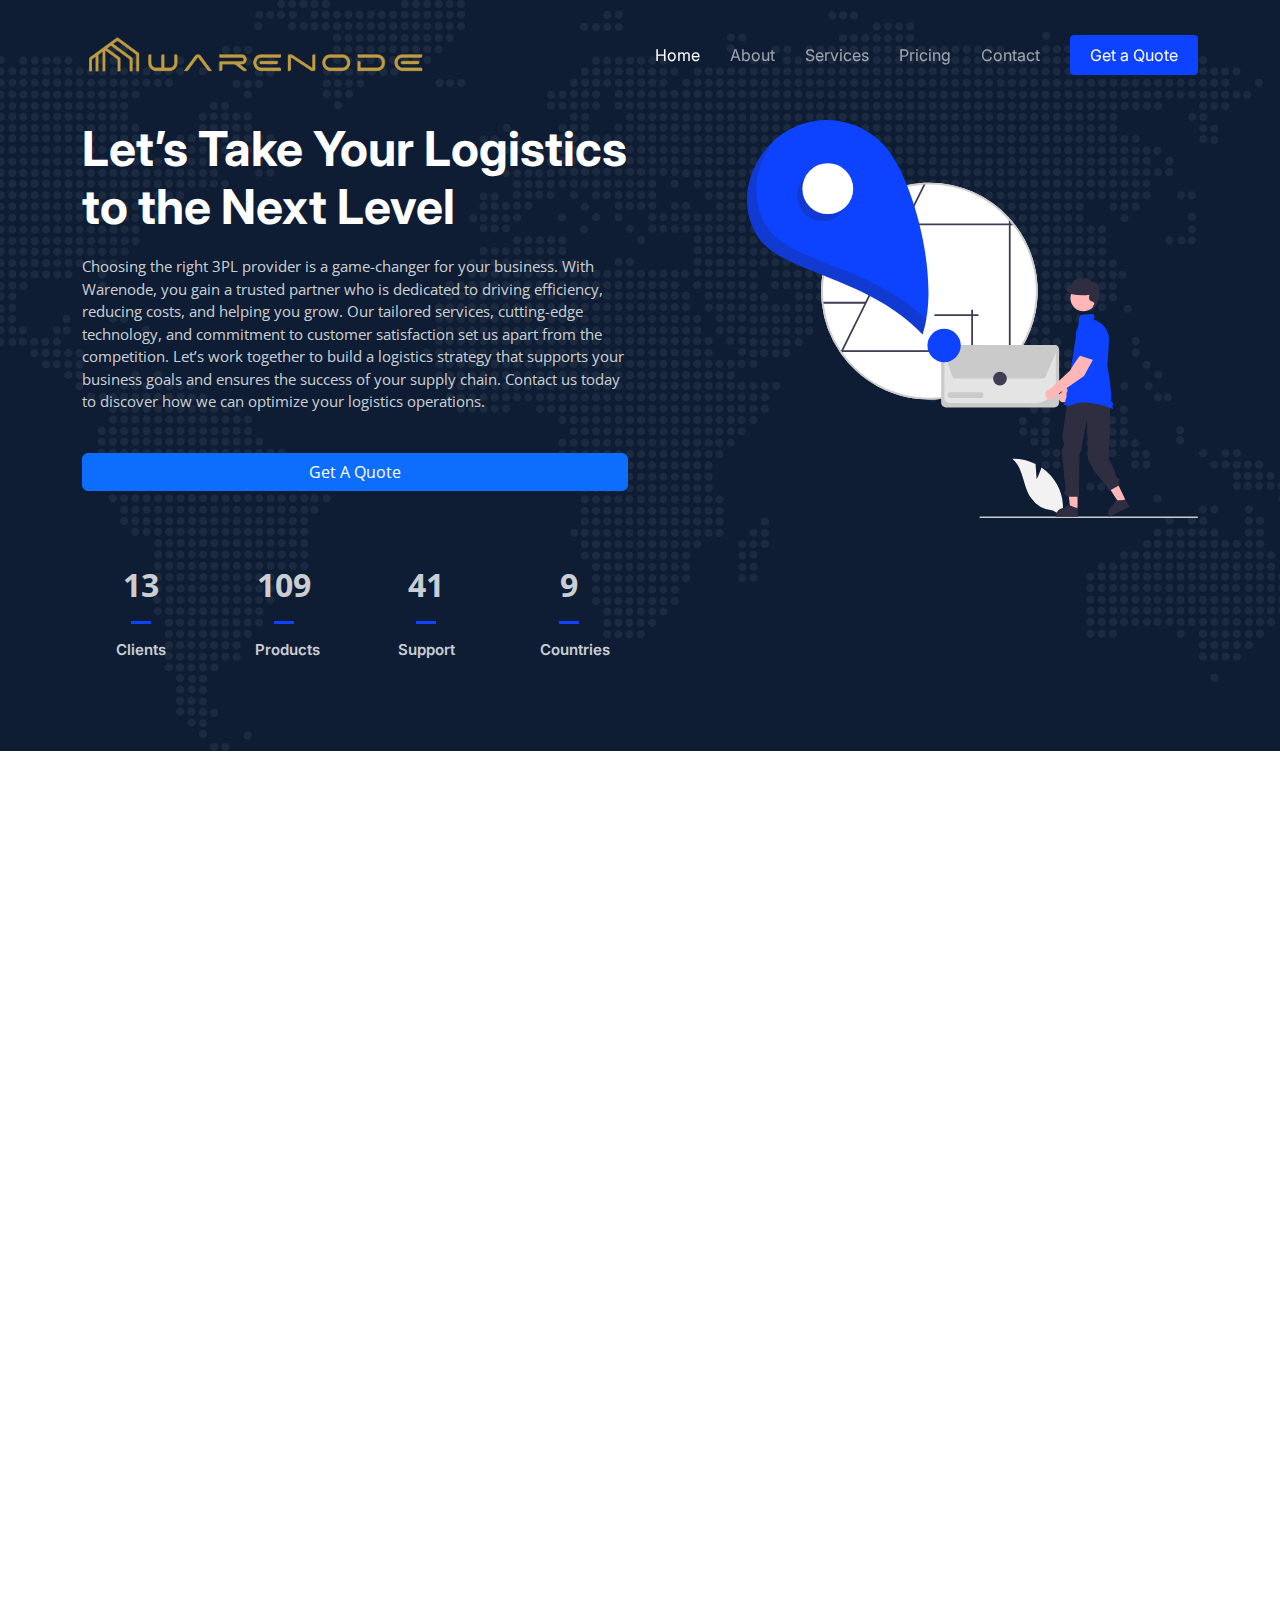
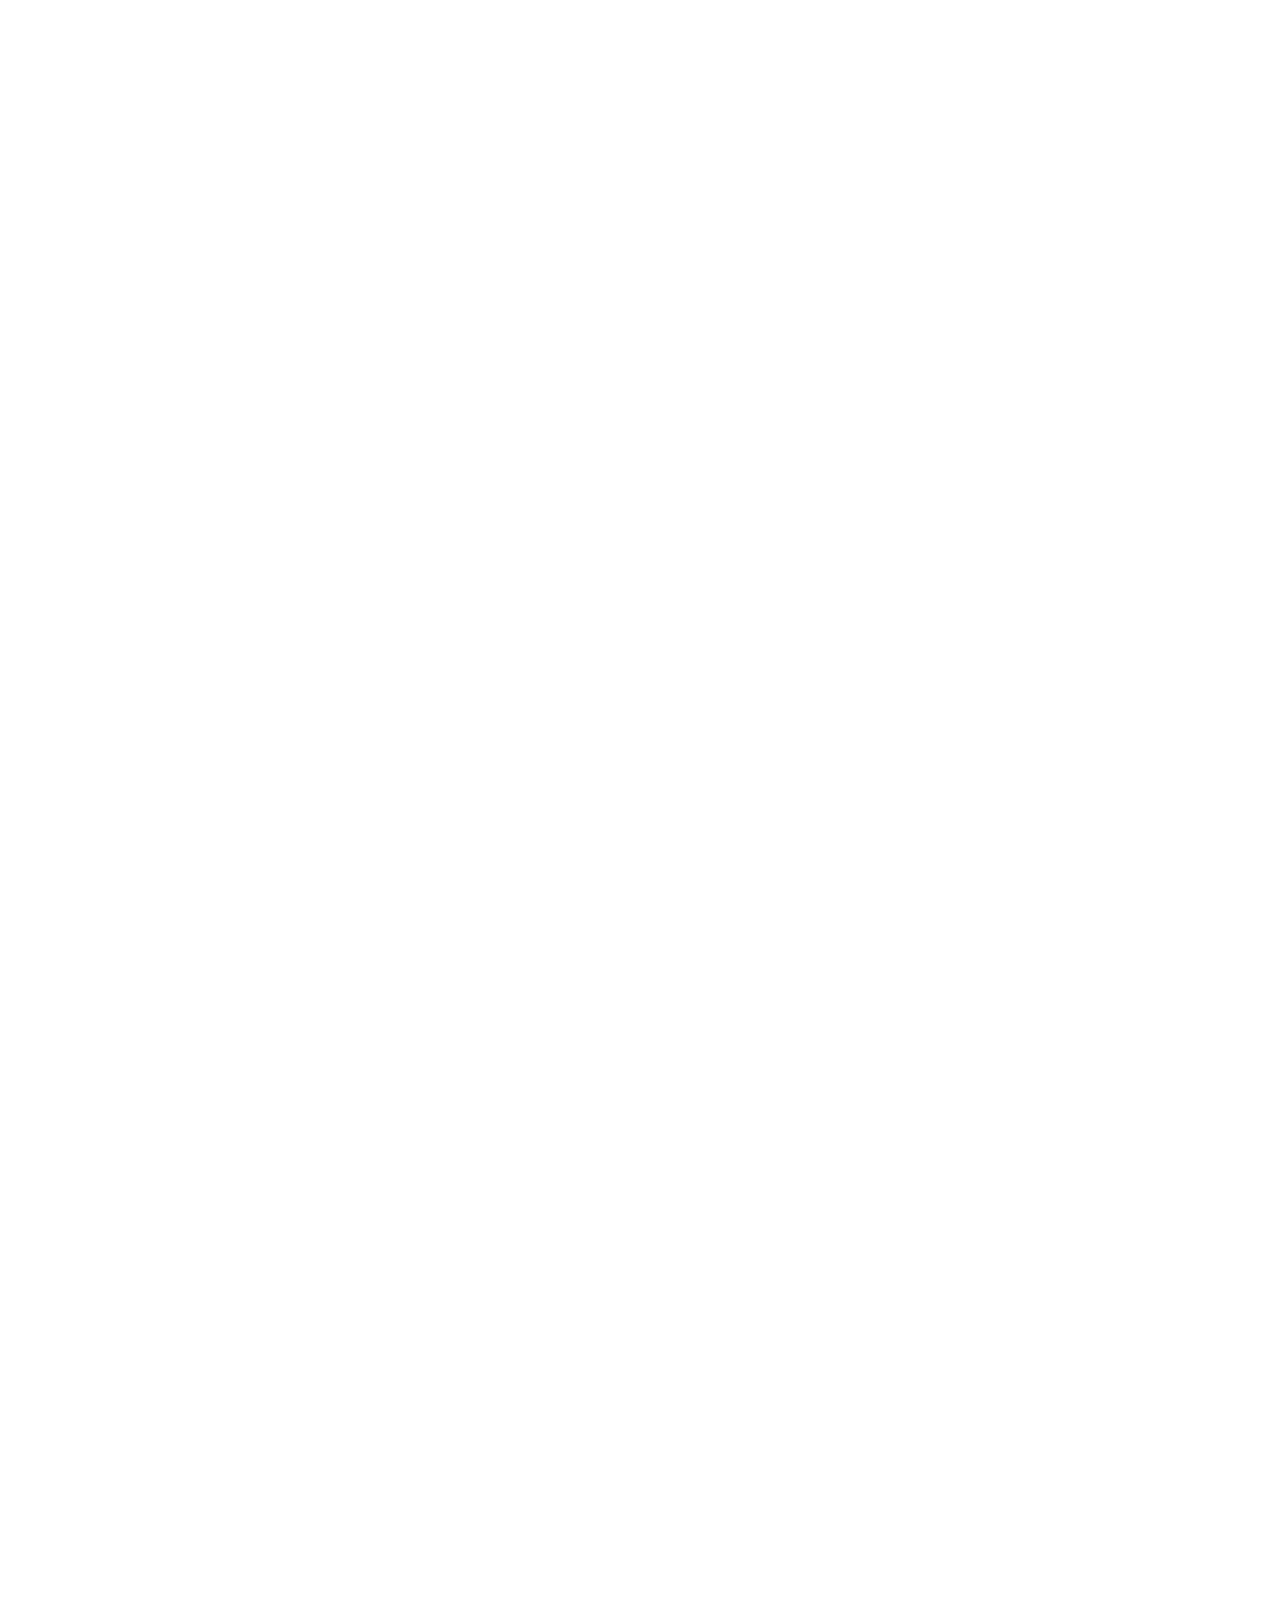
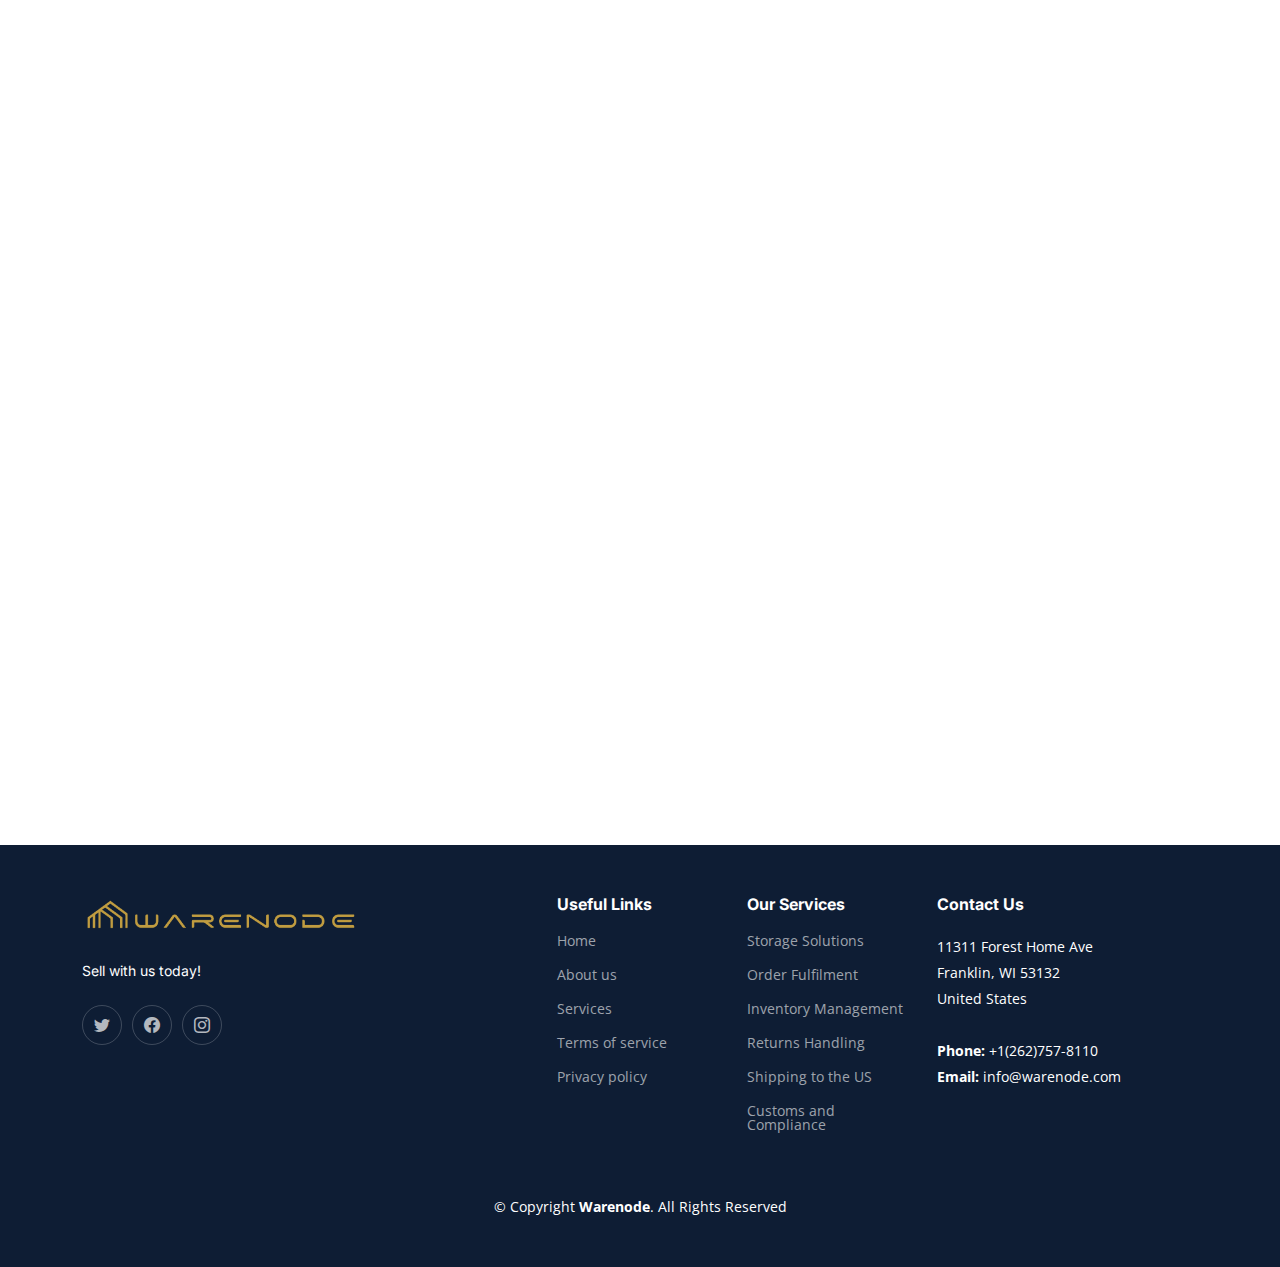
<file: index.html>
<!DOCTYPE html>
<html lang="en">

<head>
  <meta charset="utf-8">
  <meta content="width=device-width, initial-scale=1.0" name="viewport">

  <title>Warenode</title>
  <meta content="" name="description">
  <meta content="" name="keywords">

  <!-- Favicons -->
  <link href="assets/img/favicon.png" rel="icon">
  <link href="assets/img/apple-touch-icon.png" rel="apple-touch-icon">

  <!-- Google Fonts -->
  <link rel="preconnect" href="https://fonts.googleapis.com">
  <link rel="preconnect" href="https://fonts.gstatic.com" crossorigin>
  <link href="https://fonts.googleapis.com/css2?family=Open+Sans:ital,wght@0,300;0,400;0,500;0,600;0,700;1,300;1,400;1,600;1,700&family=Poppins:ital,wght@0,300;0,400;0,500;0,600;0,700;1,300;1,400;1,500;1,600;1,700&family=Inter:ital,wght@0,300;0,400;0,500;0,600;0,700;1,300;1,400;1,500;1,600;1,700&display=swap" rel="stylesheet">

  <!-- Vendor CSS Files -->
  <link href="assets/vendor/bootstrap/css/bootstrap.min.css" rel="stylesheet">
  <link href="assets/vendor/bootstrap-icons/bootstrap-icons.css" rel="stylesheet">
  <link href="assets/vendor/fontawesome-free/css/all.min.css" rel="stylesheet">
  <link href="assets/vendor/glightbox/css/glightbox.min.css" rel="stylesheet">
  <link href="assets/vendor/swiper/swiper-bundle.min.css" rel="stylesheet">
  <link href="assets/vendor/aos/aos.css" rel="stylesheet">

  <!-- Template Main CSS File -->
  <link href="assets/css/main.css" rel="stylesheet">

</head>

<body>

  <!-- ======= Header ======= -->
  <header id="header" class="header d-flex align-items-center fixed-top">
    <div class="container-fluid container-xl d-flex align-items-center justify-content-between">

      <a href="index.html" class="logo d-flex align-items-center">
        <!-- Uncomment the line below if you also wish to use an image logo -->
        <img src="assets/img/logo.png" alt="">
        <!-- <h1>Warenode</h1> -->
      </a>

      <i class="mobile-nav-toggle mobile-nav-show bi bi-list"></i>
      <i class="mobile-nav-toggle mobile-nav-hide d-none bi bi-x"></i>
      <nav id="navbar" class="navbar">
        <ul>
          <li><a href="index.html" class="active">Home</a></li>
          <li><a href="about.html">About</a></li>
          <li><a href="services.html">Services</a></li>
          <li><a href="pricing.html">Pricing</a></li>
          <!-- <li class="dropdown"><a href="#"><span>Drop Down</span> <i class="bi bi-chevron-down dropdown-indicator"></i></a>
            <ul>
              <li><a href="#">Drop Down 1</a></li>
              <li class="dropdown"><a href="#"><span>Deep Drop Down</span> <i class="bi bi-chevron-down dropdown-indicator"></i></a>
                <ul>
                  <li><a href="#">Deep Drop Down 1</a></li>
                  <li><a href="#">Deep Drop Down 2</a></li>
                  <li><a href="#">Deep Drop Down 3</a></li>
                  <li><a href="#">Deep Drop Down 4</a></li>
                  <li><a href="#">Deep Drop Down 5</a></li>
                </ul>
              </li>
              <li><a href="#">Drop Down 2</a></li>
              <li><a href="#">Drop Down 3</a></li>
              <li><a href="#">Drop Down 4</a></li>
            </ul>
          </li> -->
          <li><a href="contact.html">Contact</a></li>
          <li><a href="get-a-quote.html" class="get-a-quote" >Get a Quote</a></li>
        </ul>
      </nav><!-- .navbar -->

    </div>
  </header><!-- End Header -->
  <!-- End Header -->

  <!-- ======= Hero Section ======= -->
  <section id="hero" class="hero d-flex align-items-center">
    <div class="container">
      <div class="row gy-4 d-flex justify-content-between">
        <div class="col-lg-6 order-2 order-lg-1 d-flex flex-column justify-content-center">
          <h2 data-aos="fade-up">Let’s Take Your Logistics to the Next Level</h2>
          <p data-aos="fade-up" data-aos-delay="100">
            Choosing the right 3PL provider is a game-changer for your business. With Warenode, you gain a trusted partner who is dedicated to driving efficiency, reducing costs, and helping you grow. Our tailored services, cutting-edge technology, and commitment to customer satisfaction set us apart from the competition.
            Let’s work together to build a logistics strategy that supports your business goals and ensures the success of your supply chain. Contact us today to discover how we can optimize your logistics operations.
          </p>

          <!-- <form action="#" class="form-search d-flex align-items-stretch mb-3" data-aos="fade-up" data-aos-delay="200"> -->
            <!-- <input type="text" class="form-control" placeholder="ZIP code or City"> -->
            <a class="btn btn-primary" href="get-a-quote.html">
              <span class="d-block">Get A Quote</span>
            </a>
            <p></p>
          <!-- </form> -->

          <div class="row gy-4" data-aos="fade-up" data-aos-delay="400">

            <div class="col-lg-3 col-6">
              <div class="stats-item text-center w-100 h-100">
                <span data-purecounter-start="0" data-purecounter-end="17" data-purecounter-duration="1" class="purecounter"></span>
                <p>Clients</p>
              </div>
            </div><!-- End Stats Item -->

            <div class="col-lg-3 col-6">
              <div class="stats-item text-center w-100 h-100">
                <span data-purecounter-start="0" data-purecounter-end="142" data-purecounter-duration="1" class="purecounter"></span>
                <p>Products</p>
              </div>
            </div><!-- End Stats Item -->

            <div class="col-lg-3 col-6">
              <div class="stats-item text-center w-100 h-100">
                <span data-purecounter-start="0" data-purecounter-end="53" data-purecounter-duration="1" class="purecounter"></span>
                <p>Support</p>
              </div>
            </div><!-- End Stats Item -->

            <div class="col-lg-3 col-6">
              <div class="stats-item text-center w-100 h-100">
                <span data-purecounter-start="0" data-purecounter-end="12" data-purecounter-duration="1" class="purecounter"></span>
                <p>Countries</p>
              </div>
            </div><!-- End Stats Item -->

          </div>
        </div>

        <div class="col-lg-5 order-1 order-lg-2 hero-img" data-aos="zoom-out">
          <img src="assets/img/hero-img.svg" class="img-fluid mb-3 mb-lg-0" alt="">
        </div>

      </div>
    </div>
  </section><!-- End Hero Section -->

  <main id="main">
    
    
    <!-- <section id="featured-services" class="featured-services"> -->
      <!--
      <div class="container">

        <div class="row gy-4">

          <div class="col-lg-4 col-md-6 service-item d-flex" data-aos="fade-up">
            <div class="icon flex-shrink-0"><i class="fa-solid fa-cart-flatbed"></i></div>
            <div>
              <h4 class="title">Warehousing</h4>
              <p class="description">Our state-of-the-art warehouses provide secure storage and inventory management solutions for your products. With advanced technology and experienced staff, we ensure your goods are safely stored and easily accessible when needed.</p>
              <a href="service-details.html" class="readmore stretched-link"><span>Learn More</span><i class="bi bi-arrow-right"></i></a>
            </div>
          </div>

          <div class="col-lg-4 col-md-6 service-item d-flex" data-aos="fade-up" data-aos-delay="100">
            <div class="icon flex-shrink-0"><i class="fa-solid fa-truck"></i></div>
            <div>
              <h4 class="title">Packaging</h4>
              <p class="description">Our expert packaging team ensures your products are carefully packaged and protected for safe transportation. We offer custom packaging solutions tailored to your specific needs, ensuring your products arrive in pristine condition.</p>
              <a href="service-details.html" class="readmore stretched-link"><span>Learn More</span><i class="bi bi-arrow-right"></i></a>
            </div>

          <div class="col-lg-4 col-md-6 service-item d-flex" data-aos="fade-up" data-aos-delay="200">
            <div class="icon flex-shrink-0"><i class="fa-solid fa-truck-ramp-box"></i></div>
            <div>
              <h4 class="title">Shipping</h4>
              <p class="description">With our reliable shipping services, your products will reach their destinations quickly and efficiently. We work with trusted carriers and optimize routes to ensure timely deliveries, keeping your customers satisfied.</p>
              <a href="service-details.html" class="readmore stretched-link"><span>Learn More</span><i class="bi bi-arrow-right"></i></a>
            </div>

        </div>

      </div>
    -->
    <!-- </section> -->

    <section id="faq" class="faq">
      <div class="container" data-aos="fade-up">

        <div class="section-header">
          <span>Why Choose Warenode as Your 3PL Provider?</span>
          <h2>Why Choose Warenode as Your 3PL Provider?</h2>
        </div>

        <div class="row justify-content-center" data-aos="fade-up" data-aos-delay="200">
          <div class="col-lg-10">

            <div class="accordion accordion-flush" id="faqlist">

              <div class="accordion-item">
                <h3 class="accordion-header">
                  <button class="accordion-button collapsed" type="button" data-bs-toggle="collapse" data-bs-target="#faq-content-1">
                    <i class="bi bi-question-circle question-icon"></i>
                    Customized Solutions Tailored to Your Business Needs
                  </button>
                </h3>
                <div id="faq-content-1" class="accordion-collapse collapse" data-bs-parent="#faqlist">
                  <div class="accordion-body">
                    <p>We understand that every business is unique, and one-size-fits-all logistics solutions don't work for everyone. That's why we take a personalized approach to designing our services. Whether you're a small startup or an established enterprise, we work closely with you to understand your specific requirements and build a logistics strategy that fits your operational goals.</p>
   
                    <ul>
                        <li><strong>Tailored Logistics Plans</strong>: From inventory management to order fulfillment, our solutions are customized to meet your product types, volume, and service expectations.</li>
                        
                        <li><strong>Scalable Solutions</strong>: As your business grows, we're right there with you, scaling our services to accommodate increasing demands, seasonal peaks, and expanding product lines.</li>
                        
                        <li><strong>Flexibility at Every Stage</strong>: We adjust our services based on your business evolution, ensuring that you always have the right support, whether you need additional storage or faster shipping during peak seasons.</li>
                    </ul>  
                  </div>
                </div>
              </div>

              <div class="accordion-item">
                <h3 class="accordion-header">
                  <button class="accordion-button collapsed" type="button" data-bs-toggle="collapse" data-bs-target="#faq-content-2">
                    <i class="bi bi-question-circle question-icon"></i>
                    Cutting-Edge Technology for Seamless Operations
                  </button>
                </h3>
                <div id="faq-content-2" class="accordion-collapse collapse" data-bs-parent="#faqlist">
                  <div class="accordion-body">
                    <p>We leverage the latest technologies to ensure that your supply chain is streamlined, transparent, and efficient. Our advanced systems provide you with the tools and insights you need to manage your operations with precision and ease.</p>
              
                    <ul>
                      <li><strong>Real-Time Tracking & Visibility</strong>: With our Warehouse Management System (WMS) and integrated software, you can monitor your inventory and shipments in real time. Stay updated on stock levels, order statuses, and transit details, all from a single dashboard.</li>
                      
                      <li><strong>Automation for Efficiency</strong>: Our systems are designed to automate routine processes, such as inventory tracking, order processing, and replenishment, reducing human error and improving accuracy.</li>
                      
                      <li><strong>E-Commerce Platform Integration</strong>: We integrate seamlessly with major e-commerce platforms like Shopify, Magento, Amazon, and more, allowing you to synchronize orders, inventory, and shipments effortlessly.</li>
                    </ul>
                  </div>
                </div>
              </div>

              <div class="accordion-item">
                <h3 class="accordion-header">
                  <button class="accordion-button collapsed" type="button" data-bs-toggle="collapse" data-bs-target="#faq-content-3">
                    <i class="bi bi-question-circle question-icon"></i>
                    Proven Expertise Across Multiple Industries
                  </button>
                </h3>
                <div id="faq-content-3" class="accordion-collapse collapse" data-bs-parent="#faqlist">
                  <div class="accordion-body">
                    <p>We have years of experience working with businesses across various industries, from e-commerce and healthcare to automotive and food & beverage. Our ability to adapt to the unique demands of each industry is one of the key reasons our clients trust us to handle their logistics.</p>
              
                    <ul>
                      <li><strong>Industry-Specific Solutions</strong>: Whether you're handling perishable goods, fragile electronics, or bulky industrial equipment, we offer specialized storage, handling, and transportation solutions tailored to your industry.</li>
                      
                      <li><strong>Regulatory Compliance</strong>: We are well-versed in industry regulations and compliance standards, whether it's FDA guidelines for pharmaceuticals, temperature requirements for food, or hazardous material handling for chemicals.</li>
                      
                      <li><strong>Expert Insights</strong>: Our team brings valuable industry insights that help you optimize your logistics operations and stay competitive in your field.</li>
                    </ul>
                  </div>
                </div>
              </div>
              
              <!-- Section 4 -->
              <div class="accordion-item">
                <h3 class="accordion-header">
                  <button class="accordion-button collapsed" type="button" data-bs-toggle="collapse" data-bs-target="#faq-content-4">
                    <i class="bi bi-question-circle question-icon"></i>
                    Cost Efficiency & Competitive Pricing 
                  </button>
                </h3>
                <div id="faq-content-4" class="accordion-collapse collapse" data-bs-parent="#faqlist">
                  <div class="accordion-body">
                    <p>We understand the importance of keeping costs under control while delivering excellent service. Our goal is to offer logistics solutions that save you time and money while maintaining the highest levels of quality.</p>
              
                    <ul>
                      <li><strong>Cost-Effective Solutions</strong>: By utilizing our network of carriers, warehouses, and fulfillment centers, we're able to offer you competitive pricing without sacrificing service quality.</li>
                      
                      <li><strong>Reduced Overhead</strong>: Outsourcing your logistics to us means you don't have to worry about costly infrastructure, warehousing, labor, or technology investments. We handle it all while you focus on your core business.</li>
                      
                      <li><strong>Efficient Freight Management</strong>: Our freight optimization strategies ensure that you're getting the best rates for your shipments, whether you're shipping domestically or internationally.</li>
                    </ul>
                  </div>
                </div>
              </div>
              
              <!-- Section 5 -->
              <div class="accordion-item">
                <h3 class="accordion-header">
                  <button class="accordion-button collapsed" type="button" data-bs-toggle="collapse" data-bs-target="#faq-content-5">
                    <i class="bi bi-question-circle question-icon"></i>
                    Reliable & Timely Deliveries
                  </button>
                </h3>
                <div id="faq-content-5" class="accordion-collapse collapse" data-bs-parent="#faqlist">
                  <div class="accordion-body">
                    <p>Customer satisfaction hinges on timely deliveries, and we know that every day counts when it comes to fulfilling orders. Our team is committed to ensuring your products reach your customers on time, every time.</p>
              
                    <ul>
                      <li><strong>Fast & Accurate Fulfillment</strong>: With our efficient picking, packing, and shipping processes, we ensure orders are fulfilled quickly and accurately, meeting your customers' expectations for speed and quality.</li>
                      
                      <li><strong>On-Time Shipping</strong>: We partner with trusted carriers and shipping companies to ensure that your products arrive at their destination on time, whether it's via ground, air, or ocean freight.</li>
                      
                      <li><strong>Global Reach</strong>: Whether you're shipping locally or internationally, we have the infrastructure and expertise to manage cross-border shipping, customs clearance, and international compliance.</li>
                    </ul>
                  </div>
                </div>
              </div>
              
              <!-- Section 6 -->
              <div class="accordion-item">
                <h3 class="accordion-header">
                  <button class="accordion-button collapsed" type="button" data-bs-toggle="collapse" data-bs-target="#faq-content-6">
                    <i class="bi bi-question-circle question-icon"></i>
                    Scalable Operations for Growing Businesses
                  </button>
                </h3>
                <div id="faq-content-6" class="accordion-collapse collapse" data-bs-parent="#faqlist">
                  <div class="accordion-body">
                    <p>As your business grows, so do your logistics needs. We offer scalable solutions that grow with you, making sure your supply chain can accommodate increased demand, new product lines, and expanded customer bases without disruption.</p>
              
                    <ul>
                      <li><strong>Seasonal Flexibility</strong>: We can quickly adjust our storage and fulfillment capacity during peak seasons, promotional events, or product launches to handle increased order volumes.</li>
                      
                      <li><strong>Capacity to Scale</strong>: Whether you're expanding into new regions or growing your product catalog, we have the resources to support your growth, including additional warehouse space and transportation options.</li>
                    </ul>
                  </div>
                </div>
              </div>
              
              <!-- Section 7 -->
              <div class="accordion-item">
                <h3 class="accordion-header">
                  <button class="accordion-button collapsed" type="button" data-bs-toggle="collapse" data-bs-target="#faq-content-7">
                    <i class="bi bi-question-circle question-icon"></i>
                    Commitment to Sustainability & Ethical Practices
                  </button>
                </h3>
                <div id="faq-content-7" class="accordion-collapse collapse" data-bs-parent="#faqlist">
                  <div class="accordion-body">
                    <p>At Warenode, we believe that sustainability is an integral part of modern business operations. We're dedicated to reducing the environmental impact of your logistics operations and supporting ethical practices throughout the supply chain.</p>
              
                    <ul>
                      <li><strong>Eco-Friendly Packaging</strong>: We offer sustainable packaging solutions, from recyclable materials to biodegradable options, helping you reduce your environmental footprint.</li>
                      
                      <li><strong>Energy-Efficient Warehouses</strong>: Our warehouses are designed with energy efficiency in mind, incorporating green technologies such as LED lighting and optimized temperature control systems.</li>
                      
                      <li><strong>Waste Reduction</strong>: We prioritize reducing waste throughout the logistics process, from minimizing packaging waste to promoting responsible disposal and recycling practices for returned goods.</li>
                    </ul>
                  </div>
                </div>
              </div>
              
              <!-- Section 8 -->
              <div class="accordion-item">
                <h3 class="accordion-header">
                  <button class="accordion-button collapsed" type="button" data-bs-toggle="collapse" data-bs-target="#faq-content-8">
                    <i class="bi bi-question-circle question-icon"></i>
                    Dedicated Account Management & Customer Support
                  </button>
                </h3>
                <div id="faq-content-8" class="accordion-collapse collapse" data-bs-parent="#faqlist">
                  <div class="accordion-body">
                    <p>When you partner with Warenode, you gain access to a dedicated account manager who works with you every step of the way. Our team provides personalized support to ensure that your logistics operations run smoothly, and we're always here to assist when you need help.</p>
              
                    <ul>
                      <li><strong>Personalized Support</strong>: Your dedicated account manager will take the time to understand your business and provide tailored advice, troubleshooting, and continuous improvements to your logistics operations.</li>
                      
                      <li><strong>24/7 Customer Service</strong>: We offer round-the-clock support to address any questions, concerns, or urgent needs you may have, ensuring that you're never left in the dark.</li>
                      
                      <li><strong>Proactive Communication</strong>: We keep you informed with regular updates, proactive solutions, and transparent communication to ensure that any issues are resolved quickly and effectively.</li>
                    </ul>
                  </div>
                </div>
              </div>
              
              <!-- Section 9 -->
              <div class="accordion-item">
                <h3 class="accordion-header">
                  <button class="accordion-button collapsed" type="button" data-bs-toggle="collapse" data-bs-target="#faq-content-9">
                    <i class="bi bi-question-circle question-icon"></i>
                    End-to-End Service Offering
                  </button>
                </h3>
                <div id="faq-content-9" class="accordion-collapse collapse" data-bs-parent="#faqlist">
                  <div class="accordion-body">
                    <p>We don't just handle one part of your supply chain—we offer end-to-end services, from warehousing and inventory management to order fulfillment, shipping, and returns. Our comprehensive range of services means that we are your single point of contact for all your logistics needs.</p>
              
                    <ul>
                      <li><strong>All-Inclusive Service</strong>: We take care of everything from inventory storage to last-mile delivery, ensuring a seamless logistics experience with minimal complexity.</li>
                      
                      <li><strong>Flexibility in Services</strong>: Whether you need a full suite of services or specific components, we can tailor a solution that fits your exact needs.</li>
                    </ul>
                  </div>
                </div>
              </div>
              
              <!-- Section 10 -->
              <div class="accordion-item">
                <h3 class="accordion-header">
                  <button class="accordion-button collapsed" type="button" data-bs-toggle="collapse" data-bs-target="#faq-content-10">
                    <i class="bi bi-question-circle question-icon"></i>
                    A Trusted Partner with Proven Results
                  </button>
                </h3>
                <div id="faq-content-10" class="accordion-collapse collapse" data-bs-parent="#faqlist">
                  <div class="accordion-body">
                    <p>With years of experience, a growing portfolio of satisfied clients, and a strong track record of delivering reliable logistics services, we have earned the trust of businesses across various industries. When you choose Warenode, you choose a partner who is invested in your long-term success.</p>
              
                    <ul>
                      <li><strong>Proven Results</strong>: Our clients trust us to provide cost-effective, efficient, and reliable logistics services that contribute to their overall business success.</li>
                      
                      <li><strong>Customer-Centric Approach</strong>: We prioritize customer satisfaction and work tirelessly to exceed your expectations, making us the trusted choice for businesses of all sizes.</li>
                    </ul>
                  </div>
                </div>
              </div>


            </div>

          </div>
        </div>

      </div>
    </section>

    <!-- ======= About Us Section ======= -->
    <!-- <section id="about" class="about pt-0">
      <div class="container" data-aos="fade-up">

        <div class="row gy-4">
          <div class="col-lg-6 position-relative align-self-start order-lg-last order-first">
            <img src="assets/img/about.jpg" class="img-fluid" alt="">
            <a href="https://www.youtube.com/watch?v=LXb3EKWsInQ" class="glightbox play-btn"></a>
          </div>
          <div class="col-lg-6 content order-last  order-lg-first">
            <h3>About Us</h3>
            <p>
              At Warnode, we are a premier 3PL warehouse company based in the US, dedicated to empowering e-commerce businesses to reach new heights. With a comprehensive suite of services tailored to meet the unique needs of online sellers, we help our clients succeed on platforms like Amazon, Etsy, Walmart, and Shopify. Our expert team offers business consultancy to guide you in making informed decisions, and our product launch support ensures a seamless entry into the market. Our state-of-the-art warehousing facilities provide secure and efficient storage, while our advanced inventory management systems keep your stock levels optimized. We also offer labeling services to ensure compliance with marketplace requirements. With Warnode as your trusted partner, you can confidently navigate the complexities of e-commerce and achieve success.
            </p>
            <ul>
              <li data-aos="fade-up" data-aos-delay="100">
                <i class="bi bi-diagram-3"></i>
                <div>
                  <h5>Ullamco laboris nisi ut aliquip consequat</h5>
                  <p>Magni facilis facilis repellendus cum excepturi quaerat praesentium libre trade</p>
                </div>
              </li>
              <li data-aos="fade-up" data-aos-delay="200">
                <i class="bi bi-fullscreen-exit"></i>
                <div>
                  <h5>Magnam soluta odio exercitationem reprehenderi</h5>
                  <p>Quo totam dolorum at pariatur aut distinctio dolorum laudantium illo direna pasata redi</p>
                </div>
              </li>
              <li data-aos="fade-up" data-aos-delay="300">
                <i class="bi bi-broadcast"></i>
                <div>
                  <h5>Voluptatem et qui exercitationem</h5>
                  <p>Et velit et eos maiores est tempora et quos dolorem autem tempora incidunt maxime veniam</p>
                </div>
              </li>
            </ul>
          </div>
        </div>

      </div>
    </section>End About Us Section -->

    <!-- ======= Services Section ======= -->
    <section id="service" class="services pt-0">
      <div class="container" data-aos="fade-up">

        <div class="section-header">
          <span>Our Services</span>
          <h2>Our Services</h2>

        </div>

        <div class="row gy-4">

          <div class="col-lg-4 col-md-6" data-aos="fade-up" data-aos-delay="100">
            <div class="card">
              <div class="card-img">
                <img src="assets/img/storage-service.jpg" alt="" class="img-fluid">
              </div>
              <h3><a class="stretched-link">Storage Solutions</a></h3>
              <p>Warenode.com provide state-of-the-art, climate-regulated storage facilities that guarantee the meticulous preservation of inventory, ensuring that products are maintained in pristine condition, thereby optimizing their quality and integrity until they reach the end-consumer.</p>
            </div>
          </div><!-- End Card Item -->

          <div class="col-lg-4 col-md-6" data-aos="fade-up" data-aos-delay="200">
            <div class="card">
              <div class="card-img">
                <img src="assets/img/logistics-service.jpg" alt="" class="img-fluid">
              </div>
              <h3><a class="stretched-link">Order Fulfilment</a></h3>
              <p>Experience lightning-fast order fulfillment with our streamlined picking, packing, and shipping services! This powerhouse combination enables swift turnaround times, ensuring you maintain those coveted high seller ratings on Amazon and keep your customers coming back for more.</p>
            </div>
          </div>

          <div class="col-lg-4 col-md-6" data-aos="fade-up" data-aos-delay="300">
            <div class="card">
              <div class="card-img">
                <img src="assets/img/cargo-service.jpg" alt="" class="img-fluid">
              </div>
              <h3><a class="stretched-link">inventory Management</a></h3>
              <p>With our cutting-edge inventory management system, sellers can effortlessly monitor stock levels, streamline reordering processes, and gain valuable insights into sales trends. By harnessing the power of data, our system empower sellers to make informed, strategic decisions that drive business growth and optimize their operations.</p>
            </div>
          </div>

          <div class="col-lg-4 col-md-6" data-aos="fade-up" data-aos-delay="400">
            <div class="card">
              <div class="card-img">
                <img src="assets/img/trucking-service.jpg" alt="" class="img-fluid">
              </div>
              <h3><a class="stretched-link">Returns Handling</a></h3>
              <p>Streamlining returns processing is crucial for ensuring customer satisfaction. Our efficient system enables seamless management of returns, empowering sellers to effortlessly restock or dispose of returned items in accordance with their specific policies, thereby enhancing the overall customer experience.</p>
            </div>
          </div>

          <div class="col-lg-4 col-md-6" data-aos="fade-up" data-aos-delay="500">
            <div class="card">
              <div class="card-img">
                <img src="assets/img/packaging-service.jpg" alt="" class="img-fluid">
              </div>
              <h3><a class="stretched-link">Shipping to the US</a></h3>
              <p>Get your products delivered to US customers quickly and affordably with our expert shipping logistics. We leverage our high volume and strong carrier relationships to secure the best shipping rates for our partner sellers, ensuring timely and cost-effective delivery every time!</p>
            </div>
          </div><!-- End Card Item -->

          <div class="col-lg-4 col-md-6" data-aos="fade-up" data-aos-delay="600">
            <div class="card">
              <div class="card-img">
                <img src="assets/img/warehousing-service.jpg" alt="" class="img-fluid">
              </div>
              <h3><a class="stretched-link">Customs and Compliance</a></h3>
              <p>Say goodbye to the hassle of international shipping! We're experts in navigating the complexities of customs and regulations, making it easy for you to enter the US market. With us, you can relax knowing that all the paperwork and procedures are taken care of, ensuring a seamless and stress-free experience.</p>
            </div>
          </div><!-- End Card Item -->

        </div>

      </div>
    </section><!-- End Services Section -->

    <!-- ======= Call To Action Section =======
    <section id="call-to-action" class="call-to-action">
      <div class="container" data-aos="zoom-out">

        <div class="row justify-content-center">
          <div class="col-lg-8 text-center">
            <h3>Call To Action</h3>
            <p> Duis aute irure dolor in reprehenderit in voluptate velit esse cillum dolore eu fugiat nulla pariatur. Excepteur sint occaecat cupidatat non proident, sunt in culpa qui officia deserunt mollit anim id est laborum.</p>
            <a class="cta-btn" href="#">Call To Action</a>
          </div>
        </div>

      </div>
    </section> End Call To Action Section -->

    <!-- ======= Features Section ======= -->
    <section id="features" class="features">
      <div class="container">

        <div class="row gy-4 align-items-center features-item" data-aos="fade-up">

          <div class="col-md-5">
            <img src="assets/img/features-1.jpg" class="img-fluid" alt="">
          </div>
          <div class="col-md-7">
            <h3>Product Launching</h3>
            <p>
              Warenode.com is at your service to assist you in launching your products in the US market.
              Our comprehensive product launching services specifically designed for Pakistani sellers and manufacturers looking to tap into the vast US market. Our expert team provides tailored solutions to ensure a seamless entry into the competitive US market. From market research and product customization to compliance and regulatory guidance, we cover all aspects of product launch. We assist with developing effective marketing strategies, establishing a strong online presence, and connecting with reputable distributors and retailers. Additionally, we provide guidance on US product safety standards, labeling requirements, and logistics management to ensure a smooth transition. By leveraging our expertise and network, Pakistani businesses can successfully launch their products in the US market, expanding their customer base and increasing revenue. Let us help you navigate the complexities of the US market and take your business to the next level.
            </p>
          </div>
        </div>

        <div class="row gy-4 align-items-center features-item" data-aos="fade-up">
          <div class="col-md-5 order-1 order-md-2">
            <img src="assets/img/features-2.jpg" class="img-fluid" alt="">
          </div>
          <div class="col-md-7 order-2 order-md-1">
            <h3>Business Consultancy</h3>
            <p>
              If you are a Pakistani sellers and looking to expand your business to the US market through e-commerce giants like Amazon, Etsy, Walmart, and Shopify, warenode.com is here to assist you fully. Through our comprehensive market research and analysis, we help you understand the US consumer market, identifying profitable products, and developing a tailored strategy for success. We assist you with setting up and optimizing your online store, creating product listings that meet platform requirements, and navigating logistics and shipping options. Additionally, we provide trainings on marketing and advertising strategies to increase visibility and sales. Our consultancy also covers compliance with US regulations, taxes, and legal requirements, ensuring a smooth transition into the new market. With our support, Pakistani sellers can confidently tap into the vast US market, increase their customer base, and grow their revenue through successful online sales on these prominent platforms.
            </p>
          </div>
        </div>
        
        <!--

        <div class="row gy-4 align-items-center features-item" data-aos="fade-up">
          <div class="col-md-5">
            <img src="assets/img/features-3.jpg" class="img-fluid" alt="">
          </div>
          <div class="col-md-7">
            <h3>Sunt consequatur ad ut est nulla consectetur reiciendis animi voluptas</h3>
            <p>Cupiditate placeat cupiditate placeat est ipsam culpa. Delectus quia minima quod. Sunt saepe odit aut quia voluptatem hic voluptas dolor doloremque.</p>
            <ul>
              <li><i class="bi bi-check"></i> Ullamco laboris nisi ut aliquip ex ea commodo consequat.</li>
              <li><i class="bi bi-check"></i> Duis aute irure dolor in reprehenderit in voluptate velit.</li>
              <li><i class="bi bi-check"></i> Facilis ut et voluptatem aperiam. Autem soluta ad fugiat.</li>
            </ul>
          </div>
        </div>

        <div class="row gy-4 align-items-center features-item" data-aos="fade-up">
          <div class="col-md-5 order-1 order-md-2">
            <img src="assets/img/features-4.jpg" class="img-fluid" alt="">
          </div>
          <div class="col-md-7 order-2 order-md-1">
            <h3>Quas et necessitatibus eaque impedit ipsum animi consequatur incidunt in</h3>
            <p class="fst-italic">
              Lorem ipsum dolor sit amet, consectetur adipiscing elit, sed do eiusmod tempor incididunt ut labore et dolore
              magna aliqua.
            </p>
            <p>
              Ullamco laboris nisi ut aliquip ex ea commodo consequat. Duis aute irure dolor in reprehenderit in voluptate
              velit esse cillum dolore eu fugiat nulla pariatur. Excepteur sint occaecat cupidatat non proident, sunt in
              culpa qui officia deserunt mollit anim id est laborum
            </p>
          </div>
        </div>

      </div>
    </section> End Features Section -->

    <!-- ======= Pricing Section ======= 
    <section id="pricing" class="pricing pt-0">
      <div class="container" data-aos="fade-up">

        <div class="section-header">
          <span>Pricing</span>
          <h2>Pricing</h2>

        </div>

        <div class="row gy-4">

          <div class="col-lg-4" data-aos="fade-up" data-aos-delay="100">
            <div class="pricing-item">
              <h3>Free Plan</h3>
              <h4><sup>$</sup>0<span> / month</span></h4>
              <ul>
                <li><i class="bi bi-check"></i> Quam adipiscing vitae proin</li>
                <li><i class="bi bi-check"></i> Nec feugiat nisl pretium</li>
                <li><i class="bi bi-check"></i> Nulla at volutpat diam uteera</li>
                <li class="na"><i class="bi bi-x"></i> <span>Pharetra massa massa ultricies</span></li>
                <li class="na"><i class="bi bi-x"></i> <span>Massa ultricies mi quis hendrerit</span></li>
              </ul>
              <a href="#" class="buy-btn">Buy Now</a>
            </div>
          </div>

          <div class="col-lg-4" data-aos="fade-up" data-aos-delay="200">
            <div class="pricing-item featured">
              <h3>Business Plan</h3>
              <h4><sup>$</sup>29<span> / month</span></h4>
              <ul>
                <li><i class="bi bi-check"></i> Quam adipiscing vitae proin</li>
                <li><i class="bi bi-check"></i> Nec feugiat nisl pretium</li>
                <li><i class="bi bi-check"></i> Nulla at volutpat diam uteera</li>
                <li><i class="bi bi-check"></i> Pharetra massa massa ultricies</li>
                <li><i class="bi bi-check"></i> Massa ultricies mi quis hendrerit</li>
              </ul>
              <a href="#" class="buy-btn">Buy Now</a>
            </div>

          <div class="col-lg-4" data-aos="fade-up" data-aos-delay="300">
            <div class="pricing-item">
              <h3>Developer Plan</h3>
              <h4><sup>$</sup>49<span> / month</span></h4>
              <ul>
                <li><i class="bi bi-check"></i> Quam adipiscing vitae proin</li>
                <li><i class="bi bi-check"></i> Nec feugiat nisl pretium</li>
                <li><i class="bi bi-check"></i> Nulla at volutpat diam uteera</li>
                <li><i class="bi bi-check"></i> Pharetra massa massa ultricies</li>
                <li><i class="bi bi-check"></i> Massa ultricies mi quis hendrerit</li>
              </ul>
              <a href="#" class="buy-btn">Buy Now</a>
            </div>

        </div>

      </div>
    </section> End Pricing Section -->

    <!-- ======= Testimonials Section ======= 
    <section id="testimonials" class="testimonials">
      <div class="container">

        <div class="slides-1 swiper" data-aos="fade-up">
          <div class="swiper-wrapper">

            <div class="swiper-slide">
              <div class="testimonial-item">
                <img src="assets/img/testimonials/testimonials-1.jpg" class="testimonial-img" alt="">
                <h3>Saul Goodman</h3>
                <h4>Ceo &amp; Founder</h4>
                <div class="stars">
                  <i class="bi bi-star-fill"></i><i class="bi bi-star-fill"></i><i class="bi bi-star-fill"></i><i class="bi bi-star-fill"></i><i class="bi bi-star-fill"></i>
                </div>
                <p>
                  <i class="bi bi-quote quote-icon-left"></i>
                  Proin iaculis purus consequat sem cure digni ssim donec porttitora entum suscipit rhoncus. Accusantium quam, ultricies eget id, aliquam eget nibh et. Maecen aliquam, risus at semper.
                  <i class="bi bi-quote quote-icon-right"></i>
                </p>
              </div>
            </div>

            <div class="swiper-slide">
              <div class="testimonial-item">
                <img src="assets/img/testimonials/testimonials-2.jpg" class="testimonial-img" alt="">
                <h3>Sara Wilsson</h3>
                <h4>Designer</h4>
                <div class="stars">
                  <i class="bi bi-star-fill"></i><i class="bi bi-star-fill"></i><i class="bi bi-star-fill"></i><i class="bi bi-star-fill"></i><i class="bi bi-star-fill"></i>
                </div>
                <p>
                  <i class="bi bi-quote quote-icon-left"></i>
                  Export tempor illum tamen malis malis eram quae irure esse labore quem cillum quid cillum eram malis quorum velit fore eram velit sunt aliqua noster fugiat irure amet legam anim culpa.
                  <i class="bi bi-quote quote-icon-right"></i>
                </p>
              </div>
            </div>

            <div class="swiper-slide">
              <div class="testimonial-item">
                <img src="assets/img/testimonials/testimonials-3.jpg" class="testimonial-img" alt="">
                <h3>Jena Karlis</h3>
                <h4>Store Owner</h4>
                <div class="stars">
                  <i class="bi bi-star-fill"></i><i class="bi bi-star-fill"></i><i class="bi bi-star-fill"></i><i class="bi bi-star-fill"></i><i class="bi bi-star-fill"></i>
                </div>
                <p>
                  <i class="bi bi-quote quote-icon-left"></i>
                  Enim nisi quem export duis labore cillum quae magna enim sint quorum nulla quem veniam duis minim tempor labore quem eram duis noster aute amet eram fore quis sint minim.
                  <i class="bi bi-quote quote-icon-right"></i>
                </p>
              </div>
            </div>

            <div class="swiper-slide">
              <div class="testimonial-item">
                <img src="assets/img/testimonials/testimonials-4.jpg" class="testimonial-img" alt="">
                <h3>Matt Brandon</h3>
                <h4>Freelancer</h4>
                <div class="stars">
                  <i class="bi bi-star-fill"></i><i class="bi bi-star-fill"></i><i class="bi bi-star-fill"></i><i class="bi bi-star-fill"></i><i class="bi bi-star-fill"></i>
                </div>
                <p>
                  <i class="bi bi-quote quote-icon-left"></i>
                  Fugiat enim eram quae cillum dolore dolor amet nulla culpa multos export minim fugiat minim velit minim dolor enim duis veniam ipsum anim magna sunt elit fore quem dolore labore illum veniam.
                  <i class="bi bi-quote quote-icon-right"></i>
                </p>
              </div>
            </div>

            <div class="swiper-slide">
              <div class="testimonial-item">
                <img src="assets/img/testimonials/testimonials-5.jpg" class="testimonial-img" alt="">
                <h3>John Larson</h3>
                <h4>Entrepreneur</h4>
                <div class="stars">
                  <i class="bi bi-star-fill"></i><i class="bi bi-star-fill"></i><i class="bi bi-star-fill"></i><i class="bi bi-star-fill"></i><i class="bi bi-star-fill"></i>
                </div>
                <p>
                  <i class="bi bi-quote quote-icon-left"></i>
                  Quis quorum aliqua sint quem legam fore sunt eram irure aliqua veniam tempor noster veniam enim culpa labore duis sunt culpa nulla illum cillum fugiat legam esse veniam culpa fore nisi cillum quid.
                  <i class="bi bi-quote quote-icon-right"></i>
                </p>
              </div>
            </div>

          </div>
          <div class="swiper-pagination"></div>
        </div>

      </div>
    </section> End Testimonials Section -->

    <!-- ======= Frequently Asked Questions Section =======
    <section id="faq" class="faq">
      <div class="container" data-aos="fade-up">

        <div class="section-header">
          <span>Frequently Asked Questions</span>
          <h2>Frequently Asked Questions</h2>

        </div>

        <div class="row justify-content-center" data-aos="fade-up" data-aos-delay="200">
          <div class="col-lg-10">

            <div class="accordion accordion-flush" id="faqlist">

              <div class="accordion-item">
                <h3 class="accordion-header">
                  <button class="accordion-button collapsed" type="button" data-bs-toggle="collapse" data-bs-target="#faq-content-1">
                    <i class="bi bi-question-circle question-icon"></i>
                    Non consectetur a erat nam at lectus urna duis?
                  </button>
                </h3>
                <div id="faq-content-1" class="accordion-collapse collapse" data-bs-parent="#faqlist">
                  <div class="accordion-body">
                    Feugiat pretium nibh ipsum consequat. Tempus iaculis urna id volutpat lacus laoreet non curabitur gravida. Venenatis lectus magna fringilla urna porttitor rhoncus dolor purus non.
                  </div>
                </div>
              </div>

              <div class="accordion-item">
                <h3 class="accordion-header">
                  <button class="accordion-button collapsed" type="button" data-bs-toggle="collapse" data-bs-target="#faq-content-2">
                    <i class="bi bi-question-circle question-icon"></i>
                    Feugiat scelerisque varius morbi enim nunc faucibus a pellentesque?
                  </button>
                </h3>
                <div id="faq-content-2" class="accordion-collapse collapse" data-bs-parent="#faqlist">
                  <div class="accordion-body">
                    Dolor sit amet consectetur adipiscing elit pellentesque habitant morbi. Id interdum velit laoreet id donec ultrices. Fringilla phasellus faucibus scelerisque eleifend donec pretium. Est pellentesque elit ullamcorper dignissim. Mauris ultrices eros in cursus turpis massa tincidunt dui.
                  </div>
                </div>
              </div>

              <div class="accordion-item">
                <h3 class="accordion-header">
                  <button class="accordion-button collapsed" type="button" data-bs-toggle="collapse" data-bs-target="#faq-content-3">
                    <i class="bi bi-question-circle question-icon"></i>
                    Dolor sit amet consectetur adipiscing elit pellentesque habitant morbi?
                  </button>
                </h3>
                <div id="faq-content-3" class="accordion-collapse collapse" data-bs-parent="#faqlist">
                  <div class="accordion-body">
                    Eleifend mi in nulla posuere sollicitudin aliquam ultrices sagittis orci. Faucibus pulvinar elementum integer enim. Sem nulla pharetra diam sit amet nisl suscipit. Rutrum tellus pellentesque eu tincidunt. Lectus urna duis convallis convallis tellus. Urna molestie at elementum eu facilisis sed odio morbi quis
                  </div>
                </div>
              </div>

              <div class="accordion-item">
                <h3 class="accordion-header">
                  <button class="accordion-button collapsed" type="button" data-bs-toggle="collapse" data-bs-target="#faq-content-4">
                    <i class="bi bi-question-circle question-icon"></i>
                    Ac odio tempor orci dapibus. Aliquam eleifend mi in nulla?
                  </button>
                </h3>
                <div id="faq-content-4" class="accordion-collapse collapse" data-bs-parent="#faqlist">
                  <div class="accordion-body">
                    <i class="bi bi-question-circle question-icon"></i>
                    Dolor sit amet consectetur adipiscing elit pellentesque habitant morbi. Id interdum velit laoreet id donec ultrices. Fringilla phasellus faucibus scelerisque eleifend donec pretium. Est pellentesque elit ullamcorper dignissim. Mauris ultrices eros in cursus turpis massa tincidunt dui.
                  </div>
                </div>
              </div>

              <div class="accordion-item">
                <h3 class="accordion-header">
                  <button class="accordion-button collapsed" type="button" data-bs-toggle="collapse" data-bs-target="#faq-content-5">
                    <i class="bi bi-question-circle question-icon"></i>
                    Tempus quam pellentesque nec nam aliquam sem et tortor consequat?
                  </button>
                </h3>
                <div id="faq-content-5" class="accordion-collapse collapse" data-bs-parent="#faqlist">
                  <div class="accordion-body">
                    Molestie a iaculis at erat pellentesque adipiscing commodo. Dignissim suspendisse in est ante in. Nunc vel risus commodo viverra maecenas accumsan. Sit amet nisl suscipit adipiscing bibendum est. Purus gravida quis blandit turpis cursus in
                  </div>
                </div>
              </div>

            </div>

          </div>
        </div>

      </div>
    </section> End Frequently Asked Questions Section -->

  </main><!-- End #main -->

  <!-- ======= Footer ======= -->
  <footer id="footer" class="footer">

    <div class="container">
      <div class="row gy-4">
        <div class="col-lg-5 col-md-12 footer-info">
          <a href="index.html" class="logo d-flex align-items-center">
            <span><img src="assets/img/logo.png" alt=""></span>
          </a>
          <p>Sell with us today!</p>
          <div class="social-links d-flex mt-4">
            <a href="https://www.x.com/warenode3pl" class="twitter"><i class="bi bi-twitter"></i></a>
            <a href="https://www.facebook.com/share/15fjzbVxHq/?mibextid=wwXIfr" class="facebook"><i class="bi bi-facebook"></i></a>
            <a href="https://www.instagram.com/warenode3pl/" class="instagram"><i class="bi bi-instagram"></i></a>
          </div>
        </div>

        <div class="col-lg-2 col-6 footer-links">
          <h4>Useful Links</h4>
          <ul>
            <li><a href="#">Home</a></li>
            <li><a href="#">About us</a></li>
            <li><a href="#">Services</a></li>
            <li><a href="#">Terms of service</a></li>
            <li><a href="#">Privacy policy</a></li>
          </ul>
        </div>

        <div class="col-lg-2 col-6 footer-links">
          <h4>Our Services</h4>
          <ul>
            <li><a href="services.html">Storage Solutions</a></li>
            <li><a href="services.html">Order Fulfilment</a></li>
            <li><a href="services.html">Inventory Management</a></li>
            <li><a href="services.html">Returns Handling</a></li>
            <li><a href="services.html">Shipping to the US</a></li>
            <li><a href="services.html">Customs and Compliance</a></li>
          </ul>
        </div>

        <div class="col-lg-3 col-md-12 footer-contact text-center text-md-start">
          <h4>Contact Us</h4>
          <p>
            11311 Forest Home Ave <br>
            Franklin, WI 53132<br>
            United States <br><br>
            <strong>Phone:</strong> +1(262)757-8110<br>
            <strong>Email:</strong> info@warenode.com<br>
          </p>

        </div>

      </div>
    </div>

    <div class="container mt-4">
      <div class="copyright">
        &copy; Copyright <strong><span>Warenode</span></strong>. All Rights Reserved
      </div>
    </div>

  </footer><!-- End Footer -->
  <!-- End Footer -->

  <a href="#" class="scroll-top d-flex align-items-center justify-content-center"><i class="bi bi-arrow-up-short"></i></a>

  <div id="preloader"></div>

  <!-- Vendor JS Files -->
  <script src="assets/vendor/bootstrap/js/bootstrap.bundle.min.js"></script>
  <script src="assets/vendor/purecounter/purecounter_vanilla.js"></script>
  <script src="assets/vendor/glightbox/js/glightbox.min.js"></script>
  <script src="assets/vendor/swiper/swiper-bundle.min.js"></script>
  <script src="assets/vendor/aos/aos.js"></script>
  <script src="assets/vendor/php-email-form/validate.js"></script>

  <!-- Template Main JS File -->
  <script src="assets/js/main.js"></script>

</body>

</html>
</file>
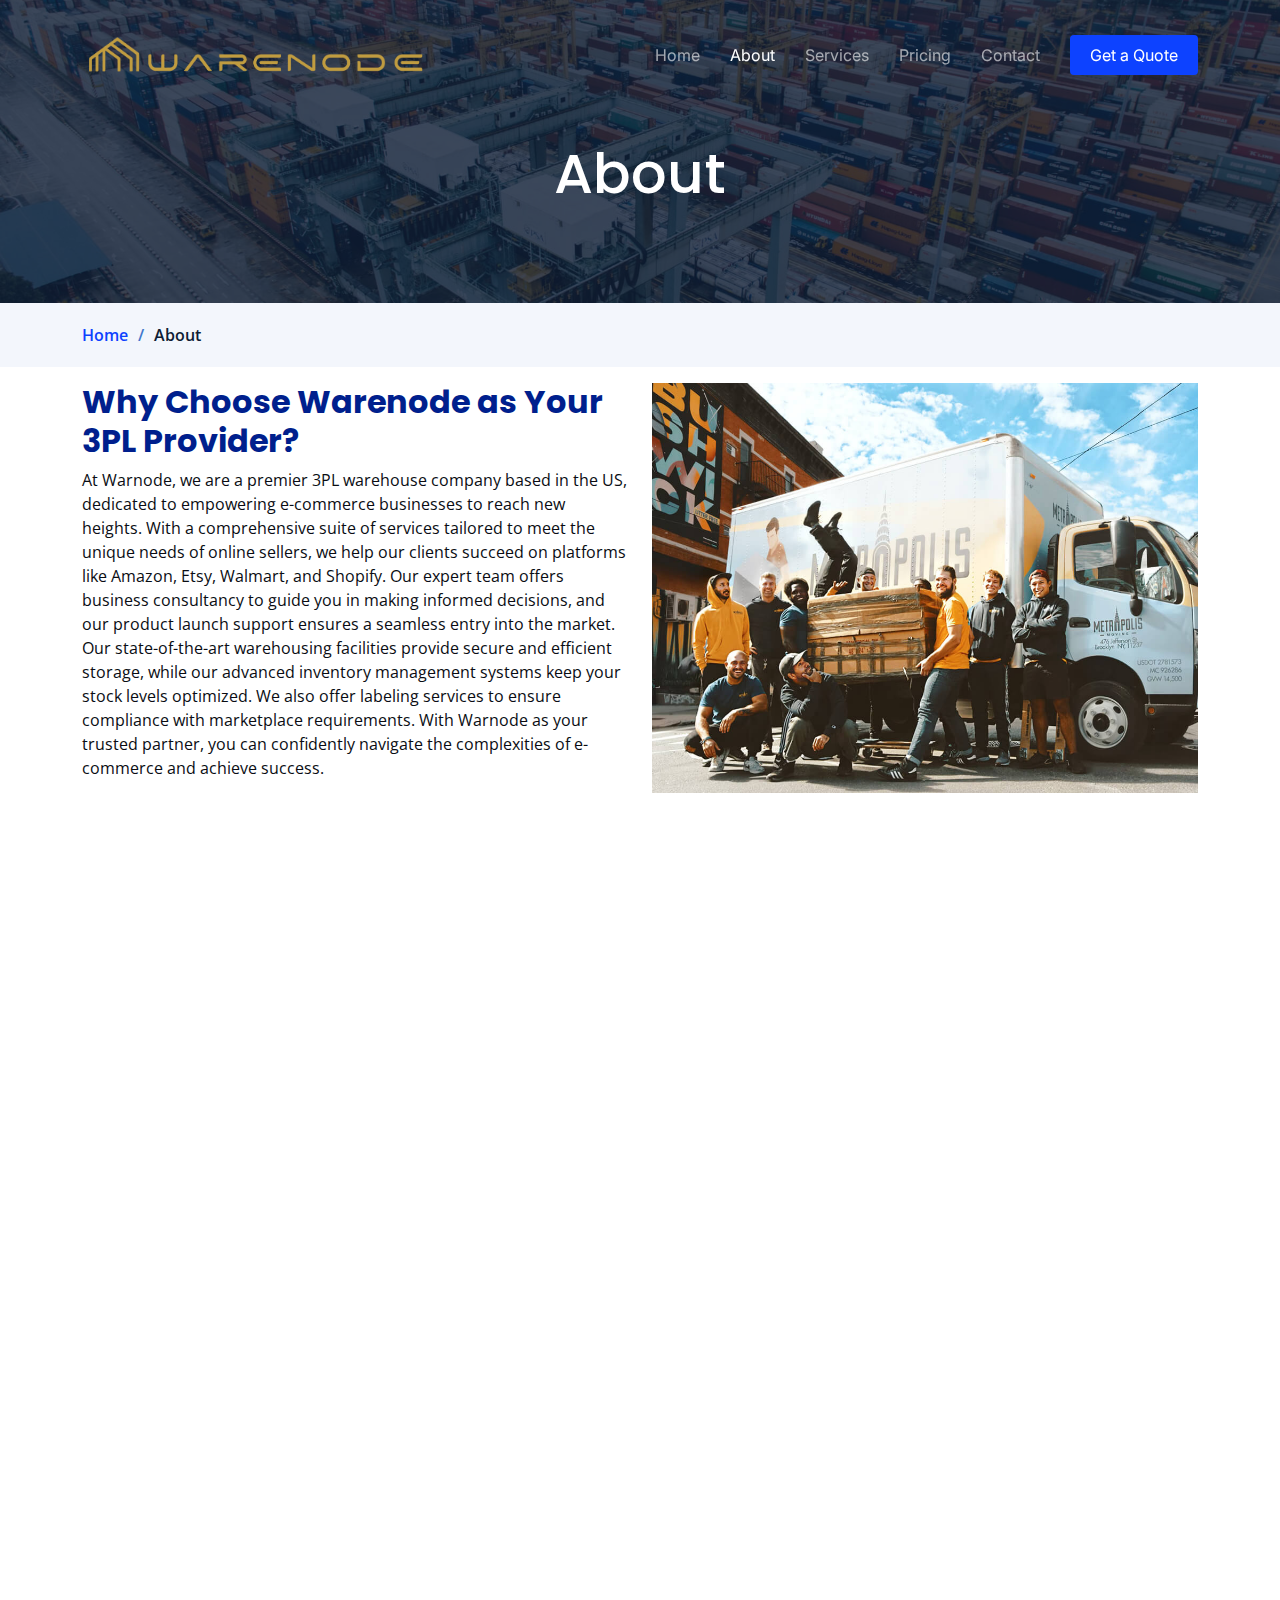
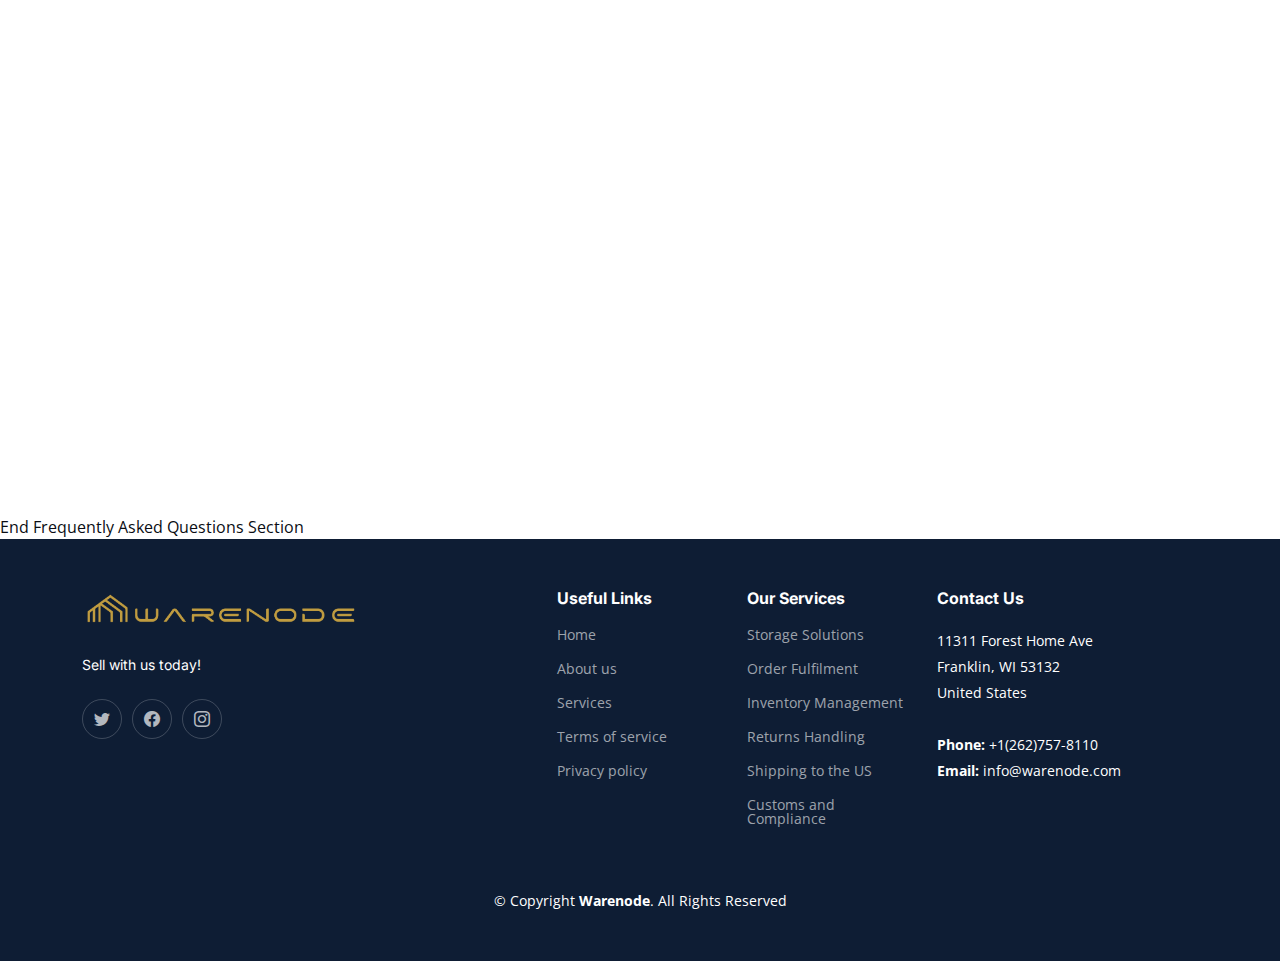
<file: about.html>
<!DOCTYPE html>
<html lang="en">

<head>
  <meta charset="utf-8">
  <meta content="width=device-width, initial-scale=1.0" name="viewport">

  <title>Warenode</title>
  <meta content="" name="description">
  <meta content="" name="keywords">

  <!-- Favicons -->
  <link href="assets/img/favicon.png" rel="icon">
  <link href="assets/img/apple-touch-icon.png" rel="apple-touch-icon">

  <!-- Google Fonts -->
  <link rel="preconnect" href="https://fonts.googleapis.com">
  <link rel="preconnect" href="https://fonts.gstatic.com" crossorigin>
  <link href="https://fonts.googleapis.com/css2?family=Open+Sans:ital,wght@0,300;0,400;0,500;0,600;0,700;1,300;1,400;1,600;1,700&family=Poppins:ital,wght@0,300;0,400;0,500;0,600;0,700;1,300;1,400;1,500;1,600;1,700&family=Inter:ital,wght@0,300;0,400;0,500;0,600;0,700;1,300;1,400;1,500;1,600;1,700&display=swap" rel="stylesheet">

  <!-- Vendor CSS Files -->
  <link href="assets/vendor/bootstrap/css/bootstrap.min.css" rel="stylesheet">
  <link href="assets/vendor/bootstrap-icons/bootstrap-icons.css" rel="stylesheet">
  <link href="assets/vendor/fontawesome-free/css/all.min.css" rel="stylesheet">
  <link href="assets/vendor/glightbox/css/glightbox.min.css" rel="stylesheet">
  <link href="assets/vendor/swiper/swiper-bundle.min.css" rel="stylesheet">
  <link href="assets/vendor/aos/aos.css" rel="stylesheet">

  <!-- Template Main CSS File -->
  <link href="assets/css/main.css" rel="stylesheet">

</head>

<body>

  <!-- ======= Header ======= -->
  <header id="header" class="header d-flex align-items-center fixed-top">
    <div class="container-fluid container-xl d-flex align-items-center justify-content-between">

      <a href="index.html" class="logo d-flex align-items-center">
        <!-- Uncomment the line below if you also wish to use an image logo -->
        <img src="assets/img/logo.png" alt="">
        <!-- <h1>Warenode</h1> -->
      </a>

      <i class="mobile-nav-toggle mobile-nav-show bi bi-list"></i>
      <i class="mobile-nav-toggle mobile-nav-hide d-none bi bi-x"></i>
      <nav id="navbar" class="navbar">
        <ul>
          <li><a href="index.html">Home</a></li>
          <li><a href="about.html" class="active">About</a></li>
          <li><a href="services.html">Services</a></li>
          <li><a href="pricing.html">Pricing</a></li>
          <li><a href="contact.html">Contact</a></li>
          <li><a class="get-a-quote" href="get-a-quote.html">Get a Quote</a></li>
        </ul>
      </nav><!-- .navbar -->

    </div>
  </header><!-- End Header -->
  <!-- End Header -->

  <main id="main">

    <!-- ======= Breadcrumbs ======= -->
    <div class="breadcrumbs">
      <div class="page-header d-flex align-items-center" style="background-image: url('assets/img/page-header.jpg');">
        <div class="container position-relative">
          <div class="row d-flex justify-content-center">
            <div class="col-lg-6 text-center">
              <h2>About</h2>
              <p></p>
            </div>
          </div>
        </div>
      </div>
      <nav>
        <div class="container">
          <ol>
            <li><a href="index.html">Home</a></li>
            <li>About</li>
          </ol>
        </div>
      </nav>
    </div><!-- End Breadcrumbs -->

    <!-- ======= About Us Section ======= -->
    <section id="about" class="about pt-0">
      <p></p>
      <div class="container" data-aos="fade-up">
        <div class="row gy-4">
          <div class="col-lg-6 position-relative align-self-start order-lg-last order-first">
            <img src="assets/img/about.jpg" class="img-fluid" alt="">
            <!-- <a href="https://www.youtube.com/watch?v=LXb3EKWsInQ" class="glightbox play-btn"></a> -->
          </div>
          <div class="col-lg-6 content order-last  order-lg-first">
            <h3>Why Choose Warenode as Your 3PL Provider?</h3>
            <p>
              At Warnode, we are a premier 3PL warehouse company based in the US, dedicated to empowering e-commerce businesses to reach new heights. With a comprehensive suite of services tailored to meet the unique needs of online sellers, we help our clients succeed on platforms like Amazon, Etsy, Walmart, and Shopify. Our expert team offers business consultancy to guide you in making informed decisions, and our product launch support ensures a seamless entry into the market. Our state-of-the-art warehousing facilities provide secure and efficient storage, while our advanced inventory management systems keep your stock levels optimized. We also offer labeling services to ensure compliance with marketplace requirements. With Warnode as your trusted partner, you can confidently navigate the complexities of e-commerce and achieve success.
            </p>
            <ul>
              <!-- <li data-aos="fade-up" data-aos-delay="100">
                <i class="bi bi-diagram-3"></i>
                <div>
                  <h5>Ullamco laboris nisi ut aliquip consequat</h5>
                  <p>Magni facilis facilis repellendus cum excepturi quaerat praesentium libre trade</p>
                </div>
              </li>
              <li data-aos="fade-up" data-aos-delay="200">
                <i class="bi bi-fullscreen-exit"></i>
                <div>
                  <h5>Magnam soluta odio exercitationem reprehenderi</h5>
                  <p>Quo totam dolorum at pariatur aut distinctio dolorum laudantium illo direna pasata redi</p>
                </div>
              </li>
              <li data-aos="fade-up" data-aos-delay="300">
                <i class="bi bi-broadcast"></i>
                <div>
                  <h5>Voluptatem et qui exercitationem</h5>
                  <p>Et velit et eos maiores est tempora et quos dolorem autem tempora incidunt maxime veniam</p>
                </div>
              </li> -->
            </ul>
          </div>
        </div>

      </div>
    </section><!-- End About Us Section -->

    <!-- ======= Stats Counter Section ======= -->
    <section id="stats-counter" class="stats-counter pt-0">
      <div class="container" data-aos="fade-up">

        <div class="row gy-4">

          <div class="col-lg-3 col-md-6">
            <div class="stats-item text-center w-100 h-100">
              <span data-purecounter-start="0" data-purecounter-end="232" data-purecounter-duration="1" class="purecounter"></span>
              <p>Clients</p>
            </div>
          </div><!-- End Stats Item -->

          <div class="col-lg-3 col-md-6">
            <div class="stats-item text-center w-100 h-100">
              <span data-purecounter-start="0" data-purecounter-end="521" data-purecounter-duration="1" class="purecounter"></span>
              <p>Projects</p>
            </div>
          </div><!-- End Stats Item -->

          <div class="col-lg-3 col-md-6">
            <div class="stats-item text-center w-100 h-100">
              <span data-purecounter-start="0" data-purecounter-end="1453" data-purecounter-duration="1" class="purecounter"></span>
              <p>Hours Of Support</p>
            </div>
          </div><!-- End Stats Item -->

          <div class="col-lg-3 col-md-6">
            <div class="stats-item text-center w-100 h-100">
              <span data-purecounter-start="0" data-purecounter-end="32" data-purecounter-duration="1" class="purecounter"></span>
              <p>Workers</p>
            </div>
          </div><!-- End Stats Item -->

        </div>

      </div>
    </section><!-- End Stats Counter Section -->

    <!-- ======= Our Team Section ======= 
    <section id="team" class="team pt-0">
      <div class="container" data-aos="fade-up">

        <div class="section-header">
          <span>Our Team</span>
          <h2>Our Team</h2>

        </div>

        <div class="row" data-aos="fade-up" data-aos-delay="100">

          <div class="col-lg-4 col-md-6 d-flex">
            <div class="member">
              <img src="assets/img/team/team-1.jpg" class="img-fluid" alt="">
              <div class="member-content">
                <h4>Walter White</h4>
                <span>Web Development</span>
                <p>
                  Magni qui quod omnis unde et eos fuga et exercitationem. Odio veritatis perspiciatis quaerat qui aut aut aut
                </p>
                <div class="social">
                  <a href=""><i class="bi bi-twitter"></i></a>
                  <a href=""><i class="bi bi-facebook"></i></a>
                  <a href=""><i class="bi bi-instagram"></i></a>
                  <a href=""><i class="bi bi-linkedin"></i></a>
                </div>
              </div>
            </div>
          </div>

          <div class="col-lg-4 col-md-6 d-flex">
            <div class="member">
              <img src="assets/img/team/team-2.jpg" class="img-fluid" alt="">
              <div class="member-content">
                <h4>Sarah Jhinson</h4>
                <span>Marketing</span>
                <p>
                  Repellat fugiat adipisci nemo illum nesciunt voluptas repellendus. In architecto rerum rerum temporibus
                </p>
                <div class="social">
                  <a href=""><i class="bi bi-twitter"></i></a>
                  <a href=""><i class="bi bi-facebook"></i></a>
                  <a href=""><i class="bi bi-instagram"></i></a>
                  <a href=""><i class="bi bi-linkedin"></i></a>
                </div>
              </div>
            </div>
          </div>

          <div class="col-lg-4 col-md-6 d-flex">
            <div class="member">
              <img src="assets/img/team/team-3.jpg" class="img-fluid" alt="">
              <div class="member-content">
                <h4>William Anderson</h4>
                <span>Content</span>
                <p>
                  Voluptas necessitatibus occaecati quia. Earum totam consequuntur qui porro et laborum toro des clara
                </p>
                <div class="social">
                  <a href=""><i class="bi bi-twitter"></i></a>
                  <a href=""><i class="bi bi-facebook"></i></a>
                  <a href=""><i class="bi bi-instagram"></i></a>
                  <a href=""><i class="bi bi-linkedin"></i></a>
                </div>
              </div>
            </div>
          </div>
        </div>

      </div>
    </section> End Our Team Section -->

    <!-- ======= Testimonials Section ======= 
    <section id="testimonials" class="testimonials">
      <div class="container">

        <div class="slides-1 swiper" data-aos="fade-up">
          <div class="swiper-wrapper">

            <div class="swiper-slide">
              <div class="testimonial-item">
                <img src="assets/img/testimonials/testimonials-1.jpg" class="testimonial-img" alt="">
                <h3>Saul Goodman</h3>
                <h4>Ceo &amp; Founder</h4>
                <div class="stars">
                  <i class="bi bi-star-fill"></i><i class="bi bi-star-fill"></i><i class="bi bi-star-fill"></i><i class="bi bi-star-fill"></i><i class="bi bi-star-fill"></i>
                </div>
                <p>
                  <i class="bi bi-quote quote-icon-left"></i>
                  Proin iaculis purus consequat sem cure digni ssim donec porttitora entum suscipit rhoncus. Accusantium quam, ultricies eget id, aliquam eget nibh et. Maecen aliquam, risus at semper.
                  <i class="bi bi-quote quote-icon-right"></i>
                </p>
              </div>
            </div>

            <div class="swiper-slide">
              <div class="testimonial-item">
                <img src="assets/img/testimonials/testimonials-2.jpg" class="testimonial-img" alt="">
                <h3>Sara Wilsson</h3>
                <h4>Designer</h4>
                <div class="stars">
                  <i class="bi bi-star-fill"></i><i class="bi bi-star-fill"></i><i class="bi bi-star-fill"></i><i class="bi bi-star-fill"></i><i class="bi bi-star-fill"></i>
                </div>
                <p>
                  <i class="bi bi-quote quote-icon-left"></i>
                  Export tempor illum tamen malis malis eram quae irure esse labore quem cillum quid cillum eram malis quorum velit fore eram velit sunt aliqua noster fugiat irure amet legam anim culpa.
                  <i class="bi bi-quote quote-icon-right"></i>
                </p>
              </div>
            </div>

            <div class="swiper-slide">
              <div class="testimonial-item">
                <img src="assets/img/testimonials/testimonials-3.jpg" class="testimonial-img" alt="">
                <h3>Jena Karlis</h3>
                <h4>Store Owner</h4>
                <div class="stars">
                  <i class="bi bi-star-fill"></i><i class="bi bi-star-fill"></i><i class="bi bi-star-fill"></i><i class="bi bi-star-fill"></i><i class="bi bi-star-fill"></i>
                </div>
                <p>
                  <i class="bi bi-quote quote-icon-left"></i>
                  Enim nisi quem export duis labore cillum quae magna enim sint quorum nulla quem veniam duis minim tempor labore quem eram duis noster aute amet eram fore quis sint minim.
                  <i class="bi bi-quote quote-icon-right"></i>
                </p>
              </div>
            </div>

            <div class="swiper-slide">
              <div class="testimonial-item">
                <img src="assets/img/testimonials/testimonials-4.jpg" class="testimonial-img" alt="">
                <h3>Matt Brandon</h3>
                <h4>Freelancer</h4>
                <div class="stars">
                  <i class="bi bi-star-fill"></i><i class="bi bi-star-fill"></i><i class="bi bi-star-fill"></i><i class="bi bi-star-fill"></i><i class="bi bi-star-fill"></i>
                </div>
                <p>
                  <i class="bi bi-quote quote-icon-left"></i>
                  Fugiat enim eram quae cillum dolore dolor amet nulla culpa multos export minim fugiat minim velit minim dolor enim duis veniam ipsum anim magna sunt elit fore quem dolore labore illum veniam.
                  <i class="bi bi-quote quote-icon-right"></i>
                </p>
              </div>
            </div>

            <div class="swiper-slide">
              <div class="testimonial-item">
                <img src="assets/img/testimonials/testimonials-5.jpg" class="testimonial-img" alt="">
                <h3>John Larson</h3>
                <h4>Entrepreneur</h4>
                <div class="stars">
                  <i class="bi bi-star-fill"></i><i class="bi bi-star-fill"></i><i class="bi bi-star-fill"></i><i class="bi bi-star-fill"></i><i class="bi bi-star-fill"></i>
                </div>
                <p>
                  <i class="bi bi-quote quote-icon-left"></i>
                  Quis quorum aliqua sint quem legam fore sunt eram irure aliqua veniam tempor noster veniam enim culpa labore duis sunt culpa nulla illum cillum fugiat legam esse veniam culpa fore nisi cillum quid.
                  <i class="bi bi-quote quote-icon-right"></i>
                </p>
              </div>
            </div>

          </div>
          <div class="swiper-pagination"></div>
        </div>

      </div>
    </section> End Testimonials Section -->

    <!-- ======= Frequently Asked Questions Section =======  -->
    <section id="faq" class="faq">
      <div class="container" data-aos="fade-up">

        <div class="section-header">
          <span>Why Choose Warenode as Your 3PL Provider?</span>
          <h2>Why Choose Warenode as Your 3PL Provider?</h2>
        </div>

        <div class="row justify-content-center" data-aos="fade-up" data-aos-delay="200">
          <div class="col-lg-10">

            <div class="accordion accordion-flush" id="faqlist">

              <div class="accordion-item">
                <h3 class="accordion-header">
                  <button class="accordion-button collapsed" type="button" data-bs-toggle="collapse" data-bs-target="#faq-content-1">
                    <i class="bi bi-question-circle question-icon"></i>
                    Customized Solutions Tailored to Your Business Needs
                  </button>
                </h3>
                <div id="faq-content-1" class="accordion-collapse collapse" data-bs-parent="#faqlist">
                  <div class="accordion-body">
                    <p>We understand that every business is unique, and one-size-fits-all logistics solutions don't work for everyone. That's why we take a personalized approach to designing our services. Whether you're a small startup or an established enterprise, we work closely with you to understand your specific requirements and build a logistics strategy that fits your operational goals.</p>
   
                    <ul>
                        <li><strong>Tailored Logistics Plans</strong>: From inventory management to order fulfillment, our solutions are customized to meet your product types, volume, and service expectations.</li>
                        
                        <li><strong>Scalable Solutions</strong>: As your business grows, we're right there with you, scaling our services to accommodate increasing demands, seasonal peaks, and expanding product lines.</li>
                        
                        <li><strong>Flexibility at Every Stage</strong>: We adjust our services based on your business evolution, ensuring that you always have the right support, whether you need additional storage or faster shipping during peak seasons.</li>
                    </ul>  
                  </div>
                </div>
              </div>

              <div class="accordion-item">
                <h3 class="accordion-header">
                  <button class="accordion-button collapsed" type="button" data-bs-toggle="collapse" data-bs-target="#faq-content-2">
                    <i class="bi bi-question-circle question-icon"></i>
                    Cutting-Edge Technology for Seamless Operations
                  </button>
                </h3>
                <div id="faq-content-2" class="accordion-collapse collapse" data-bs-parent="#faqlist">
                  <div class="accordion-body">
                    <p>We leverage the latest technologies to ensure that your supply chain is streamlined, transparent, and efficient. Our advanced systems provide you with the tools and insights you need to manage your operations with precision and ease.</p>
              
                    <ul>
                      <li><strong>Real-Time Tracking & Visibility</strong>: With our Warehouse Management System (WMS) and integrated software, you can monitor your inventory and shipments in real time. Stay updated on stock levels, order statuses, and transit details, all from a single dashboard.</li>
                      
                      <li><strong>Automation for Efficiency</strong>: Our systems are designed to automate routine processes, such as inventory tracking, order processing, and replenishment, reducing human error and improving accuracy.</li>
                      
                      <li><strong>E-Commerce Platform Integration</strong>: We integrate seamlessly with major e-commerce platforms like Shopify, Magento, Amazon, and more, allowing you to synchronize orders, inventory, and shipments effortlessly.</li>
                    </ul>
                  </div>
                </div>
              </div>

              <div class="accordion-item">
                <h3 class="accordion-header">
                  <button class="accordion-button collapsed" type="button" data-bs-toggle="collapse" data-bs-target="#faq-content-3">
                    <i class="bi bi-question-circle question-icon"></i>
                    Proven Expertise Across Multiple Industries
                  </button>
                </h3>
                <div id="faq-content-3" class="accordion-collapse collapse" data-bs-parent="#faqlist">
                  <div class="accordion-body">
                    <p>We have years of experience working with businesses across various industries, from e-commerce and healthcare to automotive and food & beverage. Our ability to adapt to the unique demands of each industry is one of the key reasons our clients trust us to handle their logistics.</p>
              
                    <ul>
                      <li><strong>Industry-Specific Solutions</strong>: Whether you're handling perishable goods, fragile electronics, or bulky industrial equipment, we offer specialized storage, handling, and transportation solutions tailored to your industry.</li>
                      
                      <li><strong>Regulatory Compliance</strong>: We are well-versed in industry regulations and compliance standards, whether it's FDA guidelines for pharmaceuticals, temperature requirements for food, or hazardous material handling for chemicals.</li>
                      
                      <li><strong>Expert Insights</strong>: Our team brings valuable industry insights that help you optimize your logistics operations and stay competitive in your field.</li>
                    </ul>
                  </div>
                </div>
              </div>
              
              <!-- Section 4 -->
              <div class="accordion-item">
                <h3 class="accordion-header">
                  <button class="accordion-button collapsed" type="button" data-bs-toggle="collapse" data-bs-target="#faq-content-4">
                    <i class="bi bi-question-circle question-icon"></i>
                    Cost Efficiency & Competitive Pricing 
                  </button>
                </h3>
                <div id="faq-content-4" class="accordion-collapse collapse" data-bs-parent="#faqlist">
                  <div class="accordion-body">
                    <p>We understand the importance of keeping costs under control while delivering excellent service. Our goal is to offer logistics solutions that save you time and money while maintaining the highest levels of quality.</p>
              
                    <ul>
                      <li><strong>Cost-Effective Solutions</strong>: By utilizing our network of carriers, warehouses, and fulfillment centers, we're able to offer you competitive pricing without sacrificing service quality.</li>
                      
                      <li><strong>Reduced Overhead</strong>: Outsourcing your logistics to us means you don't have to worry about costly infrastructure, warehousing, labor, or technology investments. We handle it all while you focus on your core business.</li>
                      
                      <li><strong>Efficient Freight Management</strong>: Our freight optimization strategies ensure that you're getting the best rates for your shipments, whether you're shipping domestically or internationally.</li>
                    </ul>
                  </div>
                </div>
              </div>
              
              <!-- Section 5 -->
              <div class="accordion-item">
                <h3 class="accordion-header">
                  <button class="accordion-button collapsed" type="button" data-bs-toggle="collapse" data-bs-target="#faq-content-5">
                    <i class="bi bi-question-circle question-icon"></i>
                    Reliable & Timely Deliveries
                  </button>
                </h3>
                <div id="faq-content-5" class="accordion-collapse collapse" data-bs-parent="#faqlist">
                  <div class="accordion-body">
                    <p>Customer satisfaction hinges on timely deliveries, and we know that every day counts when it comes to fulfilling orders. Our team is committed to ensuring your products reach your customers on time, every time.</p>
              
                    <ul>
                      <li><strong>Fast & Accurate Fulfillment</strong>: With our efficient picking, packing, and shipping processes, we ensure orders are fulfilled quickly and accurately, meeting your customers' expectations for speed and quality.</li>
                      
                      <li><strong>On-Time Shipping</strong>: We partner with trusted carriers and shipping companies to ensure that your products arrive at their destination on time, whether it's via ground, air, or ocean freight.</li>
                      
                      <li><strong>Global Reach</strong>: Whether you're shipping locally or internationally, we have the infrastructure and expertise to manage cross-border shipping, customs clearance, and international compliance.</li>
                    </ul>
                  </div>
                </div>
              </div>
              
              <!-- Section 6 -->
              <div class="accordion-item">
                <h3 class="accordion-header">
                  <button class="accordion-button collapsed" type="button" data-bs-toggle="collapse" data-bs-target="#faq-content-6">
                    <i class="bi bi-question-circle question-icon"></i>
                    Scalable Operations for Growing Businesses
                  </button>
                </h3>
                <div id="faq-content-6" class="accordion-collapse collapse" data-bs-parent="#faqlist">
                  <div class="accordion-body">
                    <p>As your business grows, so do your logistics needs. We offer scalable solutions that grow with you, making sure your supply chain can accommodate increased demand, new product lines, and expanded customer bases without disruption.</p>
              
                    <ul>
                      <li><strong>Seasonal Flexibility</strong>: We can quickly adjust our storage and fulfillment capacity during peak seasons, promotional events, or product launches to handle increased order volumes.</li>
                      
                      <li><strong>Capacity to Scale</strong>: Whether you're expanding into new regions or growing your product catalog, we have the resources to support your growth, including additional warehouse space and transportation options.</li>
                    </ul>
                  </div>
                </div>
              </div>
              
              <!-- Section 7 -->
              <div class="accordion-item">
                <h3 class="accordion-header">
                  <button class="accordion-button collapsed" type="button" data-bs-toggle="collapse" data-bs-target="#faq-content-7">
                    <i class="bi bi-question-circle question-icon"></i>
                    Commitment to Sustainability & Ethical Practices
                  </button>
                </h3>
                <div id="faq-content-7" class="accordion-collapse collapse" data-bs-parent="#faqlist">
                  <div class="accordion-body">
                    <p>At Warenode, we believe that sustainability is an integral part of modern business operations. We're dedicated to reducing the environmental impact of your logistics operations and supporting ethical practices throughout the supply chain.</p>
              
                    <ul>
                      <li><strong>Eco-Friendly Packaging</strong>: We offer sustainable packaging solutions, from recyclable materials to biodegradable options, helping you reduce your environmental footprint.</li>
                      
                      <li><strong>Energy-Efficient Warehouses</strong>: Our warehouses are designed with energy efficiency in mind, incorporating green technologies such as LED lighting and optimized temperature control systems.</li>
                      
                      <li><strong>Waste Reduction</strong>: We prioritize reducing waste throughout the logistics process, from minimizing packaging waste to promoting responsible disposal and recycling practices for returned goods.</li>
                    </ul>
                  </div>
                </div>
              </div>
              
              <!-- Section 8 -->
              <div class="accordion-item">
                <h3 class="accordion-header">
                  <button class="accordion-button collapsed" type="button" data-bs-toggle="collapse" data-bs-target="#faq-content-8">
                    <i class="bi bi-question-circle question-icon"></i>
                    Dedicated Account Management & Customer Support
                  </button>
                </h3>
                <div id="faq-content-8" class="accordion-collapse collapse" data-bs-parent="#faqlist">
                  <div class="accordion-body">
                    <p>When you partner with Warenode, you gain access to a dedicated account manager who works with you every step of the way. Our team provides personalized support to ensure that your logistics operations run smoothly, and we're always here to assist when you need help.</p>
              
                    <ul>
                      <li><strong>Personalized Support</strong>: Your dedicated account manager will take the time to understand your business and provide tailored advice, troubleshooting, and continuous improvements to your logistics operations.</li>
                      
                      <li><strong>24/7 Customer Service</strong>: We offer round-the-clock support to address any questions, concerns, or urgent needs you may have, ensuring that you're never left in the dark.</li>
                      
                      <li><strong>Proactive Communication</strong>: We keep you informed with regular updates, proactive solutions, and transparent communication to ensure that any issues are resolved quickly and effectively.</li>
                    </ul>
                  </div>
                </div>
              </div>
              
              <!-- Section 9 -->
              <div class="accordion-item">
                <h3 class="accordion-header">
                  <button class="accordion-button collapsed" type="button" data-bs-toggle="collapse" data-bs-target="#faq-content-9">
                    <i class="bi bi-question-circle question-icon"></i>
                    End-to-End Service Offering
                  </button>
                </h3>
                <div id="faq-content-9" class="accordion-collapse collapse" data-bs-parent="#faqlist">
                  <div class="accordion-body">
                    <p>We don't just handle one part of your supply chain—we offer end-to-end services, from warehousing and inventory management to order fulfillment, shipping, and returns. Our comprehensive range of services means that we are your single point of contact for all your logistics needs.</p>
              
                    <ul>
                      <li><strong>All-Inclusive Service</strong>: We take care of everything from inventory storage to last-mile delivery, ensuring a seamless logistics experience with minimal complexity.</li>
                      
                      <li><strong>Flexibility in Services</strong>: Whether you need a full suite of services or specific components, we can tailor a solution that fits your exact needs.</li>
                    </ul>
                  </div>
                </div>
              </div>
              
              <!-- Section 10 -->
              <div class="accordion-item">
                <h3 class="accordion-header">
                  <button class="accordion-button collapsed" type="button" data-bs-toggle="collapse" data-bs-target="#faq-content-10">
                    <i class="bi bi-question-circle question-icon"></i>
                    A Trusted Partner with Proven Results
                  </button>
                </h3>
                <div id="faq-content-10" class="accordion-collapse collapse" data-bs-parent="#faqlist">
                  <div class="accordion-body">
                    <p>With years of experience, a growing portfolio of satisfied clients, and a strong track record of delivering reliable logistics services, we have earned the trust of businesses across various industries. When you choose Warenode, you choose a partner who is invested in your long-term success.</p>
              
                    <ul>
                      <li><strong>Proven Results</strong>: Our clients trust us to provide cost-effective, efficient, and reliable logistics services that contribute to their overall business success.</li>
                      
                      <li><strong>Customer-Centric Approach</strong>: We prioritize customer satisfaction and work tirelessly to exceed your expectations, making us the trusted choice for businesses of all sizes.</li>
                    </ul>
                  </div>
                </div>
              </div>


            </div>

          </div>
        </div>

      </div>
    </section>End Frequently Asked Questions Section

  </main><!-- End #main -->

  <!-- ======= Footer ======= -->
  <footer id="footer" class="footer">

    <div class="container">
      <div class="row gy-4">
        <div class="col-lg-5 col-md-12 footer-info">
          <a href="index.html" class="logo d-flex align-items-center">
            <span><img src="assets/img/logo.png" alt=""></span>
          </a>
          <p>Sell with us today!</p>
          <div class="social-links d-flex mt-4">
            <a href="https://www.x.com/warenode3pl" class="twitter"><i class="bi bi-twitter"></i></a>
            <a href="https://www.facebook.com/share/15fjzbVxHq/?mibextid=wwXIfr" class="facebook"><i class="bi bi-facebook"></i></a>
            <a href="https://www.instagram.com/warenode3pl/" class="instagram"><i class="bi bi-instagram"></i></a>
          </div>
        </div>

        <div class="col-lg-2 col-6 footer-links">
          <h4>Useful Links</h4>
          <ul>
            <li><a href="#">Home</a></li>
            <li><a href="#">About us</a></li>
            <li><a href="#">Services</a></li>
            <li><a href="#">Terms of service</a></li>
            <li><a href="#">Privacy policy</a></li>
          </ul>
        </div>

        <div class="col-lg-2 col-6 footer-links">
          <h4>Our Services</h4>
          <ul>
            <li><a href="services.html">Storage Solutions</a></li>
            <li><a href="services.html">Order Fulfilment</a></li>
            <li><a href="services.html">Inventory Management</a></li>
            <li><a href="services.html">Returns Handling</a></li>
            <li><a href="services.html">Shipping to the US</a></li>
            <li><a href="services.html">Customs and Compliance</a></li>
          </ul>
        </div>

        <div class="col-lg-3 col-md-12 footer-contact text-center text-md-start">
          <h4>Contact Us</h4>
          <p>
            11311 Forest Home Ave <br>
            Franklin, WI 53132<br>
            United States <br><br>
            <strong>Phone:</strong> +1(262)757-8110<br>
            <strong>Email:</strong> info@warenode.com<br>
          </p>

        </div>

      </div>
    </div>

    <div class="container mt-4">
      <div class="copyright">
        &copy; Copyright <strong><span>Warenode</span></strong>. All Rights Reserved
      </div>
    </div>

  </footer><!-- End Footer -->
  <!-- End Footer -->

  <a href="#" class="scroll-top d-flex align-items-center justify-content-center"><i class="bi bi-arrow-up-short"></i></a>

  <div id="preloader"></div>

  <!-- Vendor JS Files -->
  <script src="assets/vendor/bootstrap/js/bootstrap.bundle.min.js"></script>
  <script src="assets/vendor/purecounter/purecounter_vanilla.js"></script>
  <script src="assets/vendor/glightbox/js/glightbox.min.js"></script>
  <script src="assets/vendor/swiper/swiper-bundle.min.js"></script>
  <script src="assets/vendor/aos/aos.js"></script>
  <script src="assets/vendor/php-email-form/validate.js"></script>

  <!-- Template Main JS File -->
  <script src="assets/js/main.js"></script>

</body>

</html>
</file>
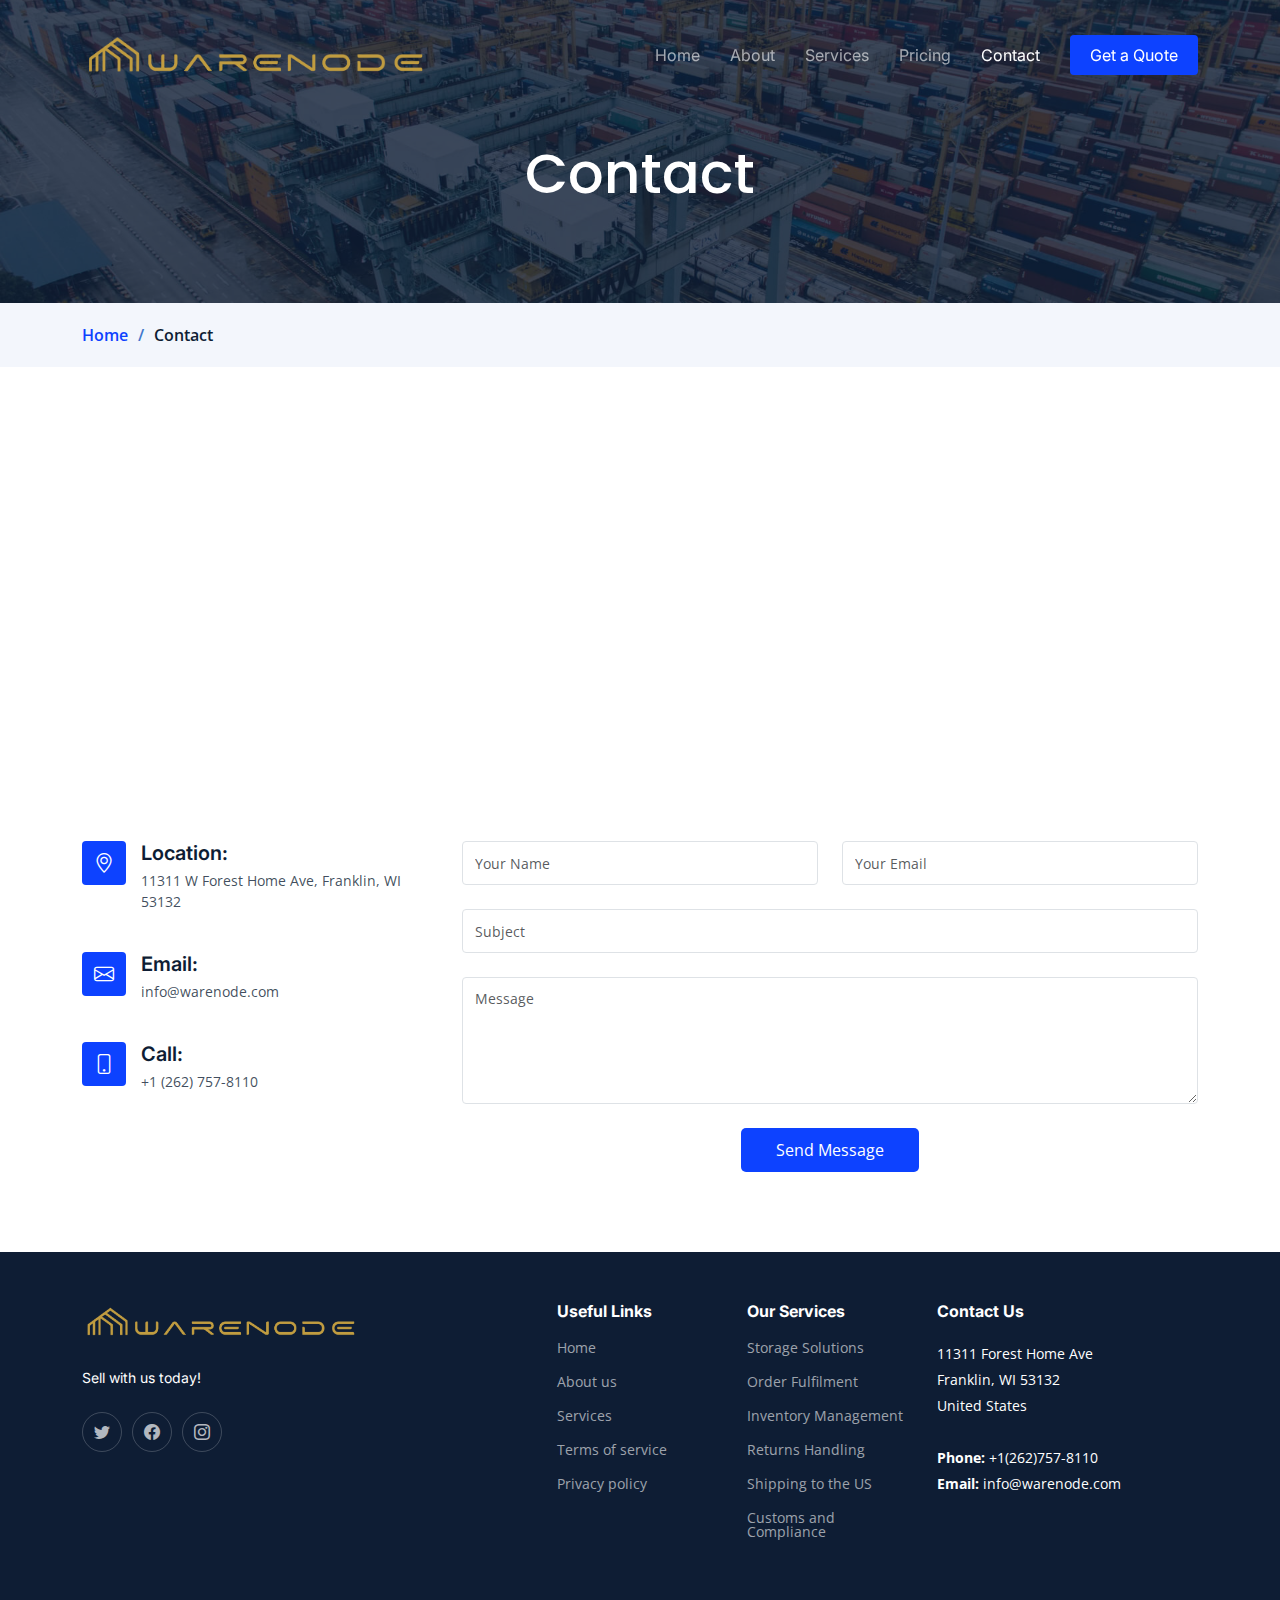
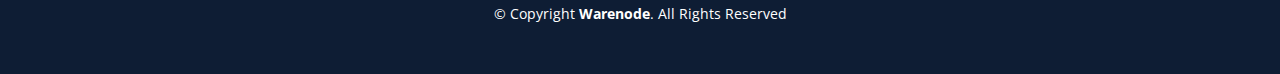
<file: contact.html>
<!DOCTYPE html>
<html lang="en">

<head>
  <meta charset="utf-8">
  <meta content="width=device-width, initial-scale=1.0" name="viewport">

  <title>Warenode</title>
  <meta content="" name="description">
  <meta content="" name="keywords">

  <!-- Favicons -->
  <link href="assets/img/favicon.png" rel="icon">
  <link href="assets/img/apple-touch-icon.png" rel="apple-touch-icon">

  <!-- Google Fonts -->
  <link rel="preconnect" href="https://fonts.googleapis.com">
  <link rel="preconnect" href="https://fonts.gstatic.com" crossorigin>
  <link href="https://fonts.googleapis.com/css2?family=Open+Sans:ital,wght@0,300;0,400;0,500;0,600;0,700;1,300;1,400;1,600;1,700&family=Poppins:ital,wght@0,300;0,400;0,500;0,600;0,700;1,300;1,400;1,500;1,600;1,700&family=Inter:ital,wght@0,300;0,400;0,500;0,600;0,700;1,300;1,400;1,500;1,600;1,700&display=swap" rel="stylesheet">

  <!-- Vendor CSS Files -->
  <link href="assets/vendor/bootstrap/css/bootstrap.min.css" rel="stylesheet">
  <link href="assets/vendor/bootstrap-icons/bootstrap-icons.css" rel="stylesheet">
  <link href="assets/vendor/fontawesome-free/css/all.min.css" rel="stylesheet">
  <link href="assets/vendor/glightbox/css/glightbox.min.css" rel="stylesheet">
  <link href="assets/vendor/swiper/swiper-bundle.min.css" rel="stylesheet">
  <link href="assets/vendor/aos/aos.css" rel="stylesheet">

  <!-- Template Main CSS File -->
  <link href="assets/css/main.css" rel="stylesheet">
</head>

<body>

  <!-- ======= Header ======= -->
  <header id="header" class="header d-flex align-items-center fixed-top">
    <div class="container-fluid container-xl d-flex align-items-center justify-content-between">

      <a href="index.html" class="logo d-flex align-items-center">
        <!-- Uncomment the line below if you also wish to use an image logo -->
        <img src="assets/img/logo.png" alt="">
        <!-- <h1>Warenode</h1> -->
      </a>

      <i class="mobile-nav-toggle mobile-nav-show bi bi-list"></i>
      <i class="mobile-nav-toggle mobile-nav-hide d-none bi bi-x"></i>
      <nav id="navbar" class="navbar">
        <ul>
          <li><a href="index.html">Home</a></li>
          <li><a href="about.html">About</a></li>
          <li><a href="services.html">Services</a></li>
          <li><a href="pricing.html">Pricing</a></li>
          <li><a href="contact.html" class="active">Contact</a></li>
          <li><a class="get-a-quote" href="get-a-quote.html">Get a Quote</a></li>
        </ul>
      </nav><!-- .navbar -->

    </div>
  </header><!-- End Header -->
  <!-- End Header -->

  <main id="main">

    <!-- ======= Breadcrumbs ======= -->
    <div class="breadcrumbs">
      <div class="page-header d-flex align-items-center" style="background-image: url('assets/img/page-header.jpg');">
        <div class="container position-relative">
          <div class="row d-flex justify-content-center">
            <div class="col-lg-6 text-center">
              <h2>Contact</h2>
              <p></p>
            </div>
          </div>
        </div>
      </div>
      <nav>
        <div class="container">
          <ol>
            <li><a href="index.html">Home</a></li>
            <li>Contact</li>
          </ol>
        </div>
      </nav>
    </div><!-- End Breadcrumbs -->

    <!-- ======= Contact Section ======= -->
    <section id="contact" class="contact">
      <div class="container" data-aos="fade-up">

        <div>
          <iframe style="border:0; width: 100%; height: 340px;" src="https://www.google.com/maps/embed?pb=!1m18!1m12!1m3!1d2921.8160303220743!2d-88.05792238759874!3d42.91892077102606!2m3!1f0!2f0!3f0!3m2!1i1024!2i768!4f13.1!3m3!1m2!1s0x88050c2c67a32301%3A0xc6f3cae3fc1bfedc!2s11311%20W%20Forest%20Home%20Ave%2C%20Franklin%2C%20WI%2053132!5e0!3m2!1sen!2sus!4v1722760606148!5m2!1sen!2sus" frameborder="0" allowfullscreen></iframe>
        </div><!-- End Google Maps -->

        <div class="row gy-4 mt-4">

          <div class="col-lg-4">

            <div class="info-item d-flex">
              <i class="bi bi-geo-alt flex-shrink-0"></i>
              <div>
                <h4>Location:</h4>
                <p>11311 W Forest Home Ave, Franklin, WI 53132</p>
              </div>
            </div><!-- End Info Item -->

            <div class="info-item d-flex">
              <i class="bi bi-envelope flex-shrink-0"></i>
              <div>
                <h4>Email:</h4>
                <p>info@warenode.com</p>
              </div>
            </div><!-- End Info Item -->

            <div class="info-item d-flex">
              <i class="bi bi-phone flex-shrink-0"></i>
              <div>
                <h4>Call:</h4>
                <p>+1 (262) 757-8110</p>
              </div>
            </div><!-- End Info Item -->

          </div>

          <div class="col-lg-8">
            <form action="forms/contact.php" method="post" role="form" class="php-email-form">
              <div class="row">
                <div class="col-md-6 form-group">
                  <input type="text" name="name" class="form-control" id="name" placeholder="Your Name" required>
                </div>
                <div class="col-md-6 form-group mt-3 mt-md-0">
                  <input type="email" class="form-control" name="email" id="email" placeholder="Your Email" required>
                </div>
              </div>
              <div class="form-group mt-3">
                <input type="text" class="form-control" name="subject" id="subject" placeholder="Subject" required>
              </div>
              <div class="form-group mt-3">
                <textarea class="form-control" name="message" rows="5" placeholder="Message" required></textarea>
              </div>
              <div class="my-3">
                <div class="loading">Loading</div>
                <div class="error-message"></div>
                <div class="sent-message">Your message has been sent. Thank you!</div>
              </div>
              <div class="text-center"><button type="submit">Send Message</button></div>
            </form>
          </div><!-- End Contact Form -->

        </div>

      </div>
    </section><!-- End Contact Section -->

  </main><!-- End #main -->

  <!-- ======= Footer ======= -->
  <footer id="footer" class="footer">

    <div class="container">
      <div class="row gy-4">
        <div class="col-lg-5 col-md-12 footer-info">
          <a href="index.html" class="logo d-flex align-items-center">
            <span><img src="assets/img/logo.png" alt=""></span>
          </a>
          <p>Sell with us today!</p>
          <div class="social-links d-flex mt-4">
            <a href="https://www.x.com/warenode3pl" class="twitter"><i class="bi bi-twitter"></i></a>
            <a href="https://www.facebook.com/share/15fjzbVxHq/?mibextid=wwXIfr" class="facebook"><i class="bi bi-facebook"></i></a>
            <a href="https://www.instagram.com/warenode3pl/" class="instagram"><i class="bi bi-instagram"></i></a>
          </div>
        </div>

        <div class="col-lg-2 col-6 footer-links">
          <h4>Useful Links</h4>
          <ul>
            <li><a href="#">Home</a></li>
            <li><a href="#">About us</a></li>
            <li><a href="#">Services</a></li>
            <li><a href="#">Terms of service</a></li>
            <li><a href="#">Privacy policy</a></li>
          </ul>
        </div>

        <div class="col-lg-2 col-6 footer-links">
          <h4>Our Services</h4>
          <ul>
            <li><a href="services.html">Storage Solutions</a></li>
            <li><a href="services.html">Order Fulfilment</a></li>
            <li><a href="services.html">Inventory Management</a></li>
            <li><a href="services.html">Returns Handling</a></li>
            <li><a href="services.html">Shipping to the US</a></li>
            <li><a href="services.html">Customs and Compliance</a></li>
          </ul>
        </div>

        <div class="col-lg-3 col-md-12 footer-contact text-center text-md-start">
          <h4>Contact Us</h4>
          <p>
            11311 Forest Home Ave <br>
            Franklin, WI 53132<br>
            United States <br><br>
            <strong>Phone:</strong> +1(262)757-8110<br>
            <strong>Email:</strong> info@warenode.com<br>
          </p>

        </div>

      </div>
    </div>

    <div class="container mt-4">
      <div class="copyright">
        &copy; Copyright <strong><span>Warenode</span></strong>. All Rights Reserved
      </div>
    </div>

  </footer><!-- End Footer -->
  <!-- End Footer -->

  <a href="#" class="scroll-top d-flex align-items-center justify-content-center"><i class="bi bi-arrow-up-short"></i></a>

  <div id="preloader"></div>

  <!-- Vendor JS Files -->
  <script src="assets/vendor/bootstrap/js/bootstrap.bundle.min.js"></script>
  <script src="assets/vendor/purecounter/purecounter_vanilla.js"></script>
  <script src="assets/vendor/glightbox/js/glightbox.min.js"></script>
  <script src="assets/vendor/swiper/swiper-bundle.min.js"></script>
  <script src="assets/vendor/aos/aos.js"></script>
  <script src="assets/vendor/php-email-form/validate.js"></script>

  <!-- Template Main JS File -->
  <script src="assets/js/main.js"></script>

</body>

</html>
</file>
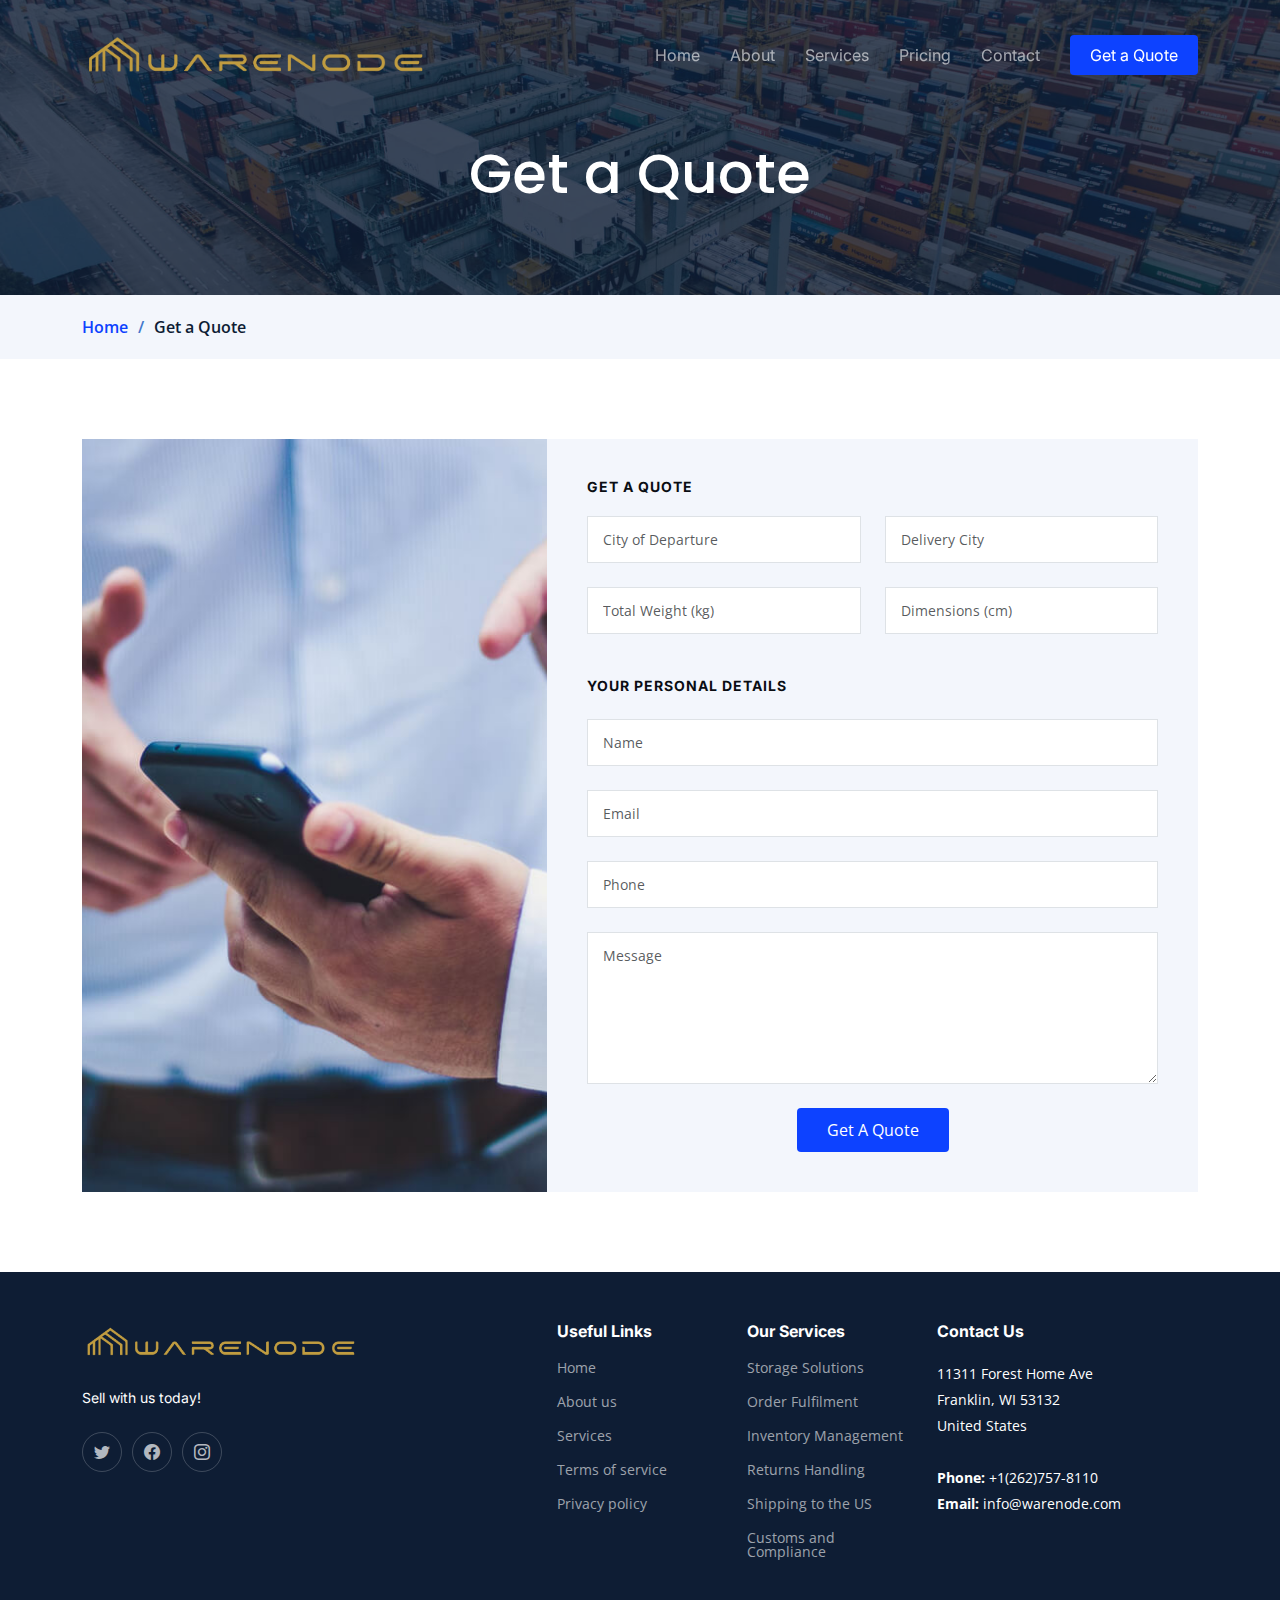
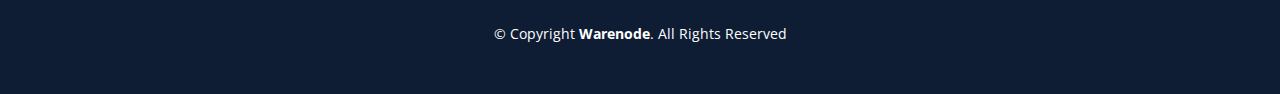
<file: get-a-quote.html>
<!DOCTYPE html>
<html lang="en">

<head>
  <meta charset="utf-8">
  <meta content="width=device-width, initial-scale=1.0" name="viewport">

  <title>Warenode</title>
  <meta content="" name="description">
  <meta content="" name="keywords">

  <!-- Favicons -->
  <link href="assets/img/favicon.png" rel="icon">
  <link href="assets/img/apple-touch-icon.png" rel="apple-touch-icon">

  <!-- Google Fonts -->
  <link rel="preconnect" href="https://fonts.googleapis.com">
  <link rel="preconnect" href="https://fonts.gstatic.com" crossorigin>
  <link href="https://fonts.googleapis.com/css2?family=Open+Sans:ital,wght@0,300;0,400;0,500;0,600;0,700;1,300;1,400;1,600;1,700&family=Poppins:ital,wght@0,300;0,400;0,500;0,600;0,700;1,300;1,400;1,500;1,600;1,700&family=Inter:ital,wght@0,300;0,400;0,500;0,600;0,700;1,300;1,400;1,500;1,600;1,700&display=swap" rel="stylesheet">

  <!-- Vendor CSS Files -->
  <link href="assets/vendor/bootstrap/css/bootstrap.min.css" rel="stylesheet">
  <link href="assets/vendor/bootstrap-icons/bootstrap-icons.css" rel="stylesheet">
  <link href="assets/vendor/fontawesome-free/css/all.min.css" rel="stylesheet">
  <link href="assets/vendor/glightbox/css/glightbox.min.css" rel="stylesheet">
  <link href="assets/vendor/swiper/swiper-bundle.min.css" rel="stylesheet">
  <link href="assets/vendor/aos/aos.css" rel="stylesheet">

  <!-- Template Main CSS File -->
  <link href="assets/css/main.css" rel="stylesheet">

</head>

<body>

  <!-- ======= Header ======= -->
  <header id="header" class="header d-flex align-items-center fixed-top">
    <div class="container-fluid container-xl d-flex align-items-center justify-content-between">

      <a href="index.html" class="logo d-flex align-items-center">
        <!-- Uncomment the line below if you also wish to use an image logo -->
        <img src="assets/img/logo.png" alt="">
        <!-- <h1>Warenode</h1> -->
      </a>

      <i class="mobile-nav-toggle mobile-nav-show bi bi-list"></i>
      <i class="mobile-nav-toggle mobile-nav-hide d-none bi bi-x"></i>
      <nav id="navbar" class="navbar">
        <ul>
          <li><a href="index.html">Home</a></li>
          <li><a href="about.html">About</a></li>
          <li><a href="services.html">Services</a></li>
          <li><a href="pricing.html">Pricing</a></li>
          <li><a href="contact.html">Contact</a></li>
          <li><a class="get-a-quote" href="get-a-quote.html">Get a Quote</a></li>
        </ul>
      </nav><!-- .navbar -->

    </div>
  </header><!-- End Header -->
  <!-- End Header -->

  <main id="main">

    <!-- ======= Breadcrumbs ======= -->
    <div class="breadcrumbs">
      <div class="page-header d-flex align-items-center" style="background-image: url('assets/img/page-header.jpg');">
        <div class="container position-relative">
          <div class="row d-flex justify-content-center">
            <div class="col-lg-6 text-center">
              <h2>Get a Quote</h2>
              </div>
          </div>
        </div>
      </div>
      <nav>
        <div class="container">
          <ol>
            <li><a href="index.html">Home</a></li>
            <li>Get a Quote</li>
          </ol>
        </div>
      </nav>
    </div><!-- End Breadcrumbs -->

    <!-- ======= Get a Quote Section ======= -->
    <section id="get-a-quote" class="get-a-quote">
      <div class="container" data-aos="fade-up">

        <div class="row g-0">

          <div class="col-lg-5 quote-bg" style="background-image: url(assets/img/quote-bg.jpg);"></div>

          <div class="col-lg-7">
            <form action="forms/quote.php" method="post" class="php-email-form">
              <h3>Get a quote</h3>
              <p></p>
              <div class="row gy-4">

                <div class="col-md-6">
                  <input type="text" name="departure" class="form-control" placeholder="City of Departure" required>
                </div>

                <div class="col-md-6">
                  <input type="text" name="delivery" class="form-control" placeholder="Delivery City" required>
                </div>

                <div class="col-md-6">
                  <input type="text" name="weight" class="form-control" placeholder="Total Weight (kg)" required>
                </div>

                <div class="col-md-6">
                  <input type="text" name="dimensions" class="form-control" placeholder="Dimensions (cm)" required>
                </div>

                <div class="col-lg-12">
                  <h4>Your Personal Details</h4>
                </div>

                <div class="col-md-12">
                  <input type="text" name="name" class="form-control" placeholder="Name" required>
                </div>

                <div class="col-md-12 ">
                  <input type="email" class="form-control" name="email" placeholder="Email" required>
                </div>

                <div class="col-md-12">
                  <input type="text" class="form-control" name="phone" placeholder="Phone" required>
                </div>

                <div class="col-md-12">
                  <textarea class="form-control" name="message" rows="6" placeholder="Message" required></textarea>
                </div>

                <div class="col-md-12 text-center">
                  <div class="loading">Loading</div>
                  <div class="error-message"></div>
                  <div class="sent-message">Your quote request has been sent successfully. Thank you!</div>

                  <button type="submit">Get A Quote</button>
                </div>

              </div>
            </form>
          </div><!-- End Quote Form -->

        </div>

      </div>
    </section><!-- End Get a Quote Section -->

  </main><!-- End #main -->

  <!-- ======= Footer ======= -->
  <footer id="footer" class="footer">

    <div class="container">
      <div class="row gy-4">
        <div class="col-lg-5 col-md-12 footer-info">
          <a href="index.html" class="logo d-flex align-items-center">
            <span><img src="assets/img/logo.png" alt=""></span>
          </a>
          <p>Sell with us today!</p>
          <div class="social-links d-flex mt-4">
            <a href="https://www.x.com/warenode3pl" class="twitter"><i class="bi bi-twitter"></i></a>
            <a href="https://www.facebook.com/share/15fjzbVxHq/?mibextid=wwXIfr" class="facebook"><i class="bi bi-facebook"></i></a>
            <a href="https://www.instagram.com/warenode3pl/" class="instagram"><i class="bi bi-instagram"></i></a>
          </div>
        </div>

        <div class="col-lg-2 col-6 footer-links">
          <h4>Useful Links</h4>
          <ul>
            <li><a href="#">Home</a></li>
            <li><a href="#">About us</a></li>
            <li><a href="#">Services</a></li>
            <li><a href="#">Terms of service</a></li>
            <li><a href="#">Privacy policy</a></li>
          </ul>
        </div>

        <div class="col-lg-2 col-6 footer-links">
          <h4>Our Services</h4>
          <ul>
            <li><a href="services.html">Storage Solutions</a></li>
            <li><a href="services.html">Order Fulfilment</a></li>
            <li><a href="services.html">Inventory Management</a></li>
            <li><a href="services.html">Returns Handling</a></li>
            <li><a href="services.html">Shipping to the US</a></li>
            <li><a href="services.html">Customs and Compliance</a></li>
          </ul>
        </div>

        <div class="col-lg-3 col-md-12 footer-contact text-center text-md-start">
          <h4>Contact Us</h4>
          <p>
            11311 Forest Home Ave <br>
            Franklin, WI 53132<br>
            United States <br><br>
            <strong>Phone:</strong> +1(262)757-8110<br>
            <strong>Email:</strong> info@warenode.com<br>
          </p>

        </div>

      </div>
    </div>

    <div class="container mt-4">
      <div class="copyright">
        &copy; Copyright <strong><span>Warenode</span></strong>. All Rights Reserved
      </div>
    </div>

  </footer><!-- End Footer -->
  <!-- End Footer -->

  <a href="#" class="scroll-top d-flex align-items-center justify-content-center"><i class="bi bi-arrow-up-short"></i></a>

  <div id="preloader"></div>

  <!-- Vendor JS Files -->
  <script src="assets/vendor/bootstrap/js/bootstrap.bundle.min.js"></script>
  <script src="assets/vendor/purecounter/purecounter_vanilla.js"></script>
  <script src="assets/vendor/glightbox/js/glightbox.min.js"></script>
  <script src="assets/vendor/swiper/swiper-bundle.min.js"></script>
  <script src="assets/vendor/aos/aos.js"></script>
  <script src="assets/vendor/php-email-form/validate.js"></script>

  <!-- Template Main JS File -->
  <script src="assets/js/main.js"></script>

</body>

</html>
</file>
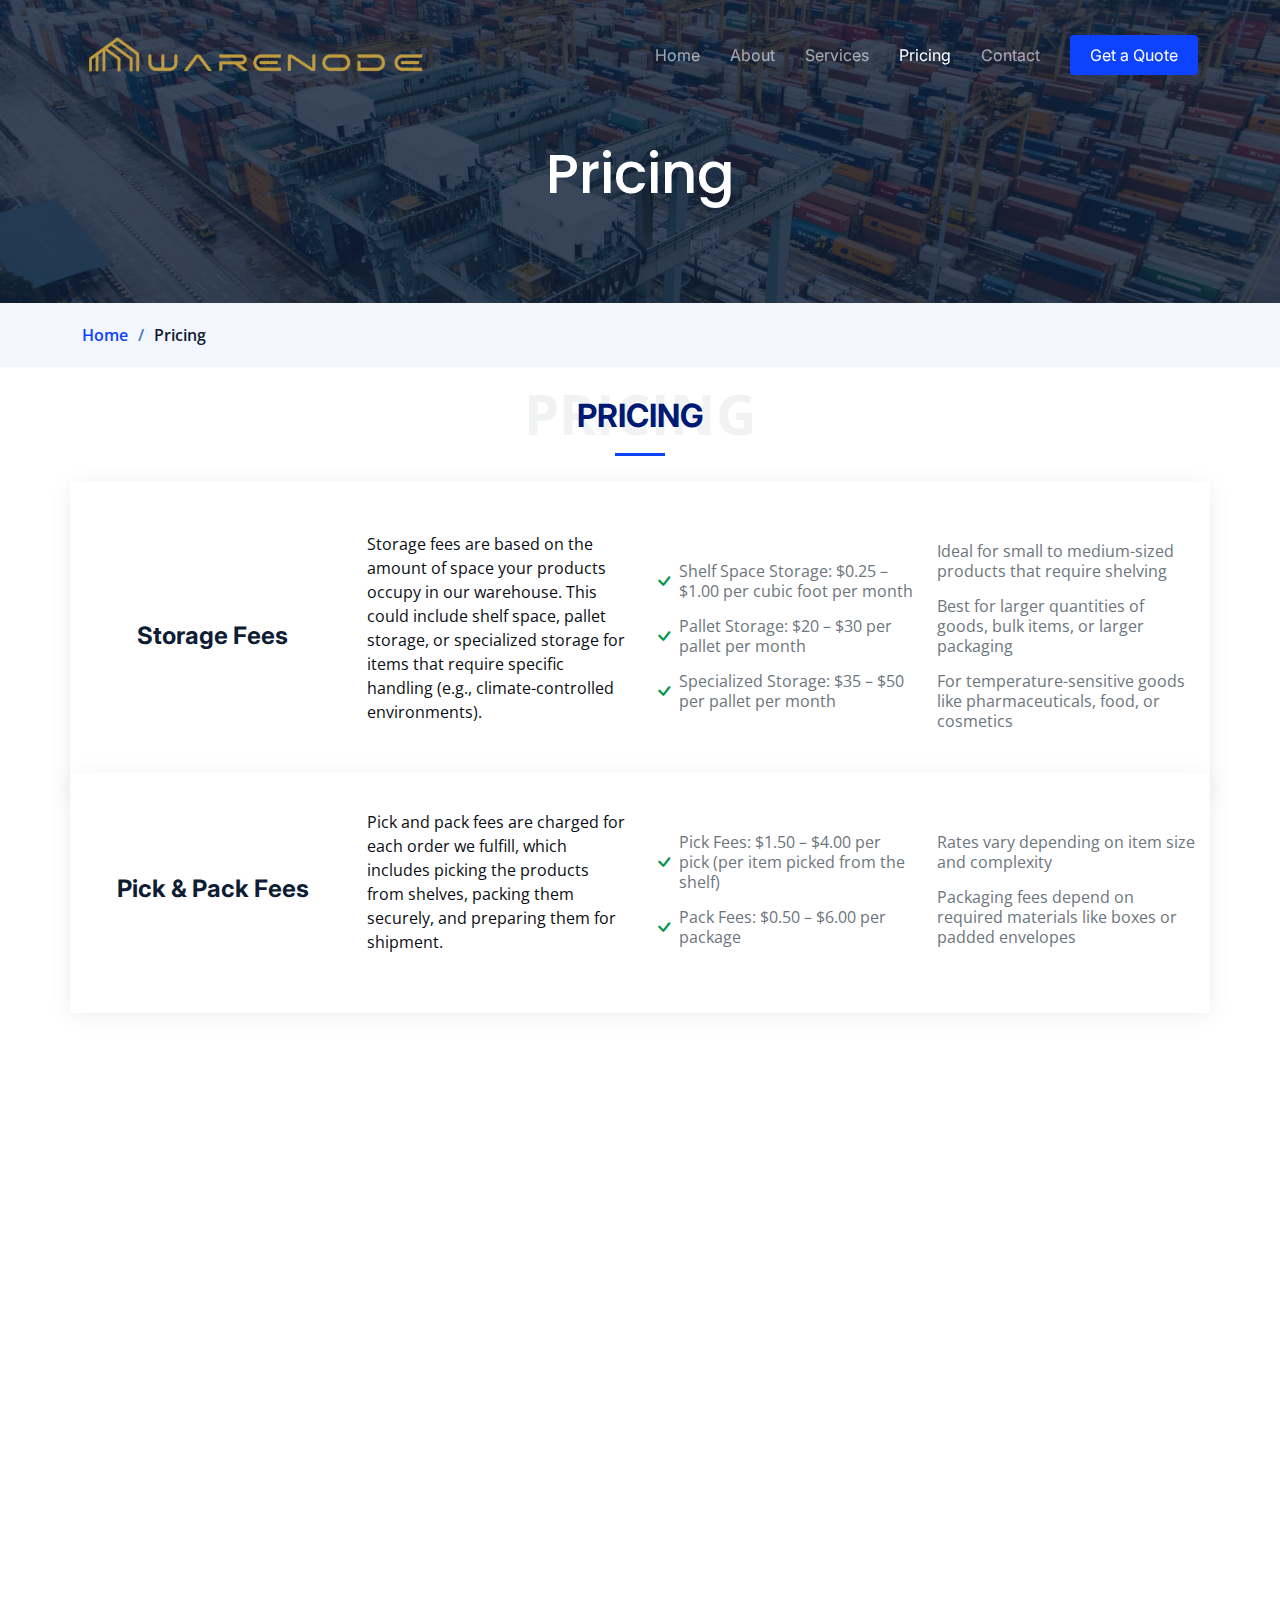
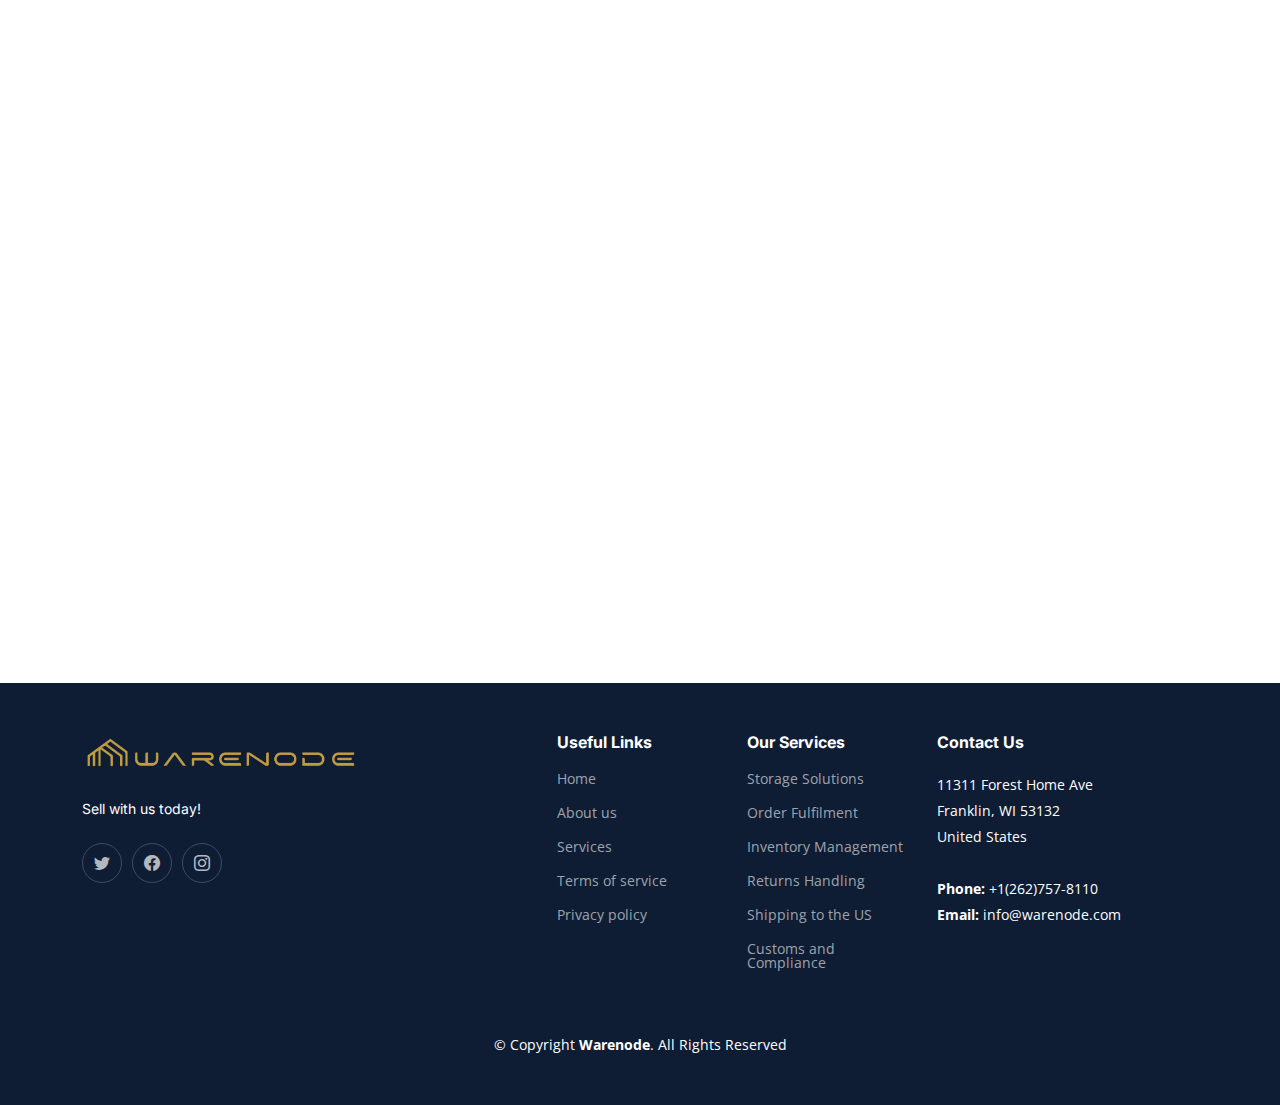
<file: pricing.html>
<!DOCTYPE html>
<html lang="en">

<head>
  <meta charset="utf-8">
  <meta content="width=device-width, initial-scale=1.0" name="viewport">

  <title>Warenode</title>
  <meta content="" name="description">
  <meta content="" name="keywords">

  <!-- Favicons -->
  <link href="assets/img/favicon.png" rel="icon">
  <link href="assets/img/apple-touch-icon.png" rel="apple-touch-icon">

  <!-- Google Fonts -->
  <link rel="preconnect" href="https://fonts.googleapis.com">
  <link rel="preconnect" href="https://fonts.gstatic.com" crossorigin>
  <link href="https://fonts.googleapis.com/css2?family=Open+Sans:ital,wght@0,300;0,400;0,500;0,600;0,700;1,300;1,400;1,600;1,700&family=Poppins:ital,wght@0,300;0,400;0,500;0,600;0,700;1,300;1,400;1,500;1,600;1,700&family=Inter:ital,wght@0,300;0,400;0,500;0,600;0,700;1,300;1,400;1,500;1,600;1,700&display=swap" rel="stylesheet">

  <!-- Vendor CSS Files -->
  <link href="assets/vendor/bootstrap/css/bootstrap.min.css" rel="stylesheet">
  <link href="assets/vendor/bootstrap-icons/bootstrap-icons.css" rel="stylesheet">
  <link href="assets/vendor/fontawesome-free/css/all.min.css" rel="stylesheet">
  <link href="assets/vendor/glightbox/css/glightbox.min.css" rel="stylesheet">
  <link href="assets/vendor/swiper/swiper-bundle.min.css" rel="stylesheet">
  <link href="assets/vendor/aos/aos.css" rel="stylesheet">

  <!-- Template Main CSS File -->
  <link href="assets/css/main.css" rel="stylesheet">

</head>

<body>

  <!-- ======= Header ======= -->
  <header id="header" class="header d-flex align-items-center fixed-top">
    <div class="container-fluid container-xl d-flex align-items-center justify-content-between">

      <a href="index.html" class="logo d-flex align-items-center">
        <!-- Uncomment the line below if you also wish to use an image logo -->
        <img src="assets/img/logo.png" alt="">
        <!-- <h1>Warenode</h1> -->
      </a>

      <i class="mobile-nav-toggle mobile-nav-show bi bi-list"></i>
      <i class="mobile-nav-toggle mobile-nav-hide d-none bi bi-x"></i>
      <nav id="navbar" class="navbar">
        <ul>
          <li><a href="index.html">Home</a></li>
          <li><a href="about.html">About</a></li>
          <li><a href="services.html">Services</a></li>
          <li><a href="pricing.html" class="active">Pricing</a></li>
          <li><a href="contact.html">Contact</a></li>
          <li><a class="get-a-quote" href="get-a-quote.html">Get a Quote</a></li>
        </ul>
      </nav><!-- .navbar -->

    </div>
  </header><!-- End Header -->
  <!-- End Header -->

  <main id="main">

    <!-- ======= Breadcrumbs ======= -->
    <div class="breadcrumbs">
      <div class="page-header d-flex align-items-center" style="background-image: url('assets/img/page-header.jpg');">
        <div class="container position-relative">
          <div class="row d-flex justify-content-center">
            <div class="col-lg-6 text-center">
              <h2>Pricing</h2>
              <p></p>
            </div>
          </div>
        </div>
      </div>
      <nav>
        <div class="container">
          <ol>
            <li><a href="index.html">Home</a></li>
            <li>Pricing</li>
          </ol>
        </div>
      </nav>
    </div><!-- End Breadcrumbs -->

    <!-- ======= Pricing Section ======= 
    <section id="pricing" class="pricing">
      <div class="container" data-aos="fade-up">

        <div class="row gy-4">

          <div class="col-lg-4" data-aos="fade-up" data-aos-delay="100">
            <div class="pricing-item">
              <h3>Free Plan</h3>
              <h4><sup>$</sup>0<span> / month</span></h4>
              <ul>
                <li><i class="bi bi-check"></i> Quam adipiscing vitae proin</li>
                <li><i class="bi bi-check"></i> Nec feugiat nisl pretium</li>
                <li><i class="bi bi-check"></i> Nulla at volutpat diam uteera</li>
                <li class="na"><i class="bi bi-x"></i> <span>Pharetra massa massa ultricies</span></li>
                <li class="na"><i class="bi bi-x"></i> <span>Massa ultricies mi quis hendrerit</span></li>
              </ul>
              <a href="#" class="buy-btn">Buy Now</a>
            </div>
          </div>

          <div class="col-lg-4" data-aos="fade-up" data-aos-delay="200">
            <div class="pricing-item featured">
              <h3>Business Plan</h3>
              <h4><sup>$</sup>29<span> / month</span></h4>
              <ul>
                <li><i class="bi bi-check"></i> Quam adipiscing vitae proin</li>
                <li><i class="bi bi-check"></i> Nec feugiat nisl pretium</li>
                <li><i class="bi bi-check"></i> Nulla at volutpat diam uteera</li>
                <li><i class="bi bi-check"></i> Pharetra massa massa ultricies</li>
                <li><i class="bi bi-check"></i> Massa ultricies mi quis hendrerit</li>
              </ul>
              <a href="#" class="buy-btn">Buy Now</a>
            </div>
          </div>

          <div class="col-lg-4" data-aos="fade-up" data-aos-delay="300">
            <div class="pricing-item">
              <h3>Developer Plan</h3>
              <h4><sup>$</sup>49<span> / month</span></h4>
              <ul>
                <li><i class="bi bi-check"></i> Quam adipiscing vitae proin</li>
                <li><i class="bi bi-check"></i> Nec feugiat nisl pretium</li>
                <li><i class="bi bi-check"></i> Nulla at volutpat diam uteera</li>
                <li><i class="bi bi-check"></i> Pharetra massa massa ultricies</li>
                <li><i class="bi bi-check"></i> Massa ultricies mi quis hendrerit</li>
              </ul>
              <a href="#" class="buy-btn">Buy Now</a>
            </div>
          </div> 

        </div>

      </div>
    </section>  End Pricing Section -->

    <!-- ======= Horizontal Pricing Section ======= -->
    <section id="horizontal-pricing" class="horizontal-pricing pt-0">
      <div class="container" data-aos="fade-up">

        <div class="section-header">
          <span>Pricing</span>
          <h2>Pricing</h2>

        </div>

        <div class="row gy-4 pricing-item" data-aos="fade-up" data-aos-delay="100">
          <div class="col-lg-3 d-flex align-items-center justify-content-center">
            <h3>Storage Fees</h3>
          </div>
          <div class="col-lg-3 d-flex align-items-center justify-content-center">
            <p>Storage fees are based on the amount of space your products occupy in our warehouse. This could include shelf space, pallet storage, or specialized storage for items that require specific handling (e.g., climate-controlled environments).
            </p>
          </div>
          <div class="col-lg-3 d-flex align-items-center justify-content-center">
            <ul>
              <li><i class="bi bi-check"></i> Shelf Space Storage: $0.25 – $1.00 per cubic foot per month</li>
              <li><i class="bi bi-check"></i> Pallet Storage: $20 – $30 per pallet per month</li>
              <li><i class="bi bi-check"></i> Specialized Storage: $35 – $50 per pallet per month</li>
            </ul>
          </div>
          <div class="col-lg-3 d-flex align-items-center justify-content-center">
            <ul>
              <li> Ideal for small to medium-sized products that require shelving</li>
              <li> Best for larger quantities of goods, bulk items, or larger packaging</li>
              <li> For temperature-sensitive goods like pharmaceuticals, food, or cosmetics</li>
            </ul>
          </div>
        </div><!-- End Pricing Item -->
        
        <div class="row gy-4 pricing-item" data-aos="fade-up" data-aos-delay="100">
          <div class="col-lg-3 d-flex align-items-center justify-content-center">
            <h3>Pick & Pack Fees</h3>
          </div>
          <div class="col-lg-3 d-flex align-items-center justify-content-center">
            <p>Pick and pack fees are charged for each order we fulfill, which includes picking the products from shelves, packing them securely, and preparing them for shipment.</p>
          </div>
          <div class="col-lg-3 d-flex align-items-center justify-content-center">
            <ul>
              <li><i class="bi bi-check"></i> Pick Fees: $1.50 – $4.00 per pick (per item picked from the shelf)</li>
              <li><i class="bi bi-check"></i> Pack Fees: $0.50 – $6.00 per package</li>
            </ul>
          </div>
          <div class="col-lg-3 d-flex align-items-center justify-content-center">
            <ul>
              <li> Rates vary depending on item size and complexity</li>
              <li> Packaging fees depend on required materials like boxes or padded envelopes</li>
            </ul>
          </div>
        </div>
        
        <div class="row gy-4 pricing-item" data-aos="fade-up" data-aos-delay="100">
          <div class="col-lg-3 d-flex align-items-center justify-content-center">
            <h3>Shipping Costs</h3>
          </div>
          <div class="col-lg-3 d-flex align-items-center justify-content-center">
            <p>Shipping fees depend on size, weight, destination, and urgency. We partner with top carriers to offer cost-effective solutions.</p>
          </div>
          <div class="col-lg-3 d-flex align-items-center justify-content-center">
            <ul>
              <li><i class="bi bi-check"></i> Standard Shipping: $5.00 – $25.00 (Domestic), $15.00 – $70.00 (International)</li>
              <li><i class="bi bi-check"></i> Expedited Shipping: $10.00 – $40.00 (Domestic), $30.00 – $120.00 (International)</li>
              <li><i class="bi bi-check"></i> Next-Day Shipping: $20.00 – $70.00 (Domestic)</li>
            </ul>
          </div>
          <div class="col-lg-3 d-flex align-items-center justify-content-center">
            <ul>
              <li> Rates vary based on weight, destination, and selected carrier</li>
              <li> USPS, UPS, and FedEx shipping options available</li>
            </ul>
          </div>
        </div>
        
        <div class="row gy-4 pricing-item" data-aos="fade-up" data-aos-delay="100">
          <div class="col-lg-3 d-flex align-items-center justify-content-center">
            <h3>Returns Handling</h3>
          </div>
          <div class="col-lg-3 d-flex align-items-center justify-content-center">
            <p>Returns management ensures that returned items are processed quickly, restocked, or disposed of as needed.</p>
          </div>
          <div class="col-lg-3 d-flex align-items-center justify-content-center">
            <ul>
              <li><i class="bi bi-check"></i> Returns Processing Fees: $1.00 – $5.00 per return</li>
            </ul>
          </div>
          <div class="col-lg-3 d-flex align-items-center justify-content-center">
            <ul>
              <li> Covers inspection, restocking, and processing</li>
              <li> Specialized handling may incur additional fees</li>
            </ul>
          </div>
        </div>
        
        <div class="row gy-4 pricing-item" data-aos="fade-up" data-aos-delay="100">
          <div class="col-lg-3 d-flex align-items-center justify-content-center">
            <h3>Additional Services</h3>
          </div>
          <div class="col-lg-3 d-flex align-items-center justify-content-center">
            <p>We offer a range of value-added services to meet your business needs.</p>
          </div>
          <div class="col-lg-3 d-flex align-items-center justify-content-center">
            <ul>
              <li><i class="bi bi-check"></i> Kitting & Assembly: $1.00 – $10.00 per kit</li>
              <li><i class="bi bi-check"></i> Labeling & Barcode Generation: $0.10 – $0.75 per label</li>
              <li><i class="bi bi-check"></i> Product Inspections: $1.00 – $3.00 per item</li>
            </ul>
          </div>
          <div class="col-lg-3 d-flex align-items-center justify-content-center">
            <ul>
              <li> Special packaging, gift wrapping, and branded packaging available</li>
              <li> Custom pricing based on requirements</li>
            </ul>
          </div>
        </div>
        
        <div class="row gy-4 pricing-item" data-aos="fade-up" data-aos-delay="100">
          <div class="col-lg-3 d-flex align-items-center justify-content-center">
            <h3>Setup Fees</h3>
          </div>
          <div class="col-lg-3 d-flex align-items-center justify-content-center">
            <p>To start with our 3PL services, we charge a one-time setup fee for account configuration and integration.</p>
          </div>
          <div class="col-lg-3 d-flex align-items-center justify-content-center">
            <ul>
              <li><i class="bi bi-check"></i> Standard Setup: $500 – $1,500</li>
              <li><i class="bi bi-check"></i> Custom Setup: Starting at $2,000</li>
            </ul>
          </div>
          <div class="col-lg-3 d-flex align-items-center justify-content-center">
            <ul>
              <li> Includes inventory intake and system integration</li>
              <li> Custom setup available for complex warehousing needs</li>
            </ul>
          </div>
        </div>
        
        <div class="row gy-4 pricing-item" data-aos="fade-up" data-aos-delay="100">
          <div class="col-lg-3 d-flex align-items-center justify-content-center">
            <h3>Volume-Based Discounts</h3>
          </div>
          <div class="col-lg-3 d-flex align-items-center justify-content-center">
            <p>We offer discounts for businesses with high order volumes.</p>
          </div>
          <div class="col-lg-3 d-flex align-items-center justify-content-center">
            <ul>
              <li><i class="bi bi-check"></i> Medium Volume (500 – 2,000 orders/month): 5% – 10% discount</li>
              <li><i class="bi bi-check"></i> High Volume (over 2,000 orders/month): 10% – 20% discount</li>
            </ul>
          </div>
          <div class="col-lg-3 d-flex align-items-center justify-content-center">
            <ul>
              <li> Discounts apply to pick and pack fees, storage, and shipping costs</li>
              <li> Rewards long-term partnerships</li>
            </ul>
          </div>
        </div>


      </div>
    </section><!-- End Horizontal Pricing Section -->

  </main><!-- End #main -->

  <!-- ======= Footer ======= -->
  <footer id="footer" class="footer">

    <div class="container">
      <div class="row gy-4">
        <div class="col-lg-5 col-md-12 footer-info">
          <a href="index.html" class="logo d-flex align-items-center">
            <span><img src="assets/img/logo.png" alt=""></span>
          </a>
          <p>Sell with us today!</p>
          <div class="social-links d-flex mt-4">
            <a href="https://www.x.com/warenode3pl" class="twitter"><i class="bi bi-twitter"></i></a>
            <a href="https://www.facebook.com/share/15fjzbVxHq/?mibextid=wwXIfr" class="facebook"><i class="bi bi-facebook"></i></a>
            <a href="https://www.instagram.com/warenode3pl/" class="instagram"><i class="bi bi-instagram"></i></a>
          </div>
        </div>

        <div class="col-lg-2 col-6 footer-links">
          <h4>Useful Links</h4>
          <ul>
            <li><a href="#">Home</a></li>
            <li><a href="#">About us</a></li>
            <li><a href="#">Services</a></li>
            <li><a href="#">Terms of service</a></li>
            <li><a href="#">Privacy policy</a></li>
          </ul>
        </div>

        <div class="col-lg-2 col-6 footer-links">
          <h4>Our Services</h4>
          <ul>
            <li><a href="services.html">Storage Solutions</a></li>
            <li><a href="services.html">Order Fulfilment</a></li>
            <li><a href="services.html">Inventory Management</a></li>
            <li><a href="services.html">Returns Handling</a></li>
            <li><a href="services.html">Shipping to the US</a></li>
            <li><a href="services.html">Customs and Compliance</a></li>
          </ul>
        </div>

        <div class="col-lg-3 col-md-12 footer-contact text-center text-md-start">
          <h4>Contact Us</h4>
          <p>
            11311 Forest Home Ave <br>
            Franklin, WI 53132<br>
            United States <br><br>
            <strong>Phone:</strong> +1(262)757-8110<br>
            <strong>Email:</strong> info@warenode.com<br>
          </p>

        </div>

      </div>
    </div>

    <div class="container mt-4">
      <div class="copyright">
        &copy; Copyright <strong><span>Warenode</span></strong>. All Rights Reserved
      </div>
    </div>

  </footer><!-- End Footer -->
  <!-- End Footer -->

  <a href="#" class="scroll-top d-flex align-items-center justify-content-center"><i class="bi bi-arrow-up-short"></i></a>

  <div id="preloader"></div>

  <!-- Vendor JS Files -->
  <script src="assets/vendor/bootstrap/js/bootstrap.bundle.min.js"></script>
  <script src="assets/vendor/purecounter/purecounter_vanilla.js"></script>
  <script src="assets/vendor/glightbox/js/glightbox.min.js"></script>
  <script src="assets/vendor/swiper/swiper-bundle.min.js"></script>
  <script src="assets/vendor/aos/aos.js"></script>
  <script src="assets/vendor/php-email-form/validate.js"></script>

  <!-- Template Main JS File -->
  <script src="assets/js/main.js"></script>

</body>

</html>
</file>
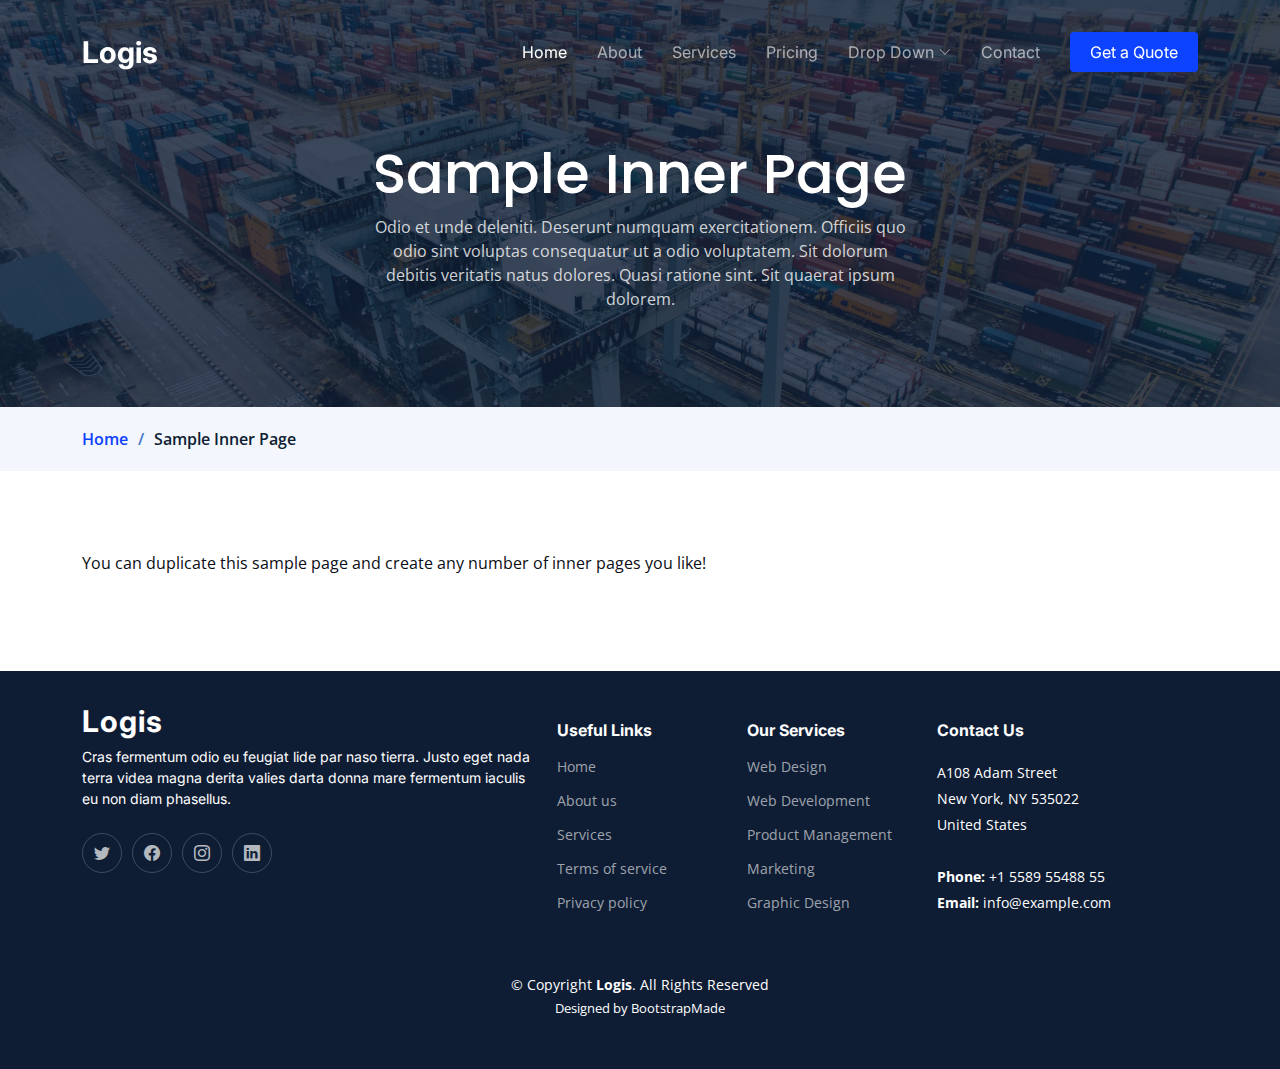
<file: sample-inner-page.html>
<!DOCTYPE html>
<html lang="en">

<head>
  <meta charset="utf-8">
  <meta content="width=device-width, initial-scale=1.0" name="viewport">

  <title>[Template] Sample Inner Page</title>
  <meta content="" name="description">
  <meta content="" name="keywords">

  <!-- Favicons -->
  <link href="assets/img/favicon.png" rel="icon">
  <link href="assets/img/apple-touch-icon.png" rel="apple-touch-icon">

  <!-- Google Fonts -->
  <link rel="preconnect" href="https://fonts.googleapis.com">
  <link rel="preconnect" href="https://fonts.gstatic.com" crossorigin>
  <link href="https://fonts.googleapis.com/css2?family=Open+Sans:ital,wght@0,300;0,400;0,500;0,600;0,700;1,300;1,400;1,600;1,700&family=Poppins:ital,wght@0,300;0,400;0,500;0,600;0,700;1,300;1,400;1,500;1,600;1,700&family=Inter:ital,wght@0,300;0,400;0,500;0,600;0,700;1,300;1,400;1,500;1,600;1,700&display=swap" rel="stylesheet">

  <!-- Vendor CSS Files -->
  <link href="assets/vendor/bootstrap/css/bootstrap.min.css" rel="stylesheet">
  <link href="assets/vendor/bootstrap-icons/bootstrap-icons.css" rel="stylesheet">
  <link href="assets/vendor/fontawesome-free/css/all.min.css" rel="stylesheet">
  <link href="assets/vendor/glightbox/css/glightbox.min.css" rel="stylesheet">
  <link href="assets/vendor/swiper/swiper-bundle.min.css" rel="stylesheet">
  <link href="assets/vendor/aos/aos.css" rel="stylesheet">

  <!-- Template Main CSS File -->
  <link href="assets/css/main.css" rel="stylesheet">

  <!-- =======================================================
  * Template Name: Logis
  * Template URL: https://bootstrapmade.com/logis-bootstrap-logistics-website-template/
  * Updated: Mar 17 2024 with Bootstrap v5.3.3
  * Author: BootstrapMade.com
  * License: https://bootstrapmade.com/license/
  ======================================================== -->
</head>

<body>

  <!-- ======= Header ======= -->
  <header id="header" class="header d-flex align-items-center fixed-top">
    <div class="container-fluid container-xl d-flex align-items-center justify-content-between">

      <a href="index.html" class="logo d-flex align-items-center">
        <!-- Uncomment the line below if you also wish to use an image logo -->
        <!-- <img src="assets/img/logo.png" alt=""> -->
        <h1>Logis</h1>
      </a>

      <i class="mobile-nav-toggle mobile-nav-show bi bi-list"></i>
      <i class="mobile-nav-toggle mobile-nav-hide d-none bi bi-x"></i>
      <nav id="navbar" class="navbar">
        <ul>
          <li><a href="index.html" class="active">Home</a></li>
          <li><a href="about.html">About</a></li>
          <li><a href="services.html">Services</a></li>
          <li><a href="pricing.html">Pricing</a></li>
          <li class="dropdown"><a href="#"><span>Drop Down</span> <i class="bi bi-chevron-down dropdown-indicator"></i></a>
            <ul>
              <li><a href="#">Drop Down 1</a></li>
              <li class="dropdown"><a href="#"><span>Deep Drop Down</span> <i class="bi bi-chevron-down dropdown-indicator"></i></a>
                <ul>
                  <li><a href="#">Deep Drop Down 1</a></li>
                  <li><a href="#">Deep Drop Down 2</a></li>
                  <li><a href="#">Deep Drop Down 3</a></li>
                  <li><a href="#">Deep Drop Down 4</a></li>
                  <li><a href="#">Deep Drop Down 5</a></li>
                </ul>
              </li>
              <li><a href="#">Drop Down 2</a></li>
              <li><a href="#">Drop Down 3</a></li>
              <li><a href="#">Drop Down 4</a></li>
            </ul>
          </li>
          <li><a href="contact.html">Contact</a></li>
          <li><a class="get-a-quote" href="get-a-quote.html">Get a Quote</a></li>
        </ul>
      </nav><!-- .navbar -->

    </div>
  </header><!-- End Header -->
  <!-- End Header -->

  <main id="main">

    <!-- ======= Breadcrumbs ======= -->
    <div class="breadcrumbs">
      <div class="page-header d-flex align-items-center" style="background-image: url('assets/img/page-header.jpg');">
        <div class="container position-relative">
          <div class="row d-flex justify-content-center">
            <div class="col-lg-6 text-center">
              <h2>Sample Inner Page</h2>
              <p>Odio et unde deleniti. Deserunt numquam exercitationem. Officiis quo odio sint voluptas consequatur ut a odio voluptatem. Sit dolorum debitis veritatis natus dolores. Quasi ratione sint. Sit quaerat ipsum dolorem.</p>
            </div>
          </div>
        </div>
      </div>
      <nav>
        <div class="container">
          <ol>
            <li><a href="index.html">Home</a></li>
            <li>Sample Inner Page</li>
          </ol>
        </div>
      </nav>
    </div><!-- End Breadcrumbs -->

    <section class="sample-page">
      <div class="container" data-aos="fade-up">
        <p>
          You can duplicate this sample page and create any number of inner pages you like!
        </p>
      </div>
    </section>

  </main><!-- End #main -->

  <!-- ======= Footer ======= -->
  <footer id="footer" class="footer">

    <div class="container">
      <div class="row gy-4">
        <div class="col-lg-5 col-md-12 footer-info">
          <a href="index.html" class="logo d-flex align-items-center">
            <span>Logis</span>
          </a>
          <p>Cras fermentum odio eu feugiat lide par naso tierra. Justo eget nada terra videa magna derita valies darta donna mare fermentum iaculis eu non diam phasellus.</p>
          <div class="social-links d-flex mt-4">
            <a href="#" class="twitter"><i class="bi bi-twitter"></i></a>
            <a href="#" class="facebook"><i class="bi bi-facebook"></i></a>
            <a href="#" class="instagram"><i class="bi bi-instagram"></i></a>
            <a href="#" class="linkedin"><i class="bi bi-linkedin"></i></a>
          </div>
        </div>

        <div class="col-lg-2 col-6 footer-links">
          <h4>Useful Links</h4>
          <ul>
            <li><a href="#">Home</a></li>
            <li><a href="#">About us</a></li>
            <li><a href="#">Services</a></li>
            <li><a href="#">Terms of service</a></li>
            <li><a href="#">Privacy policy</a></li>
          </ul>
        </div>

        <div class="col-lg-2 col-6 footer-links">
          <h4>Our Services</h4>
          <ul>
            <li><a href="#">Web Design</a></li>
            <li><a href="#">Web Development</a></li>
            <li><a href="#">Product Management</a></li>
            <li><a href="#">Marketing</a></li>
            <li><a href="#">Graphic Design</a></li>
          </ul>
        </div>

        <div class="col-lg-3 col-md-12 footer-contact text-center text-md-start">
          <h4>Contact Us</h4>
          <p>
            A108 Adam Street <br>
            New York, NY 535022<br>
            United States <br><br>
            <strong>Phone:</strong> +1 5589 55488 55<br>
            <strong>Email:</strong> info@example.com<br>
          </p>

        </div>

      </div>
    </div>

    <div class="container mt-4">
      <div class="copyright">
        &copy; Copyright <strong><span>Logis</span></strong>. All Rights Reserved
      </div>
      <div class="credits">
        <!-- All the links in the footer should remain intact. -->
        <!-- You can delete the links only if you purchased the pro version. -->
        <!-- Licensing information: https://bootstrapmade.com/license/ -->
        <!-- Purchase the pro version with working PHP/AJAX contact form: https://bootstrapmade.com/logis-bootstrap-logistics-website-template/ -->
        Designed by <a href="https://bootstrapmade.com/">BootstrapMade</a>
      </div>
    </div>

  </footer><!-- End Footer -->
  <!-- End Footer -->

  <a href="#" class="scroll-top d-flex align-items-center justify-content-center"><i class="bi bi-arrow-up-short"></i></a>

  <div id="preloader"></div>

  <!-- Vendor JS Files -->
  <script src="assets/vendor/bootstrap/js/bootstrap.bundle.min.js"></script>
  <script src="assets/vendor/purecounter/purecounter_vanilla.js"></script>
  <script src="assets/vendor/glightbox/js/glightbox.min.js"></script>
  <script src="assets/vendor/swiper/swiper-bundle.min.js"></script>
  <script src="assets/vendor/aos/aos.js"></script>
  <script src="assets/vendor/php-email-form/validate.js"></script>

  <!-- Template Main JS File -->
  <script src="assets/js/main.js"></script>

</body>

</html>
</file>
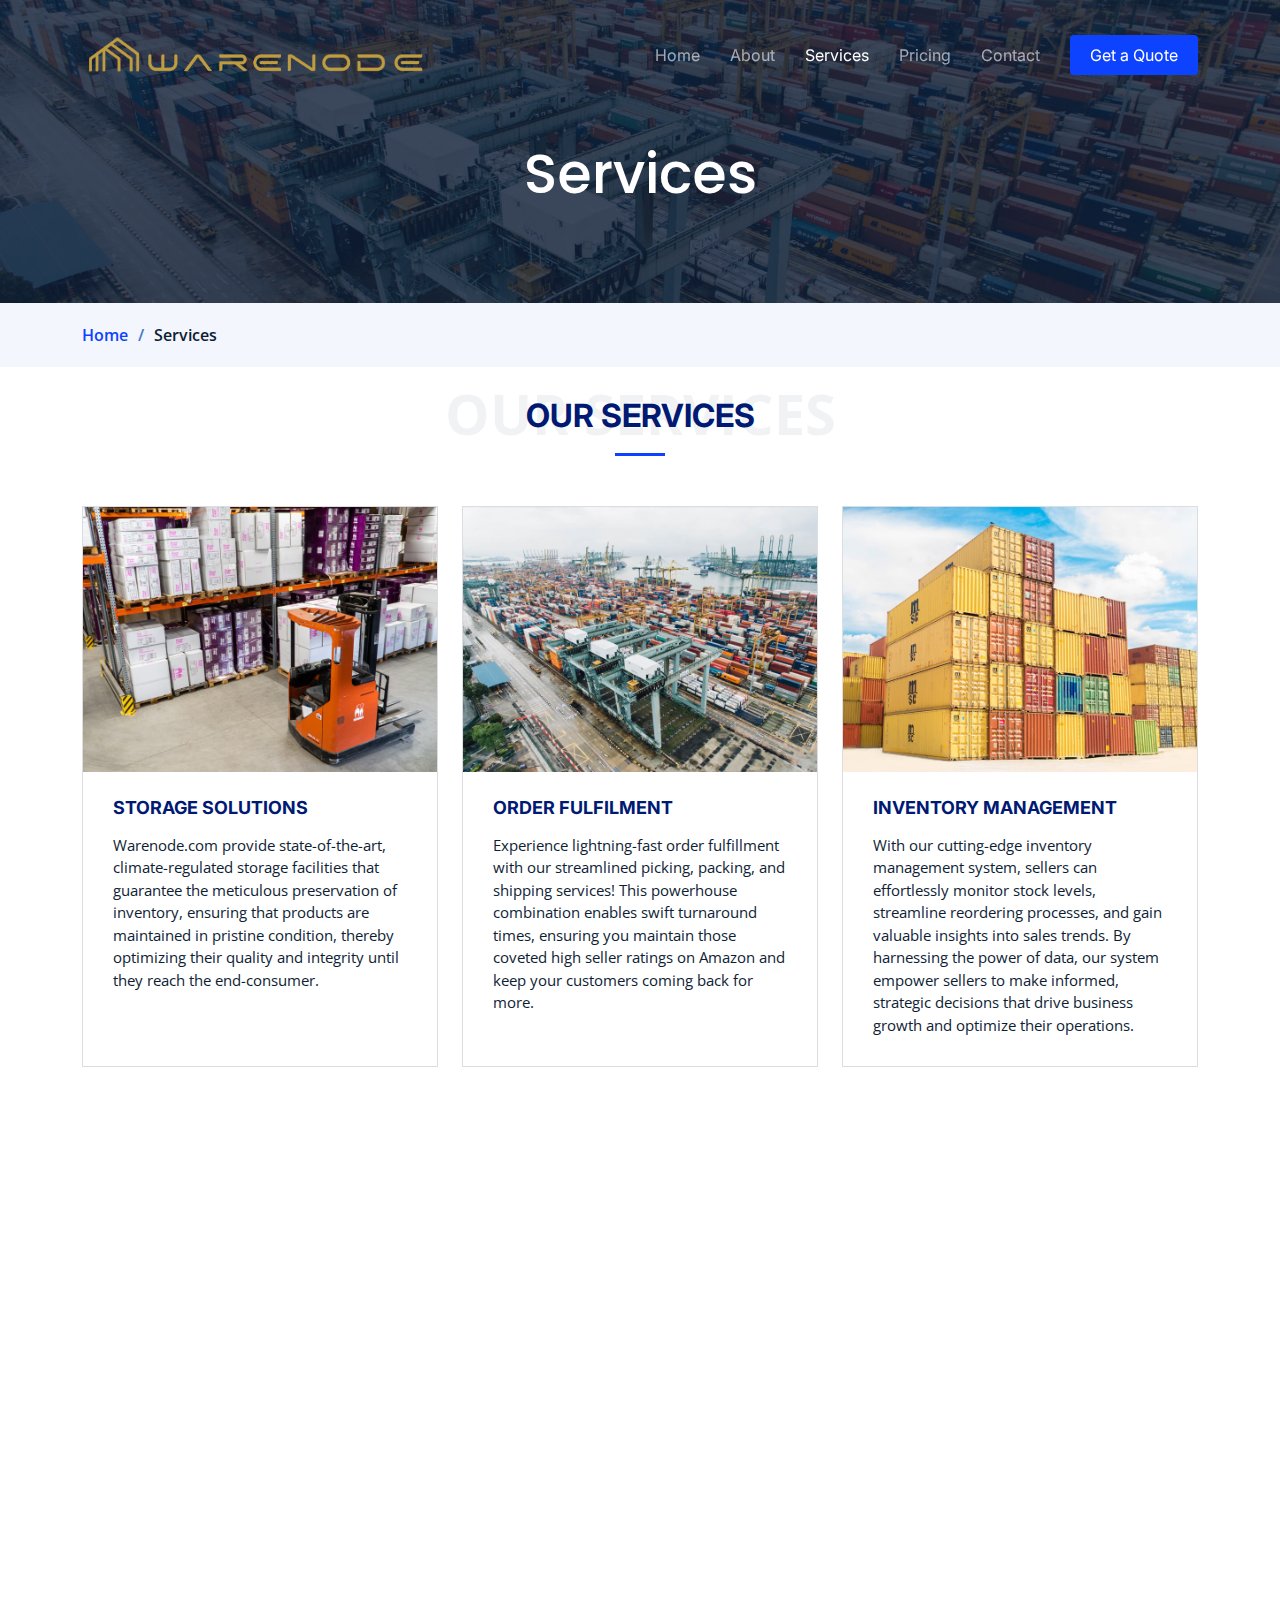
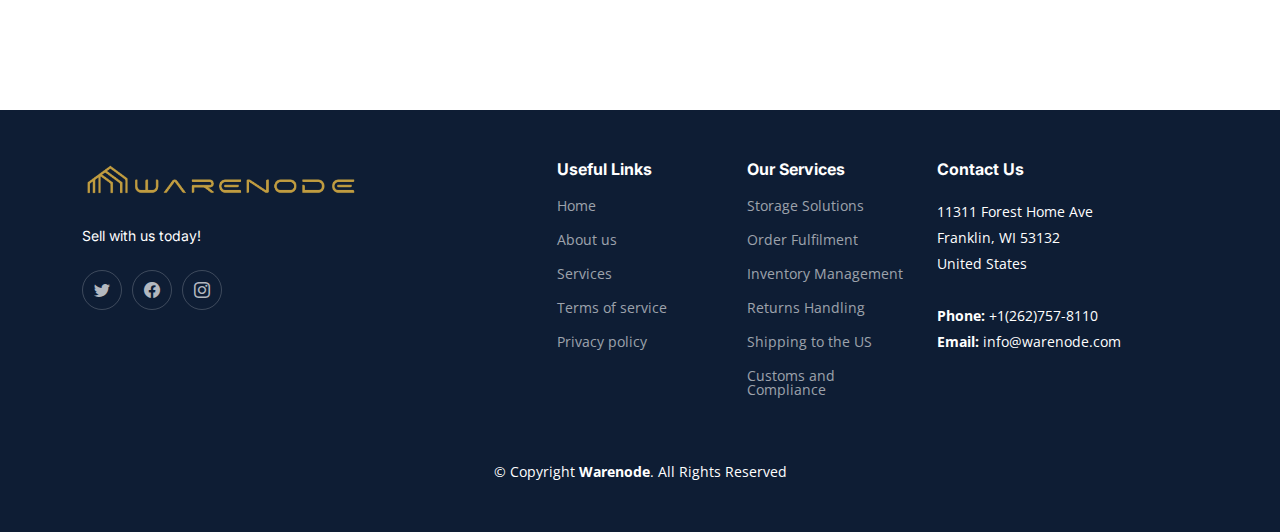
<file: services.html>
<!DOCTYPE html>
<html lang="en">

<head>
  <meta charset="utf-8">
  <meta content="width=device-width, initial-scale=1.0" name="viewport">

  <title>Warenode</title>
  <meta content="" name="description">
  <meta content="" name="keywords">

  <!-- Favicons -->
  <link href="assets/img/favicon.png" rel="icon">
  <link href="assets/img/apple-touch-icon.png" rel="apple-touch-icon">

  <!-- Google Fonts -->
  <link rel="preconnect" href="https://fonts.googleapis.com">
  <link rel="preconnect" href="https://fonts.gstatic.com" crossorigin>
  <link href="https://fonts.googleapis.com/css2?family=Open+Sans:ital,wght@0,300;0,400;0,500;0,600;0,700;1,300;1,400;1,600;1,700&family=Poppins:ital,wght@0,300;0,400;0,500;0,600;0,700;1,300;1,400;1,500;1,600;1,700&family=Inter:ital,wght@0,300;0,400;0,500;0,600;0,700;1,300;1,400;1,500;1,600;1,700&display=swap" rel="stylesheet">

  <!-- Vendor CSS Files -->
  <link href="assets/vendor/bootstrap/css/bootstrap.min.css" rel="stylesheet">
  <link href="assets/vendor/bootstrap-icons/bootstrap-icons.css" rel="stylesheet">
  <link href="assets/vendor/fontawesome-free/css/all.min.css" rel="stylesheet">
  <link href="assets/vendor/glightbox/css/glightbox.min.css" rel="stylesheet">
  <link href="assets/vendor/swiper/swiper-bundle.min.css" rel="stylesheet">
  <link href="assets/vendor/aos/aos.css" rel="stylesheet">

  <!-- Template Main CSS File -->
  <link href="assets/css/main.css" rel="stylesheet">

</head>

<body>

  <!-- ======= Header ======= -->
  <header id="header" class="header d-flex align-items-center fixed-top">
    <div class="container-fluid container-xl d-flex align-items-center justify-content-between">

      <a href="index.html" class="logo d-flex align-items-center">
        <!-- Uncomment the line below if you also wish to use an image logo -->
        <img src="assets/img/logo.png" alt="">
        <!-- <h1>Warenode</h1> -->
      </a>

      <i class="mobile-nav-toggle mobile-nav-show bi bi-list"></i>
      <i class="mobile-nav-toggle mobile-nav-hide d-none bi bi-x"></i>
      <nav id="navbar" class="navbar">
        <ul>
          <li><a href="index.html">Home</a></li>
          <li><a href="about.html">About</a></li>
          <li><a href="services.html" class="active">Services</a></li>
          <li><a href="pricing.html">Pricing</a></li>
          <li><a href="contact.html">Contact</a></li>
          <li><a class="get-a-quote" href="get-a-quote.html">Get a Quote</a></li>
        </ul>
      </nav><!-- .navbar -->

    </div>
  </header><!-- End Header -->
  <!-- End Header -->

  <main id="main">

    <!-- ======= Breadcrumbs ======= -->
    <div class="breadcrumbs">
      <div class="page-header d-flex align-items-center" style="background-image: url('assets/img/page-header.jpg');">
        <div class="container position-relative">
          <div class="row d-flex justify-content-center">
            <div class="col-lg-6 text-center">
              <h2>Services</h2>
              <p></p>
            </div>
          </div>
        </div>
      </div>
      <nav>
        <div class="container">
          <ol>
            <li><a href="index.html">Home</a></li>
            <li>Services</li>
          </ol>
        </div>
      </nav>
    </div><!-- End Breadcrumbs -->

    <!-- ======= Featured Services Section ======= 
    <section id="featured-services" class="featured-services">
      <div class="container">

        <div class="row gy-4">

          <div class="col-lg-4 col-md-6 service-item d-flex" data-aos="fade-up">
            <div class="icon flex-shrink-0"><i class="fa-solid fa-cart-flatbed"></i></div>
            <div>
              <h4 class="title">Lorem Ipsum</h4>
              <p class="description">Voluptatum deleniti atque corrupti quos dolores et quas molestias excepturi sint occaecati cupiditate non provident</p>
              <a href="service-details.html" class="readmore stretched-link"><span>Learn More</span><i class="bi bi-arrow-right"></i></a>
            </div>
          </div>
          

          <div class="col-lg-4 col-md-6 service-item d-flex" data-aos="fade-up" data-aos-delay="100">
            <div class="icon flex-shrink-0"><i class="fa-solid fa-truck"></i></div>
            <div>
              <h4 class="title">Dolor Sitema</h4>
              <p class="description">Minim veniam, quis nostrud exercitation ullamco laboris nisi ut aliquip ex ea commodo consequat tarad limino ata</p>
              <a href="service-details.html" class="readmore stretched-link"><span>Learn More</span><i class="bi bi-arrow-right"></i></a>
            </div>
          </div>

          <div class="col-lg-4 col-md-6 service-item d-flex" data-aos="fade-up" data-aos-delay="200">
            <div class="icon flex-shrink-0"><i class="fa-solid fa-truck-ramp-box"></i></div>
            <div>
              <h4 class="title">Sed ut perspiciatis</h4>
              <p class="description">Duis aute irure dolor in reprehenderit in voluptate velit esse cillum dolore eu fugiat nulla pariatur</p>
              <a href="service-details.html" class="readmore stretched-link"><span>Learn More</span><i class="bi bi-arrow-right"></i></a>
            </div>
          </div>

        </div>

      </div>
    </section> End Featured Services Section -->

    <!-- ======= Services Section ======= -->
    <section id="service" class="services pt-0">
      <div class="container" data-aos="fade-up">

        <div class="section-header">
          <span>Our Services</span>
          <h2>Our Services</h2>

        </div>

        <div class="row gy-4">

          <div class="col-lg-4 col-md-6" data-aos="fade-up" data-aos-delay="100">
            <div class="card">
              <div class="card-img">
                <img src="assets/img/storage-service.jpg" alt="" class="img-fluid">
              </div>
              <h3><a href="service-details.html" class="stretched-link">Storage Solutions</a></h3>
              <p>Warenode.com provide state-of-the-art, climate-regulated storage facilities that guarantee the meticulous preservation of inventory, ensuring that products are maintained in pristine condition, thereby optimizing their quality and integrity until they reach the end-consumer.</p>
            </div>
          </div><!-- End Card Item -->

          <div class="col-lg-4 col-md-6" data-aos="fade-up" data-aos-delay="200">
            <div class="card">
              <div class="card-img">
                <img src="assets/img/logistics-service.jpg" alt="" class="img-fluid">
              </div>
              <h3><a href="service-details.html" class="stretched-link">Order Fulfilment</a></h3>
              <p>Experience lightning-fast order fulfillment with our streamlined picking, packing, and shipping services! This powerhouse combination enables swift turnaround times, ensuring you maintain those coveted high seller ratings on Amazon and keep your customers coming back for more.</p>
            </div>
          </div>

          <div class="col-lg-4 col-md-6" data-aos="fade-up" data-aos-delay="300">
            <div class="card">
              <div class="card-img">
                <img src="assets/img/cargo-service.jpg" alt="" class="img-fluid">
              </div>
              <h3><a href="service-details.html" class="stretched-link">inventory Management</a></h3>
              <p>With our cutting-edge inventory management system, sellers can effortlessly monitor stock levels, streamline reordering processes, and gain valuable insights into sales trends. By harnessing the power of data, our system empower sellers to make informed, strategic decisions that drive business growth and optimize their operations.</p>
            </div>
          </div>

          <div class="col-lg-4 col-md-6" data-aos="fade-up" data-aos-delay="400">
            <div class="card">
              <div class="card-img">
                <img src="assets/img/trucking-service.jpg" alt="" class="img-fluid">
              </div>
              <h3><a href="service-details.html" class="stretched-link">Returns Handling</a></h3>
              <p>Streamlining returns processing is crucial for ensuring customer satisfaction. Our efficient system enables seamless management of returns, empowering sellers to effortlessly restock or dispose of returned items in accordance with their specific policies, thereby enhancing the overall customer experience.</p>
            </div>
          </div>

          <div class="col-lg-4 col-md-6" data-aos="fade-up" data-aos-delay="500">
            <div class="card">
              <div class="card-img">
                <img src="assets/img/packaging-service.jpg" alt="" class="img-fluid">
              </div>
              <h3><a href="service-details.html" class="stretched-link">Shipping to the US</a></h3>
              <p>Get your products delivered to US customers quickly and affordably with our expert shipping logistics. We leverage our high volume and strong carrier relationships to secure the best shipping rates for our partner sellers, ensuring timely and cost-effective delivery every time!</p>
            </div>
          </div><!-- End Card Item -->

          <div class="col-lg-4 col-md-6" data-aos="fade-up" data-aos-delay="600">
            <div class="card">
              <div class="card-img">
                <img src="assets/img/warehousing-service.jpg" alt="" class="img-fluid">
              </div>
              <h3><a href="service-details.html" class="stretched-link">Customs and Compliance</a></h3>
              <p>Say goodbye to the hassle of international shipping! We're experts in navigating the complexities of customs and regulations, making it easy for you to enter the US market. With us, you can relax knowing that all the paperwork and procedures are taken care of, ensuring a seamless and stress-free experience.</p>
            </div>
          </div><!-- End Card Item -->

        </div>

      </div>
    </section><!-- End Services Section -->

    <!-- ======= Features Section ======= 
    <section id="features" class="features">
      <div class="container">

        <div class="row gy-4 align-items-center features-item" data-aos="fade-up">

          <div class="col-md-5">
            <img src="assets/img/features-1.jpg" class="img-fluid" alt="">
          </div>
          <div class="col-md-7">
            <h3>Voluptatem dignissimos provident quasi corporis voluptates sit assumenda.</h3>
            <p class="fst-italic">
              Lorem ipsum dolor sit amet, consectetur adipiscing elit, sed do eiusmod tempor incididunt ut labore et dolore
              magna aliqua.
            </p>
            <ul>
              <li><i class="bi bi-check"></i> Ullamco laboris nisi ut aliquip ex ea commodo consequat.</li>
              <li><i class="bi bi-check"></i> Duis aute irure dolor in reprehenderit in voluptate velit.</li>
              <li><i class="bi bi-check"></i> Ullam est qui quos consequatur eos accusamus.</li>
            </ul>
          </div>
        </div>

        <div class="row gy-4 align-items-center features-item" data-aos="fade-up">
          <div class="col-md-5 order-1 order-md-2">
            <img src="assets/img/features-2.jpg" class="img-fluid" alt="">
          </div>
          <div class="col-md-7 order-2 order-md-1">
            <h3>Corporis temporibus maiores provident</h3>
            <p class="fst-italic">
              Lorem ipsum dolor sit amet, consectetur adipiscing elit, sed do eiusmod tempor incididunt ut labore et dolore
              magna aliqua.
            </p>
            <p>
              Ullamco laboris nisi ut aliquip ex ea commodo consequat. Duis aute irure dolor in reprehenderit in voluptate
              velit esse cillum dolore eu fugiat nulla pariatur. Excepteur sint occaecat cupidatat non proident, sunt in
              culpa qui officia deserunt mollit anim id est laborum
            </p>
          </div>
        </div>

        <div class="row gy-4 align-items-center features-item" data-aos="fade-up">
          <div class="col-md-5">
            <img src="assets/img/features-3.jpg" class="img-fluid" alt="">
          </div>
          <div class="col-md-7">
            <h3>Sunt consequatur ad ut est nulla consectetur reiciendis animi voluptas</h3>
            <p>Cupiditate placeat cupiditate placeat est ipsam culpa. Delectus quia minima quod. Sunt saepe odit aut quia voluptatem hic voluptas dolor doloremque.</p>
            <ul>
              <li><i class="bi bi-check"></i> Ullamco laboris nisi ut aliquip ex ea commodo consequat.</li>
              <li><i class="bi bi-check"></i> Duis aute irure dolor in reprehenderit in voluptate velit.</li>
              <li><i class="bi bi-check"></i> Facilis ut et voluptatem aperiam. Autem soluta ad fugiat.</li>
            </ul>
          </div>
        </div>

        <div class="row gy-4 align-items-center features-item" data-aos="fade-up">
          <div class="col-md-5 order-1 order-md-2">
            <img src="assets/img/features-4.jpg" class="img-fluid" alt="">
          </div>
          <div class="col-md-7 order-2 order-md-1">
            <h3>Quas et necessitatibus eaque impedit ipsum animi consequatur incidunt in</h3>
            <p class="fst-italic">
              Lorem ipsum dolor sit amet, consectetur adipiscing elit, sed do eiusmod tempor incididunt ut labore et dolore
              magna aliqua.
            </p>
            <p>
              Ullamco laboris nisi ut aliquip ex ea commodo consequat. Duis aute irure dolor in reprehenderit in voluptate
              velit esse cillum dolore eu fugiat nulla pariatur. Excepteur sint occaecat cupidatat non proident, sunt in
              culpa qui officia deserunt mollit anim id est laborum
            </p>
          </div>
        </div>

      </div>
    </section> End Features Section -->

    <!-- ======= Testimonials Section =======
    <section id="testimonials" class="testimonials">
      <div class="container">

        <div class="slides-1 swiper" data-aos="fade-up">
          <div class="swiper-wrapper">

            <div class="swiper-slide">
              <div class="testimonial-item">
                <img src="assets/img/testimonials/testimonials-1.jpg" class="testimonial-img" alt="">
                <h3>Saul Goodman</h3>
                <h4>Ceo &amp; Founder</h4>
                <div class="stars">
                  <i class="bi bi-star-fill"></i><i class="bi bi-star-fill"></i><i class="bi bi-star-fill"></i><i class="bi bi-star-fill"></i><i class="bi bi-star-fill"></i>
                </div>
                <p>
                  <i class="bi bi-quote quote-icon-left"></i>
                  Proin iaculis purus consequat sem cure digni ssim donec porttitora entum suscipit rhoncus. Accusantium quam, ultricies eget id, aliquam eget nibh et. Maecen aliquam, risus at semper.
                  <i class="bi bi-quote quote-icon-right"></i>
                </p>
              </div>
            </div>

            <div class="swiper-slide">
              <div class="testimonial-item">
                <img src="assets/img/testimonials/testimonials-2.jpg" class="testimonial-img" alt="">
                <h3>Sara Wilsson</h3>
                <h4>Designer</h4>
                <div class="stars">
                  <i class="bi bi-star-fill"></i><i class="bi bi-star-fill"></i><i class="bi bi-star-fill"></i><i class="bi bi-star-fill"></i><i class="bi bi-star-fill"></i>
                </div>
                <p>
                  <i class="bi bi-quote quote-icon-left"></i>
                  Export tempor illum tamen malis malis eram quae irure esse labore quem cillum quid cillum eram malis quorum velit fore eram velit sunt aliqua noster fugiat irure amet legam anim culpa.
                  <i class="bi bi-quote quote-icon-right"></i>
                </p>
              </div>
            </div>

            <div class="swiper-slide">
              <div class="testimonial-item">
                <img src="assets/img/testimonials/testimonials-3.jpg" class="testimonial-img" alt="">
                <h3>Jena Karlis</h3>
                <h4>Store Owner</h4>
                <div class="stars">
                  <i class="bi bi-star-fill"></i><i class="bi bi-star-fill"></i><i class="bi bi-star-fill"></i><i class="bi bi-star-fill"></i><i class="bi bi-star-fill"></i>
                </div>
                <p>
                  <i class="bi bi-quote quote-icon-left"></i>
                  Enim nisi quem export duis labore cillum quae magna enim sint quorum nulla quem veniam duis minim tempor labore quem eram duis noster aute amet eram fore quis sint minim.
                  <i class="bi bi-quote quote-icon-right"></i>
                </p>
              </div>
            </div>

            <div class="swiper-slide">
              <div class="testimonial-item">
                <img src="assets/img/testimonials/testimonials-4.jpg" class="testimonial-img" alt="">
                <h3>Matt Brandon</h3>
                <h4>Freelancer</h4>
                <div class="stars">
                  <i class="bi bi-star-fill"></i><i class="bi bi-star-fill"></i><i class="bi bi-star-fill"></i><i class="bi bi-star-fill"></i><i class="bi bi-star-fill"></i>
                </div>
                <p>
                  <i class="bi bi-quote quote-icon-left"></i>
                  Fugiat enim eram quae cillum dolore dolor amet nulla culpa multos export minim fugiat minim velit minim dolor enim duis veniam ipsum anim magna sunt elit fore quem dolore labore illum veniam.
                  <i class="bi bi-quote quote-icon-right"></i>
                </p>
              </div>
            </div>

            <div class="swiper-slide">
              <div class="testimonial-item">
                <img src="assets/img/testimonials/testimonials-5.jpg" class="testimonial-img" alt="">
                <h3>John Larson</h3>
                <h4>Entrepreneur</h4>
                <div class="stars">
                  <i class="bi bi-star-fill"></i><i class="bi bi-star-fill"></i><i class="bi bi-star-fill"></i><i class="bi bi-star-fill"></i><i class="bi bi-star-fill"></i>
                </div>
                <p>
                  <i class="bi bi-quote quote-icon-left"></i>
                  Quis quorum aliqua sint quem legam fore sunt eram irure aliqua veniam tempor noster veniam enim culpa labore duis sunt culpa nulla illum cillum fugiat legam esse veniam culpa fore nisi cillum quid.
                  <i class="bi bi-quote quote-icon-right"></i>
                </p>
              </div>
            </div>

          </div>
          <div class="swiper-pagination"></div>
        </div>

      </div>
    </section> End Testimonials Section -->

    <!-- ======= Frequently Asked Questions Section ======= 
    <section id="faq" class="faq">
      <div class="container" data-aos="fade-up">

        <div class="section-header">
          <span>Frequently Asked Questions</span>
          <h2>Frequently Asked Questions</h2>

        </div>

        <div class="row justify-content-center" data-aos="fade-up" data-aos-delay="200">
          <div class="col-lg-10">

            <div class="accordion accordion-flush" id="faqlist">

              <div class="accordion-item">
                <h3 class="accordion-header">
                  <button class="accordion-button collapsed" type="button" data-bs-toggle="collapse" data-bs-target="#faq-content-1">
                    <i class="bi bi-question-circle question-icon"></i>
                    Non consectetur a erat nam at lectus urna duis?
                  </button>
                </h3>
                <div id="faq-content-1" class="accordion-collapse collapse" data-bs-parent="#faqlist">
                  <div class="accordion-body">
                    Feugiat pretium nibh ipsum consequat. Tempus iaculis urna id volutpat lacus laoreet non curabitur gravida. Venenatis lectus magna fringilla urna porttitor rhoncus dolor purus non.
                  </div>
                </div>
              </div>

              <div class="accordion-item">
                <h3 class="accordion-header">
                  <button class="accordion-button collapsed" type="button" data-bs-toggle="collapse" data-bs-target="#faq-content-2">
                    <i class="bi bi-question-circle question-icon"></i>
                    Feugiat scelerisque varius morbi enim nunc faucibus a pellentesque?
                  </button>
                </h3>
                <div id="faq-content-2" class="accordion-collapse collapse" data-bs-parent="#faqlist">
                  <div class="accordion-body">
                    Dolor sit amet consectetur adipiscing elit pellentesque habitant morbi. Id interdum velit laoreet id donec ultrices. Fringilla phasellus faucibus scelerisque eleifend donec pretium. Est pellentesque elit ullamcorper dignissim. Mauris ultrices eros in cursus turpis massa tincidunt dui.
                  </div>
                </div>
              </div>

              <div class="accordion-item">
                <h3 class="accordion-header">
                  <button class="accordion-button collapsed" type="button" data-bs-toggle="collapse" data-bs-target="#faq-content-3">
                    <i class="bi bi-question-circle question-icon"></i>
                    Dolor sit amet consectetur adipiscing elit pellentesque habitant morbi?
                  </button>
                </h3>
                <div id="faq-content-3" class="accordion-collapse collapse" data-bs-parent="#faqlist">
                  <div class="accordion-body">
                    Eleifend mi in nulla posuere sollicitudin aliquam ultrices sagittis orci. Faucibus pulvinar elementum integer enim. Sem nulla pharetra diam sit amet nisl suscipit. Rutrum tellus pellentesque eu tincidunt. Lectus urna duis convallis convallis tellus. Urna molestie at elementum eu facilisis sed odio morbi quis
                  </div>
                </div>
              </div>

              <div class="accordion-item">
                <h3 class="accordion-header">
                  <button class="accordion-button collapsed" type="button" data-bs-toggle="collapse" data-bs-target="#faq-content-4">
                    <i class="bi bi-question-circle question-icon"></i>
                    Ac odio tempor orci dapibus. Aliquam eleifend mi in nulla?
                  </button>
                </h3>
                <div id="faq-content-4" class="accordion-collapse collapse" data-bs-parent="#faqlist">
                  <div class="accordion-body">
                    <i class="bi bi-question-circle question-icon"></i>
                    Dolor sit amet consectetur adipiscing elit pellentesque habitant morbi. Id interdum velit laoreet id donec ultrices. Fringilla phasellus faucibus scelerisque eleifend donec pretium. Est pellentesque elit ullamcorper dignissim. Mauris ultrices eros in cursus turpis massa tincidunt dui.
                  </div>
                </div>
              </div>

              <div class="accordion-item">
                <h3 class="accordion-header">
                  <button class="accordion-button collapsed" type="button" data-bs-toggle="collapse" data-bs-target="#faq-content-5">
                    <i class="bi bi-question-circle question-icon"></i>
                    Tempus quam pellentesque nec nam aliquam sem et tortor consequat?
                  </button>
                </h3>
                <div id="faq-content-5" class="accordion-collapse collapse" data-bs-parent="#faqlist">
                  <div class="accordion-body">
                    Molestie a iaculis at erat pellentesque adipiscing commodo. Dignissim suspendisse in est ante in. Nunc vel risus commodo viverra maecenas accumsan. Sit amet nisl suscipit adipiscing bibendum est. Purus gravida quis blandit turpis cursus in
                  </div>
                </div>
              </div>

            </div>

          </div>
        </div>

      </div>
    </section> End Frequently Asked Questions Section -->

  </main><!-- End #main -->

  <!-- ======= Footer ======= -->
  <footer id="footer" class="footer">

    <div class="container">
      <div class="row gy-4">
        <div class="col-lg-5 col-md-12 footer-info">
          <a href="index.html" class="logo d-flex align-items-center">
            <span><img src="assets/img/logo.png" alt=""></span>
          </a>
          <p>Sell with us today!</p>
          <div class="social-links d-flex mt-4">
            <a href="https://www.x.com/warenode3pl" class="twitter"><i class="bi bi-twitter"></i></a>
            <a href="https://www.facebook.com/share/15fjzbVxHq/?mibextid=wwXIfr" class="facebook"><i class="bi bi-facebook"></i></a>
            <a href="https://www.instagram.com/warenode3pl/" class="instagram"><i class="bi bi-instagram"></i></a>
          </div>
        </div>

        <div class="col-lg-2 col-6 footer-links">
          <h4>Useful Links</h4>
          <ul>
            <li><a href="#">Home</a></li>
            <li><a href="#">About us</a></li>
            <li><a href="#">Services</a></li>
            <li><a href="#">Terms of service</a></li>
            <li><a href="#">Privacy policy</a></li>
          </ul>
        </div>

        <div class="col-lg-2 col-6 footer-links">
          <h4>Our Services</h4>
          <ul>
            <li><a href="services.html">Storage Solutions</a></li>
            <li><a href="services.html">Order Fulfilment</a></li>
            <li><a href="services.html">Inventory Management</a></li>
            <li><a href="services.html">Returns Handling</a></li>
            <li><a href="services.html">Shipping to the US</a></li>
            <li><a href="services.html">Customs and Compliance</a></li>
          </ul>
        </div>

        <div class="col-lg-3 col-md-12 footer-contact text-center text-md-start">
          <h4>Contact Us</h4>
          <p>
            11311 Forest Home Ave <br>
            Franklin, WI 53132<br>
            United States <br><br>
            <strong>Phone:</strong> +1(262)757-8110<br>
            <strong>Email:</strong> info@warenode.com<br>
          </p>

        </div>

      </div>
    </div>

    <div class="container mt-4">
      <div class="copyright">
        &copy; Copyright <strong><span>Warenode</span></strong>. All Rights Reserved
      </div>
    </div>

  </footer><!-- End Footer -->
  <!-- End Footer -->

  <a href="#" class="scroll-top d-flex align-items-center justify-content-center"><i class="bi bi-arrow-up-short"></i></a>

  <div id="preloader"></div>

  <!-- Vendor JS Files -->
  <script src="assets/vendor/bootstrap/js/bootstrap.bundle.min.js"></script>
  <script src="assets/vendor/purecounter/purecounter_vanilla.js"></script>
  <script src="assets/vendor/glightbox/js/glightbox.min.js"></script>
  <script src="assets/vendor/swiper/swiper-bundle.min.js"></script>
  <script src="assets/vendor/aos/aos.js"></script>
  <script src="assets/vendor/php-email-form/validate.js"></script>

  <!-- Template Main JS File -->
  <script src="assets/js/main.js"></script>

</body>

</html>
</file>
<file: assets/css/main.css>
/**
* Template Name: Logis
* Template URL: https://bootstrapmade.com/logis-bootstrap-logistics-website-template/
* Updated: Mar 17 2024 with Bootstrap v5.3.3
* Author: BootstrapMade.com
* License: https://bootstrapmade.com/license/
*/

/*--------------------------------------------------------------
# Set main reusable colors and fonts using CSS variables
# Learn more about CSS variables at https://developer.mozilla.org/en-US/docs/Web/CSS/Using_CSS_custom_properties
--------------------------------------------------------------*/
/* Fonts */
:root {
  --font-default: "Open Sans", system-ui, -apple-system, "Segoe UI", Roboto, "Helvetica Neue", Arial, "Noto Sans", "Liberation Sans", sans-serif, "Apple Color Emoji", "Segoe UI Emoji", "Segoe UI Symbol", "Noto Color Emoji";
  --font-primary: "Inter", sans-serif;
  --font-secondary: "Poppins", sans-serif;
}

/* Colors */
:root {
  --color-default: #0a0d13;
  --color-primary: #0d42ff;
  --color-secondary: #0e1d34;
}

/* Smooth scroll behavior */
:root {
  scroll-behavior: smooth;
}

/*--------------------------------------------------------------
# General
--------------------------------------------------------------*/
body {
  font-family: var(--font-default);
  color: var(--color-default);
}

a {
  color: var(--color-primary);
  text-decoration: none;
}

a:hover {
  color: #406aff;
  text-decoration: none;
}

h1,
h2,
h3,
h4,
h5,
h6 {
  font-family: var(--font-primary);
}

/*--------------------------------------------------------------
# Sections & Section Header
--------------------------------------------------------------*/
section {
  padding: 80px 0;
  overflow: hidden;
}

.section-header {
  text-align: center;
  padding: 30px 0;
  position: relative;
}

.section-header h2 {
  font-size: 32px;
  font-weight: 700;
  text-transform: uppercase;
  margin-bottom: 20px;
  padding-bottom: 0;
  color: #001973;
  position: relative;
  z-index: 2;
  margin-bottom: 20px;
  padding-bottom: 20px;
  position: relative;
}

.section-header h2:after {
  content: "";
  position: absolute;
  display: block;
  width: 50px;
  height: 3px;
  background: var(--color-primary);
  left: 0;
  right: 0;
  bottom: 0;
  margin: auto;
}

.section-header span {
  position: absolute;
  top: 46px;
  color: rgba(14, 29, 52, 0.06);
  left: 0;
  right: 0;
  z-index: 1;
  font-weight: 700;
  font-size: 56px;
  text-transform: uppercase;
  line-height: 0;
}

.section-header p {
  margin-bottom: 0;
  position: relative;
  z-index: 2;
}

@media (max-width: 640px) {
  .section-header h2 {
    font-size: 28px;
    margin-bottom: 15px;
  }

  .section-header span {
    font-size: 38px;
  }
}

/*--------------------------------------------------------------
# Breadcrumbs
--------------------------------------------------------------*/
.breadcrumbs .page-header {
  padding: 140px 0 80px 0;
  position: relative;
  background-size: cover;
  background-position: center;
  background-repeat: no-repeat;
}

.breadcrumbs .page-header:before {
  content: "";
  background-color: rgba(14, 29, 52, 0.8);
  position: absolute;
  inset: 0;
}

.breadcrumbs .page-header h2 {
  font-size: 56px;
  font-weight: 500;
  color: #fff;
  font-family: var(--font-secondary);
}

.breadcrumbs .page-header p {
  color: rgba(255, 255, 255, 0.8);
}

.breadcrumbs nav {
  background-color: #f3f6fc;
  padding: 20px 0;
}

.breadcrumbs nav ol {
  display: flex;
  flex-wrap: wrap;
  list-style: none;
  margin: 0;
  padding: 0;
  font-size: 16px;
  font-weight: 600;
  color: var(--color-secondary);
}

.breadcrumbs nav ol a {
  color: var(--color-primary);
  transition: 0.3s;
}

.breadcrumbs nav ol a:hover {
  text-decoration: underline;
}

.breadcrumbs nav ol li+li {
  padding-left: 10px;
}

.breadcrumbs nav ol li+li::before {
  display: inline-block;
  padding-right: 10px;
  color: #4278cc;
  content: "/";
}

/*--------------------------------------------------------------
# Scroll top button
--------------------------------------------------------------*/
.scroll-top {
  position: fixed;
  visibility: hidden;
  opacity: 0;
  right: 15px;
  bottom: 15px;
  z-index: 99999;
  background: var(--color-primary);
  width: 40px;
  height: 40px;
  border-radius: 4px;
  transition: all 0.4s;
}

.scroll-top i {
  font-size: 24px;
  color: #fff;
  line-height: 0;
}

.scroll-top:hover {
  background: rgba(13, 66, 255, 0.8);
  color: #fff;
}

.scroll-top.active {
  visibility: visible;
  opacity: 1;
}

/*--------------------------------------------------------------
# Preloader
--------------------------------------------------------------*/
#preloader {
  position: fixed;
  inset: 0;
  z-index: 9999;
  overflow: hidden;
  background: #fff;
  transition: all 0.6s ease-out;
  width: 100%;
  height: 100vh;
}

#preloader:before,
#preloader:after {
  content: "";
  position: absolute;
  border: 4px solid var(--color-primary);
  border-radius: 50%;
  animation: animate-preloader 2s cubic-bezier(0, 0.2, 0.8, 1) infinite;
}

#preloader:after {
  animation-delay: -0.5s;
}

@keyframes animate-preloader {
  0% {
    width: 10px;
    height: 10px;
    top: calc(50% - 5px);
    left: calc(50% - 5px);
    opacity: 1;
  }

  100% {
    width: 72px;
    height: 72px;
    top: calc(50% - 36px);
    left: calc(50% - 36px);
    opacity: 0;
  }
}

/*--------------------------------------------------------------
# Disable aos animation delay on mobile devices
--------------------------------------------------------------*/
@media screen and (max-width: 768px) {
  [data-aos-delay] {
    transition-delay: 0 !important;
  }
}

/*--------------------------------------------------------------
# Header
--------------------------------------------------------------*/
.header {
  transition: all 0.5s;
  z-index: 997;
  padding: 30px 0;
}

.header.sticked {
  background: rgba(14, 29, 52, 0.9);
  padding: 15px 0;
  box-shadow: 0px 2px 20px rgba(14, 29, 52, 0.1);
}

.header .logo img {
  max-height: 50px;
  margin-right: 6px;
}

.header .logo h1 {
  font-size: 30px;
  margin: 0;
  font-weight: 700;
  color: #fff;
  font-family: var(--font-primary);
}

/*--------------------------------------------------------------
# Desktop Navigation
--------------------------------------------------------------*/
@media (min-width: 1280px) {
  .navbar {
    padding: 0;
  }

  .navbar ul {
    margin: 0;
    padding: 0;
    display: flex;
    list-style: none;
    align-items: center;
  }

  .navbar li {
    position: relative;
  }

  .navbar a,
  .navbar a:focus {
    display: flex;
    align-items: center;
    justify-content: space-between;
    padding: 10px 0 10px 30px;
    font-family: var(--font-primary);
    font-size: 16px;
    font-weight: 400;
    color: rgba(255, 255, 255, 0.6);
    white-space: nowrap;
    transition: 0.3s;
  }

  .navbar a i,
  .navbar a:focus i {
    font-size: 12px;
    line-height: 0;
    margin-left: 5px;
  }

  .navbar a:hover,
  .navbar .active,
  .navbar .active:focus,
  .navbar li:hover>a {
    color: #fff;
  }

  .navbar .get-a-quote,
  .navbar .get-a-quote:focus {
    background: var(--color-primary);
    padding: 8px 20px;
    margin-left: 30px;
    border-radius: 4px;
    color: #fff;
  }

  .navbar .get-a-quote:hover,
  .navbar .get-a-quote:focus:hover {
    color: #fff;
    background: #2756ff;
  }

  .navbar .dropdown ul {
    display: block;
    position: absolute;
    left: 14px;
    top: calc(100% + 30px);
    margin: 0;
    padding: 10px 0;
    z-index: 99;
    opacity: 0;
    visibility: hidden;
    background: #fff;
    box-shadow: 0px 0px 30px rgba(127, 137, 161, 0.25);
    transition: 0.3s;
    border-radius: 4px;
  }

  .navbar .dropdown ul li {
    min-width: 200px;
  }

  .navbar .dropdown ul a {
    padding: 10px 20px;
    font-size: 15px;
    text-transform: none;
    font-weight: 400;
    color: var(--color-secondary);
  }

  .navbar .dropdown ul a i {
    font-size: 12px;
  }

  .navbar .dropdown ul a:hover,
  .navbar .dropdown ul .active:hover,
  .navbar .dropdown ul li:hover>a {
    color: var(--color-primary);
  }

  .navbar .dropdown:hover>ul {
    opacity: 1;
    top: 100%;
    visibility: visible;
  }

  .navbar .dropdown .dropdown ul {
    top: 0;
    left: calc(100% - 30px);
    visibility: hidden;
  }

  .navbar .dropdown .dropdown:hover>ul {
    opacity: 1;
    top: 0;
    left: 100%;
    visibility: visible;
  }
}

@media (min-width: 1280px) and (max-width: 1366px) {
  .navbar .dropdown .dropdown ul {
    left: -90%;
  }

  .navbar .dropdown .dropdown:hover>ul {
    left: -100%;
  }
}

@media (min-width: 1280px) {

  .mobile-nav-show,
  .mobile-nav-hide {
    display: none;
  }
}

/*--------------------------------------------------------------
# Mobile Navigation
--------------------------------------------------------------*/
@media (max-width: 1279px) {
  .navbar {
    position: fixed;
    top: 0;
    right: -100%;
    width: 100%;
    max-width: 400px;
    bottom: 0;
    transition: 0.3s;
    z-index: 9997;
  }

  .navbar ul {
    position: absolute;
    inset: 0;
    padding: 50px 0 10px 0;
    margin: 0;
    background: rgba(14, 29, 52, 0.9);
    overflow-y: auto;
    transition: 0.3s;
    z-index: 9998;
  }

  .navbar a,
  .navbar a:focus {
    display: flex;
    align-items: center;
    justify-content: space-between;
    padding: 12px 20px;
    font-family: var(--font-primary);
    font-size: 16px;
    font-weight: 500;
    color: rgba(255, 255, 255, 0.7);
    white-space: nowrap;
    transition: 0.3s;
  }

  .navbar a i,
  .navbar a:focus i {
    font-size: 12px;
    line-height: 0;
    margin-left: 5px;
  }

  .navbar a:hover,
  .navbar .active,
  .navbar .active:focus,
  .navbar li:hover>a {
    color: #fff;
  }

  .navbar .get-a-quote,
  .navbar .get-a-quote:focus {
    background: var(--color-primary);
    padding: 8px 20px;
    border-radius: 4px;
    margin: 15px;
    color: #fff;
  }

  .navbar .get-a-quote:hover,
  .navbar .get-a-quote:focus:hover {
    color: #fff;
    background: rgba(13, 66, 255, 0.8);
  }

  .navbar .dropdown ul,
  .navbar .dropdown .dropdown ul {
    position: static;
    display: none;
    padding: 10px 0;
    margin: 10px 20px;
    transition: all 0.5s ease-in-out;
    border: 1px solid #19335c;
  }

  .navbar .dropdown>.dropdown-active,
  .navbar .dropdown .dropdown>.dropdown-active {
    display: block;
  }

  .mobile-nav-show {
    color: #fff;
    font-size: 28px;
    cursor: pointer;
    line-height: 0;
    transition: 0.5s;
    z-index: 9999;
    margin-right: 10px;
  }

  .mobile-nav-hide {
    color: #fff;
    font-size: 32px;
    cursor: pointer;
    line-height: 0;
    transition: 0.5s;
    position: fixed;
    right: 20px;
    top: 20px;
    z-index: 9999;
  }

  .mobile-nav-active {
    overflow: hidden;
  }

  .mobile-nav-active .navbar {
    right: 0;
  }

  .mobile-nav-active .navbar:before {
    content: "";
    position: fixed;
    inset: 0;
    background: rgba(14, 29, 52, 0.8);
    z-index: 9996;
  }
}

/*--------------------------------------------------------------
# Featured Services Section
--------------------------------------------------------------*/
.featured-services .service-item {
  position: relative;
  height: 100%;
  margin-bottom: 20px;
}

.featured-services .service-item .icon {
  margin-right: 20px;
}

.featured-services .service-item .icon i {
  color: #001f8d;
  font-size: 48px;
  transition: 0.3s;
}

.featured-services .service-item:hover .icon {
  background: #fff;
}

.featured-services .service-item:hover .icon i {
  color: var(--color-primary);
}

.featured-services .service-item .title {
  font-weight: 700;
  margin-bottom: 10px;
  font-size: 20px;
  color: var(--color-secondary);
  transition: 0.3s;
}

.featured-services .service-item .description {
  font-size: 15px;
  color: #132848;
  margin-bottom: 10px;
}

.featured-services .service-item .readmore {
  display: flex;
  align-items: center;
  color: var(--color-secondary);
  transition: 0.3s;
  font-weight: 700;
  font-size: 14px;
}

.featured-services .service-item .readmore i {
  margin-left: 8px;
}

.featured-services .service-item:hover .title,
.featured-services .service-item:hover .readmore,
.featured-services .service-item:hover .icon i {
  color: var(--color-primary);
}

/*--------------------------------------------------------------
# About Us Section
--------------------------------------------------------------*/
.about .content h3 {
  font-weight: 700;
  font-size: 32px;
  font-family: var(--font-secondary);
  color: #001f8d;
}

.about .content ul {
  list-style: none;
  padding: 0;
}

.about .content ul li {
  display: flex;
  align-items: flex-start;
  margin-top: 40px;
}

.about .content ul i {
  flex-shrink: 0;
  font-size: 48px;
  color: var(--color-primary);
  margin-right: 20px;
  line-height: 0;
}

.about .content ul h5 {
  font-size: 18px;
  font-weight: 700;
  color: #19335c;
}

.about .content ul p {
  font-size: 15px;
}

.about .content p:last-child {
  margin-bottom: 0;
}

.about .play-btn {
  width: 94px;
  height: 94px;
  background: radial-gradient(var(--color-primary) 50%, rgba(13, 66, 255, 0.4) 52%);
  border-radius: 50%;
  display: block;
  position: absolute;
  left: calc(50% - 47px);
  top: calc(50% - 47px);
  overflow: hidden;
}

.about .play-btn:before {
  content: "";
  position: absolute;
  width: 120px;
  height: 120px;
  animation-delay: 0s;
  animation: pulsate-btn 2s;
  animation-direction: forwards;
  animation-iteration-count: infinite;
  animation-timing-function: steps;
  opacity: 1;
  border-radius: 50%;
  border: 5px solid rgba(13, 66, 255, 0.7);
  top: -15%;
  left: -15%;
  background: rgba(198, 16, 0, 0);
}

.about .play-btn:after {
  content: "";
  position: absolute;
  left: 50%;
  top: 50%;
  transform: translateX(-40%) translateY(-50%);
  width: 0;
  height: 0;
  border-top: 10px solid transparent;
  border-bottom: 10px solid transparent;
  border-left: 15px solid #fff;
  z-index: 100;
  transition: all 400ms cubic-bezier(0.55, 0.055, 0.675, 0.19);
}

.about .play-btn:hover:before {
  content: "";
  position: absolute;
  left: 50%;
  top: 50%;
  transform: translateX(-40%) translateY(-50%);
  width: 0;
  height: 0;
  border: none;
  border-top: 10px solid transparent;
  border-bottom: 10px solid transparent;
  border-left: 15px solid #fff;
  z-index: 200;
  animation: none;
  border-radius: 0;
}

.about .play-btn:hover:after {
  border-left: 15px solid var(--color-primary);
  transform: scale(20);
}

@keyframes pulsate-btn {
  0% {
    transform: scale(0.6, 0.6);
    opacity: 1;
  }

  100% {
    transform: scale(1, 1);
    opacity: 0;
  }
}

/*--------------------------------------------------------------
# Services Section
--------------------------------------------------------------*/
.services .card {
  border: 1px solid rgba(14, 29, 52, 0.15);
  background: #fff;
  position: relative;
  border-radius: 0;
  height: 100%;
}

.services .card .card-img {
  overflow: hidden;
  margin-bottom: 15px;
  border-radius: 0;
}

.services .card .card-img img {
  transition: 0.3s ease-in-out;
}

.services .card h3 {
  font-weight: 700;
  font-size: 18px;
  margin-bottom: 5px;
  padding: 10px 30px;
  text-transform: uppercase;
}

.services .card a {
  color: #001973;
  transition: 0.3;
}

.services .card a:hover {
  color: var(--color-primary);
}

.services .card p {
  padding: 0 30px;
  margin-bottom: 30px;
  color: var(--color-secondary);
  font-size: 15px;
}

.services .card:hover .card-img img {
  transform: scale(1.1);
}

/*--------------------------------------------------------------
# Call To Action Section
--------------------------------------------------------------*/
.call-to-action {
  background: linear-gradient(rgba(14, 29, 52, 0.6), rgba(14, 29, 52, 0.8)), url("../img/cta-bg.jpg") center center;
  background-size: cover;
  padding: 100px 0;
}

@media (min-width: 1365px) {
  .call-to-action {
    background-attachment: fixed;
  }
}

.call-to-action h3 {
  color: #fff;
  font-size: 28px;
  font-weight: 700;
}

.call-to-action p {
  color: #fff;
}

.call-to-action .cta-btn {
  font-family: var(--font-primary);
  font-weight: 500;
  font-size: 16px;
  letter-spacing: 1px;
  display: inline-block;
  padding: 12px 40px;
  border-radius: 5px;
  transition: 0.5s;
  margin: 10px;
  border: 2px solid #fff;
  color: #fff;
}

.call-to-action .cta-btn:hover {
  background: var(--color-primary);
  border: 2px solid var(--color-primary);
}

/*--------------------------------------------------------------
# Features Section
--------------------------------------------------------------*/
.features {
  padding-top: 80px;
}

.features .features-item+.features-item {
  margin-top: 100px;
}

@media (max-width: 640px) {
  .features .features-item+.features-item {
    margin-top: 40px;
  }
}

.features .features-item h3 {
  font-weight: 600;
  font-size: 26px;
  color: #001973;
}

.features .features-item ul {
  list-style: none;
  padding: 0;
}

.features .features-item ul li {
  padding-bottom: 10px;
}

.features .features-item ul li:last-child {
  padding-bottom: 0;
}

.features .features-item ul i {
  font-size: 20px;
  padding-right: 4px;
  color: var(--color-primary);
}

.features .features-item p:last-child {
  margin-bottom: 0;
}

/*--------------------------------------------------------------
# Pricing Section
--------------------------------------------------------------*/
.pricing .pricing-item {
  padding: 60px 40px;
  box-shadow: 0 3px 20px -2px rgba(108, 117, 125, 0.15);
  background: #fff;
  height: 100%;
  border-top: 4px solid #fff;
  border-radius: 5px;
}

.pricing h3 {
  font-weight: 600;
  margin-bottom: 15px;
  font-size: 20px;
  color: var(--color-secondary);
}

.pricing h4 {
  font-size: 48px;
  color: var(--color-primary);
  font-weight: 400;
  font-family: var(--font-primary);
  margin-bottom: 25px;
}

.pricing h4 sup {
  font-size: 28px;
}

.pricing h4 span {
  color: rgba(108, 117, 125, 0.8);
  font-size: 18px;
}

.pricing ul {
  padding: 20px 0;
  list-style: none;
  color: #6c757d;
  text-align: left;
  line-height: 20px;
}

.pricing ul li {
  padding: 10px 0;
  display: flex;
  align-items: center;
}

.pricing ul i {
  color: #059652;
  font-size: 24px;
  padding-right: 3px;
}

.pricing ul .na {
  color: rgba(108, 117, 125, 0.5);
}

.pricing ul .na i {
  color: rgba(108, 117, 125, 0.5);
}

.pricing ul .na span {
  text-decoration: line-through;
}

.pricing .buy-btn {
  display: inline-block;
  padding: 12px 35px;
  border-radius: 4px;
  color: var(--color-primary);
  transition: none;
  font-size: 16px;
  font-weight: 500;
  font-family: var(--font-primary);
  transition: 0.3s;
  border: 1px solid var(--color-primary);
}

.pricing .buy-btn:hover {
  background: var(--color-primary);
  color: #fff;
}

.pricing .featured {
  border-top-color: var(--color-primary);
}

.pricing .featured .buy-btn {
  background: var(--color-primary);
  color: #fff;
}

@media (max-width: 992px) {
  .pricing .box {
    max-width: 60%;
    margin: 0 auto 30px auto;
  }
}

@media (max-width: 767px) {
  .pricing .box {
    max-width: 80%;
    margin: 0 auto 30px auto;
  }
}

@media (max-width: 420px) {
  .pricing .box {
    max-width: 100%;
    margin: 0 auto 30px auto;
  }
}

/*--------------------------------------------------------------
# Frequently Asked Questions Section
--------------------------------------------------------------*/
.faq {
  padding-top: 80px;
}

.faq .accordion-item {
  border: 0;
  margin-bottom: 10px;
}

.faq .accordion-collapse {
  border: 0;
}

.faq .accordion-button {
  padding: 15px 30px 20px 60px;
  font-weight: 600;
  border: 0;
  font-size: 18px;
  color: var(--color-default);
  text-align: left;
  background: rgba(14, 29, 52, 0.03);
  border-radius: 5px;
}

.faq .accordion-button:focus {
  box-shadow: none;
}

.faq .accordion-button:not(.collapsed) {
  color: var(--color-primary);
  border-bottom: 0;
  box-shadow: none;
}

.faq .question-icon {
  position: absolute;
  top: 14px;
  left: 25px;
  font-size: 20px;
  color: var(--color-primary);
}

.faq .accordion-button:after {
  position: absolute;
  right: 15px;
  top: 15px;
}

.faq .accordion-body {
  padding: 0 30px 25px 60px;
  border: 0;
  background: rgba(14, 29, 52, 0.03);
  border-radius: 5px;
}

/*--------------------------------------------------------------
# Testimonials Section
--------------------------------------------------------------*/
.testimonials {
  padding: 80px 0;
  background: url("../img/testimonials-bg.jpg") no-repeat;
  background-position: center center;
  background-size: cover;
  position: relative;
}

.testimonials::before {
  content: "";
  position: absolute;
  inset: 0;
  background: rgba(14, 29, 52, 0.7);
}

.testimonials .section-header {
  margin-bottom: 40px;
}

.testimonials .testimonials-carousel,
.testimonials .testimonials-slider {
  overflow: hidden;
}

.testimonials .testimonial-item {
  text-align: center;
  color: #fff;
}

.testimonials .testimonial-item .testimonial-img {
  width: 100px;
  border-radius: 50%;
  border: 6px solid rgba(255, 255, 255, 0.15);
  margin: 0 auto;
}

.testimonials .testimonial-item h3 {
  font-size: 20px;
  font-weight: bold;
  margin: 10px 0 5px 0;
  color: #fff;
}

.testimonials .testimonial-item h4 {
  font-size: 14px;
  color: rgba(255, 255, 255, 0.6);
  margin: 0 0 15px 0;
}

.testimonials .testimonial-item .stars {
  margin-bottom: 15px;
}

.testimonials .testimonial-item .stars i {
  color: #ffc107;
  margin: 0 1px;
}

.testimonials .testimonial-item .quote-icon-left,
.testimonials .testimonial-item .quote-icon-right {
  color: rgba(255, 255, 255, 0.6);
  font-size: 26px;
  line-height: 0;
}

.testimonials .testimonial-item .quote-icon-left {
  display: inline-block;
  left: -5px;
  position: relative;
}

.testimonials .testimonial-item .quote-icon-right {
  display: inline-block;
  right: -5px;
  position: relative;
  top: 10px;
  transform: scale(-1, -1);
}

.testimonials .testimonial-item p {
  font-style: italic;
  margin: 0 auto 15px auto;
}

.testimonials .swiper-pagination {
  margin-top: 20px;
  position: relative;
}

.testimonials .swiper-pagination .swiper-pagination-bullet {
  width: 12px;
  height: 12px;
  background-color: rgba(255, 255, 255, 0.4);
  opacity: 0.5;
}

.testimonials .swiper-pagination .swiper-pagination-bullet-active {
  background-color: #fff;
  opacity: 1;
}

@media (min-width: 992px) {
  .testimonials .testimonial-item p {
    width: 80%;
  }
}

/*--------------------------------------------------------------
# Stats Counter Section
--------------------------------------------------------------*/
.stats-counter .stats-item {
  padding: 30px;
  width: 100%;
}

.stats-counter .stats-item span {
  font-size: 48px;
  display: block;
  color: var(--color-secondary);
  font-weight: 700;
  margin-bottom: 20px;
  padding-bottom: 20px;
  position: relative;
}

.stats-counter .stats-item span:after {
  content: "";
  position: absolute;
  display: block;
  width: 25px;
  height: 3px;
  background: var(--color-primary);
  left: 0;
  right: 0;
  bottom: 0;
  margin: auto;
}

.stats-counter .stats-item p {
  padding: 0;
  margin: 0;
  font-family: var(--font-primary);
  font-size: 15px;
  font-weight: 500;
  color: var(--color-secondary);
}

/*--------------------------------------------------------------
# Our Team Section
--------------------------------------------------------------*/
.team .member {
  text-align: center;
  margin-bottom: 20px;
  background: #fff;
  border: 1px solid rgba(14, 29, 52, 0.15);
}

.team .member img {
  margin: -1px -1px 30px -1px;
}

.team .member .member-content {
  padding: 0 20px 30px 20px;
}

.team .member h4 {
  font-weight: 700;
  margin-bottom: 2px;
  font-size: 18px;
}

.team .member span {
  font-style: italic;
  display: block;
  font-size: 13px;
  color: #6c757d;
}

.team .member p {
  padding-top: 10px;
  font-size: 14px;
  font-style: italic;
  color: #6c757d;
}

.team .member .social {
  margin-top: 15px;
}

.team .member .social a {
  color: rgba(14, 29, 52, 0.5);
  transition: 0.3s;
}

.team .member .social a:hover {
  color: var(--color-primary);
}

.team .member .social i {
  font-size: 18px;
  margin: 0 2px;
}

/*--------------------------------------------------------------
# Horizontal Pricing Section
--------------------------------------------------------------*/
.horizontal-pricing .pricing-item {
  box-shadow: 0 3px 20px -2px rgba(108, 117, 125, 0.15);
  padding-bottom: 30px;
  background: #fff;
  height: 100%;
  position: relative;
}

.horizontal-pricing h3 {
  font-weight: 700;
  margin-bottom: 0;
  font-size: 24px;
  color: var(--color-secondary);
}

.horizontal-pricing h4 {
  font-size: 48px;
  color: var(--color-primary);
  font-weight: 400;
  font-family: var(--font-primary);
  margin-bottom: 25px;
  text-align: center;
}

.horizontal-pricing h4 sup {
  font-size: 28px;
}

.horizontal-pricing h4 span {
  color: rgba(108, 117, 125, 0.8);
  font-size: 18px;
}

.horizontal-pricing ul {
  padding: 20px 0;
  list-style: none;
  color: #6c757d;
  text-align: left;
  line-height: 20px;
}

.horizontal-pricing ul li {
  padding-top: 15px;
  display: flex;
  align-items: center;
}

.horizontal-pricing ul i {
  color: #059652;
  font-size: 24px;
  padding-right: 3px;
}

.horizontal-pricing ul .na {
  color: rgba(108, 117, 125, 0.5);
}

.horizontal-pricing ul .na i {
  color: rgba(108, 117, 125, 0.5);
}

.horizontal-pricing ul .na span {
  text-decoration: line-through;
}

.horizontal-pricing .buy-btn {
  display: inline-block;
  padding: 12px 40px;
  border-radius: 4px;
  color: #fff;
  background-color: var(--color-primary);
  border: 2px solid var(--color-primary);
  transition: none;
  font-size: 16px;
  font-weight: 500;
  transition: 0.3s;
  font-family: var(--font-primary);
}

.horizontal-pricing .buy-btn:hover {
  background: #406aff;
  border-color: #406aff;
}

.horizontal-pricing .featured {
  background: var(--color-primary);
}

.horizontal-pricing .featured h3,
.horizontal-pricing .featured h4,
.horizontal-pricing .featured h4 span,
.horizontal-pricing .featured ul,
.horizontal-pricing .featured ul .na,
.horizontal-pricing .featured ul i,
.horizontal-pricing .featured ul .na i {
  color: #fff;
}

.horizontal-pricing .featured .buy-btn {
  background: var(--color-primary);
  color: #fff;
  border-color: #fff;
}

.horizontal-pricing .featured .buy-btn:hover {
  background: #fff;
  color: var(--color-primary);
}

/*--------------------------------------------------------------
# Get a Quote Section
--------------------------------------------------------------*/
.get-a-quote .quote-bg {
  min-height: 500px;
  background-size: cover;
  background-position: center;
}

.get-a-quote .php-email-form {
  background: #f3f6fc;
  padding: 40px;
  height: 100%;
}

@media (max-width: 575px) {
  .get-a-quote .php-email-form {
    padding: 20px;
  }
}

.get-a-quote .php-email-form h3 {
  font-size: 14px;
  font-weight: 700;
  text-transform: uppercase;
  letter-spacing: 1px;
}

.get-a-quote .php-email-form h4 {
  font-size: 14px;
  font-weight: 700;
  text-transform: uppercase;
  letter-spacing: 1px;
  margin: 20px 0 0 0;
}

.get-a-quote .php-email-form p {
  font-size: 14px;
  margin-bottom: 20px;
}

.get-a-quote .php-email-form .error-message {
  display: none;
  color: #fff;
  background: #df1529;
  text-align: left;
  padding: 15px;
  margin-bottom: 24px;
  font-weight: 600;
}

.get-a-quote .php-email-form .sent-message {
  display: none;
  color: #fff;
  background: #059652;
  text-align: center;
  padding: 15px;
  margin-bottom: 24px;
  font-weight: 600;
}

.get-a-quote .php-email-form .loading {
  display: none;
  background: #fff;
  text-align: center;
  padding: 15px;
  margin-bottom: 24px;
}

.get-a-quote .php-email-form .loading:before {
  content: "";
  display: inline-block;
  border-radius: 50%;
  width: 24px;
  height: 24px;
  margin: 0 10px -6px 0;
  border: 3px solid #059652;
  border-top-color: #fff;
  animation: animate-loading 1s linear infinite;
}

.get-a-quote .php-email-form input,
.get-a-quote .php-email-form textarea {
  border-radius: 0;
  box-shadow: none;
  font-size: 14px;
  border-radius: 0;
}

.get-a-quote .php-email-form input:focus,
.get-a-quote .php-email-form textarea:focus {
  border-color: var(--color-primary);
}

.get-a-quote .php-email-form input {
  padding: 12px 15px;
}

.get-a-quote .php-email-form textarea {
  padding: 12px 15px;
}

.get-a-quote .php-email-form button[type=submit] {
  background: var(--color-primary);
  border: 0;
  padding: 10px 30px;
  color: #fff;
  transition: 0.4s;
  border-radius: 4px;
}

.get-a-quote .php-email-form button[type=submit]:hover {
  background: rgba(13, 66, 255, 0.8);
}

@keyframes animate-loading {
  0% {
    transform: rotate(0deg);
  }

  100% {
    transform: rotate(360deg);
  }
}

/*--------------------------------------------------------------
# Contact Section
--------------------------------------------------------------*/
.contact .info-item+.info-item {
  margin-top: 40px;
}

.contact .info-item i {
  font-size: 20px;
  background: var(--color-primary);
  color: #fff;
  width: 44px;
  height: 44px;
  display: flex;
  justify-content: center;
  align-items: center;
  border-radius: 4px;
  transition: all 0.3s ease-in-out;
  margin-right: 15px;
}

.contact .info-item h4 {
  padding: 0;
  font-size: 20px;
  font-weight: 600;
  margin-bottom: 5px;
  color: var(--color-secondary);
}

.contact .info-item p {
  padding: 0;
  margin-bottom: 0;
  font-size: 14px;
  color: rgba(14, 29, 52, 0.8);
}

.contact .php-email-form {
  width: 100%;
  background: #fff;
}

.contact .php-email-form .form-group {
  padding-bottom: 8px;
}

.contact .php-email-form .error-message {
  display: none;
  color: #fff;
  background: #df1529;
  text-align: left;
  padding: 15px;
  font-weight: 600;
}

.contact .php-email-form .error-message br+br {
  margin-top: 25px;
}

.contact .php-email-form .sent-message {
  display: none;
  color: #fff;
  background: #059652;
  text-align: center;
  padding: 15px;
  font-weight: 600;
}

.contact .php-email-form .loading {
  display: none;
  background: #fff;
  text-align: center;
  padding: 15px;
}

.contact .php-email-form .loading:before {
  content: "";
  display: inline-block;
  border-radius: 50%;
  width: 24px;
  height: 24px;
  margin: 0 10px -6px 0;
  border: 3px solid #059652;
  border-top-color: #fff;
  animation: animate-loading 1s linear infinite;
}

.contact .php-email-form input,
.contact .php-email-form textarea {
  border-radius: 4px;
  box-shadow: none;
  font-size: 14px;
}

.contact .php-email-form input {
  height: 44px;
}

.contact .php-email-form textarea {
  padding: 10px 12px;
}

.contact .php-email-form button[type=submit] {
  background: var(--color-primary);
  border: 0;
  padding: 10px 35px;
  color: #fff;
  transition: 0.4s;
  border-radius: 5px;
}

.contact .php-email-form button[type=submit]:hover {
  background: rgba(13, 66, 255, 0.8);
}

@keyframes animate-loading {
  0% {
    transform: rotate(0deg);
  }

  100% {
    transform: rotate(360deg);
  }
}

/*--------------------------------------------------------------
# Service Details Section
--------------------------------------------------------------*/
.service-details .services-list {
  padding: 10px 30px;
  border: 1px solid #d3dff3;
  margin-bottom: 20px;
}

.service-details .services-list a {
  display: block;
  line-height: 1;
  padding: 8px 0 8px 15px;
  border-left: 3px solid #c2cbdf;
  margin: 20px 0;
  color: var(--color-secondary);
  transition: 0.3s;
}

.service-details .services-list a.active {
  font-weight: 700;
  border-color: var(--color-primary);
}

.service-details .services-list a:hover {
  border-color: var(--color-primary);
}

.service-details .services-img {
  margin-bottom: 20px;
}

.service-details h3 {
  font-size: 28px;
  font-weight: 700;
  color: var(--color-secondary);
}

.service-details h4 {
  font-size: 20px;
  font-weight: 700;
  color: var(--color-secondary);
}

.service-details p {
  font-size: 15px;
}

.service-details ul {
  list-style: none;
  padding: 0;
  font-size: 15px;
}

.service-details ul li {
  padding: 5px 0;
  display: flex;
  align-items: center;
}

.service-details ul i {
  font-size: 20px;
  margin-right: 8px;
  color: var(--color-primary);
}

/*--------------------------------------------------------------
# Hero Section
--------------------------------------------------------------*/
.hero {
  width: 100%;
  min-height: 50vh;
  background-color: var(--color-secondary);
  background-image: url("../img/hero-bg.png");
  background-size: cover;
  background-position: center;
  position: relative;
  padding: 120px 0 60px 0;
  color: rgba(255, 255, 255, 0.8);
}

.hero h2 {
  margin-bottom: 20px;
  padding: 0;
  font-size: 48px;
  font-weight: 700;
  color: #fff;
}

@media (max-width: 575px) {
  .hero h2 {
    font-size: 30px;
  }
}

.hero p {
  font-size: 15px;
  font-weight: 400;
  margin-bottom: 40px;
}

.hero form {
  background: #fff;
  padding: 10px;
  border-radius: 10px;
}

.hero form .form-control {
  padding-top: 18px;
  padding-bottom: 18px;
  padding-left: 20px;
  padding-right: 20px;
  border: none;
  margin-right: 10px;
  border: none !important;
  background: none !important;
}

.hero form .form-control:hover,
.hero form .form-control:focus {
  outline: none;
  box-shadow: none;
}

.hero form .btn-primary {
  background-color: var(--color-primary);
  padding: 15px 30px;
}

.hero form .btn-primary:hover {
  background-color: #2756ff;
}

.hero .stats-item {
  padding: 30px;
  width: 100%;
}

.hero .stats-item span {
  font-size: 32px;
  display: block;
  font-weight: 700;
  margin-bottom: 15px;
  padding-bottom: 15px;
  position: relative;
}

.hero .stats-item span:after {
  content: "";
  position: absolute;
  display: block;
  width: 20px;
  height: 3px;
  background: var(--color-primary);
  left: 0;
  right: 0;
  bottom: 0;
  margin: auto;
}

.hero .stats-item p {
  padding: 0;
  margin: 0;
  font-family: var(--font-primary);
  font-size: 15px;
  font-weight: 600;
}

/*--------------------------------------------------------------
# Footer
--------------------------------------------------------------*/
.footer {
  font-size: 14px;
  background-color: var(--color-secondary);
  padding: 50px 0;
  color: white;
}

.footer .footer-info .logo {
  line-height: 0;
  margin-bottom: 25px;
}

.footer .footer-info .logo img {
  max-height: 40px;
  margin-right: 6px;
}

.footer .footer-info .logo span {
  font-size: 30px;
  font-weight: 700;
  letter-spacing: 1px;
  color: #fff;
  font-family: var(--font-primary);
}

.footer .footer-info p {
  font-size: 14px;
  font-family: var(--font-primary);
}

.footer .social-links a {
  display: flex;
  align-items: center;
  justify-content: center;
  width: 40px;
  height: 40px;
  border-radius: 50%;
  border: 1px solid rgba(255, 255, 255, 0.2);
  font-size: 16px;
  color: rgba(255, 255, 255, 0.7);
  margin-right: 10px;
  transition: 0.3s;
}

.footer .social-links a:hover {
  color: #fff;
  border-color: #fff;
}

.footer h4 {
  font-size: 16px;
  font-weight: bold;
  position: relative;
  padding-bottom: 12px;
}

.footer .footer-links {
  margin-bottom: 30px;
}

.footer .footer-links ul {
  list-style: none;
  padding: 0;
  margin: 0;
}

.footer .footer-links ul i {
  padding-right: 2px;
  color: rgba(13, 66, 255, 0.8);
  font-size: 12px;
  line-height: 0;
}

.footer .footer-links ul li {
  padding: 10px 0;
  display: flex;
  align-items: center;
}

.footer .footer-links ul li:first-child {
  padding-top: 0;
}

.footer .footer-links ul a {
  color: rgba(255, 255, 255, 0.6);
  transition: 0.3s;
  display: inline-block;
  line-height: 1;
}

.footer .footer-links ul a:hover {
  color: #fff;
}

.footer .footer-contact p {
  line-height: 26px;
}

.footer .copyright {
  text-align: center;
}

.footer .credits {
  padding-top: 4px;
  text-align: center;
  font-size: 13px;
}

.footer .credits a {
  color: #fff;
}
</file>
